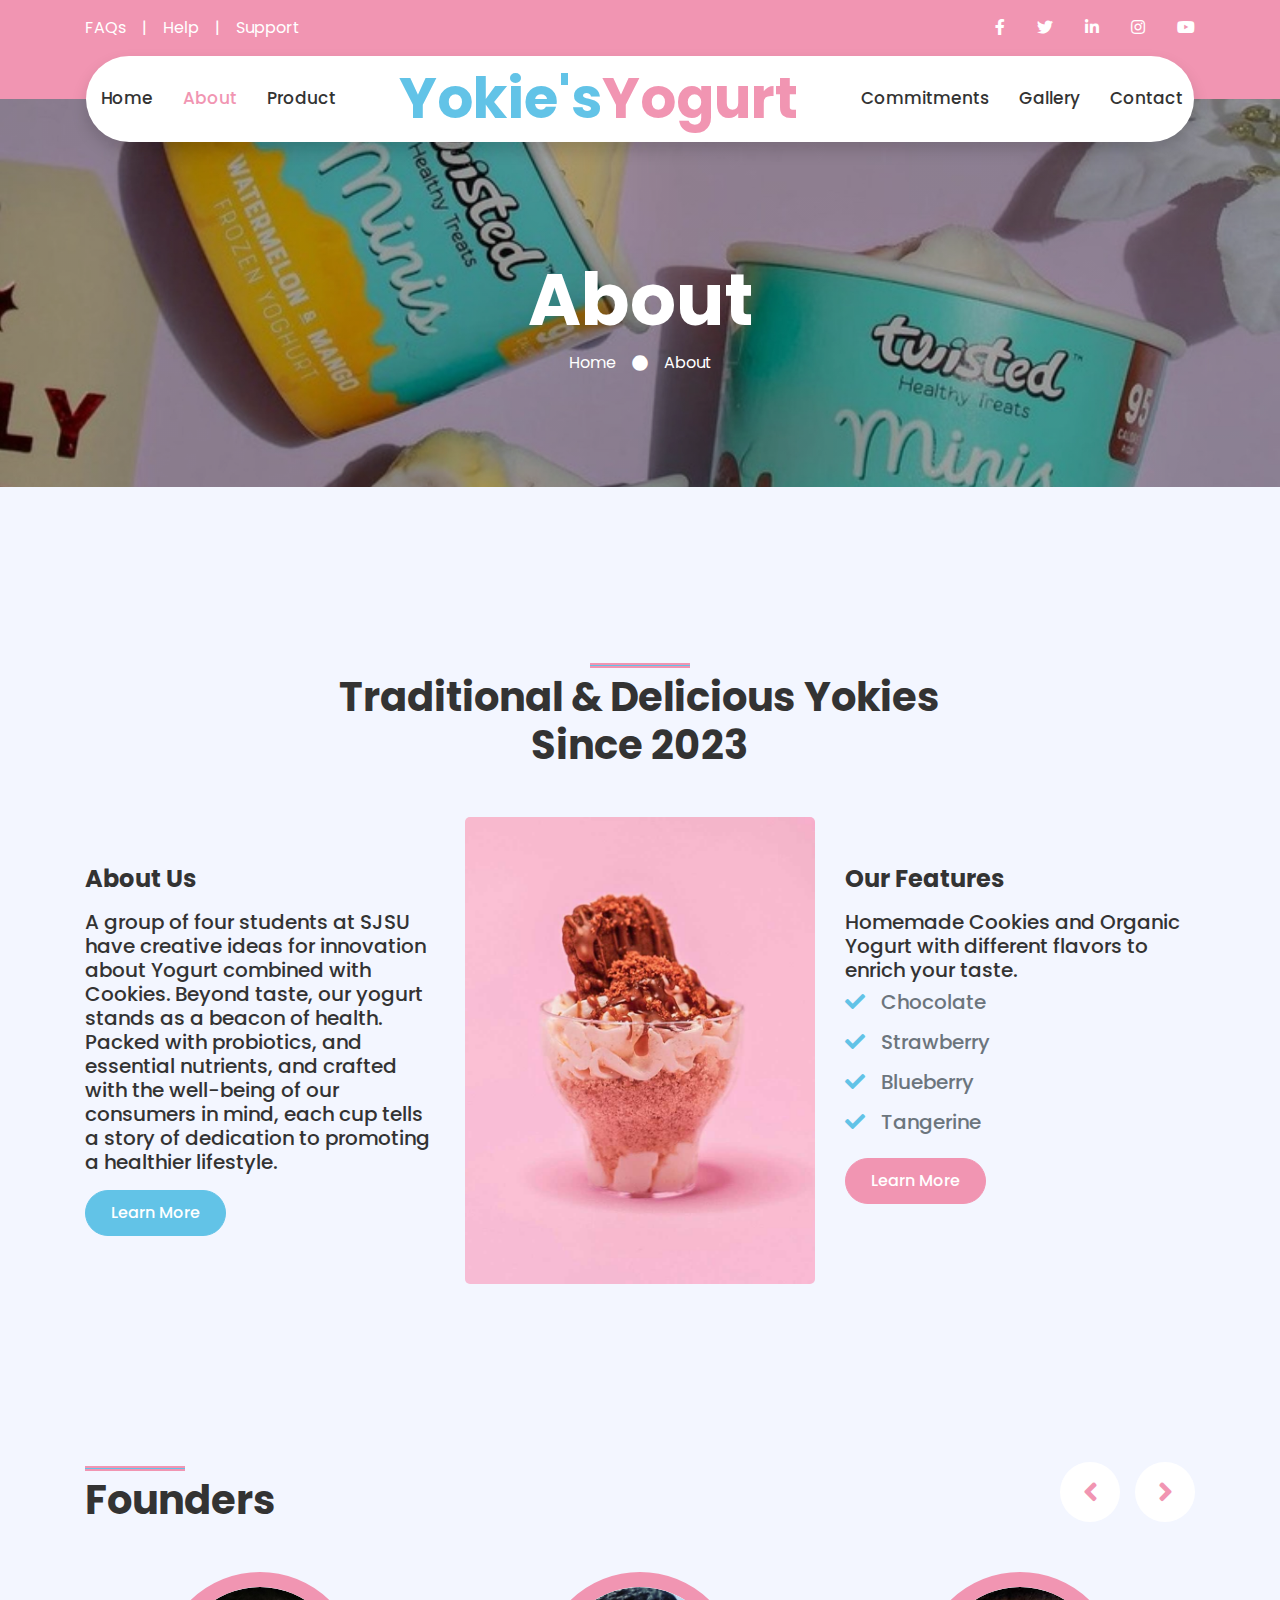
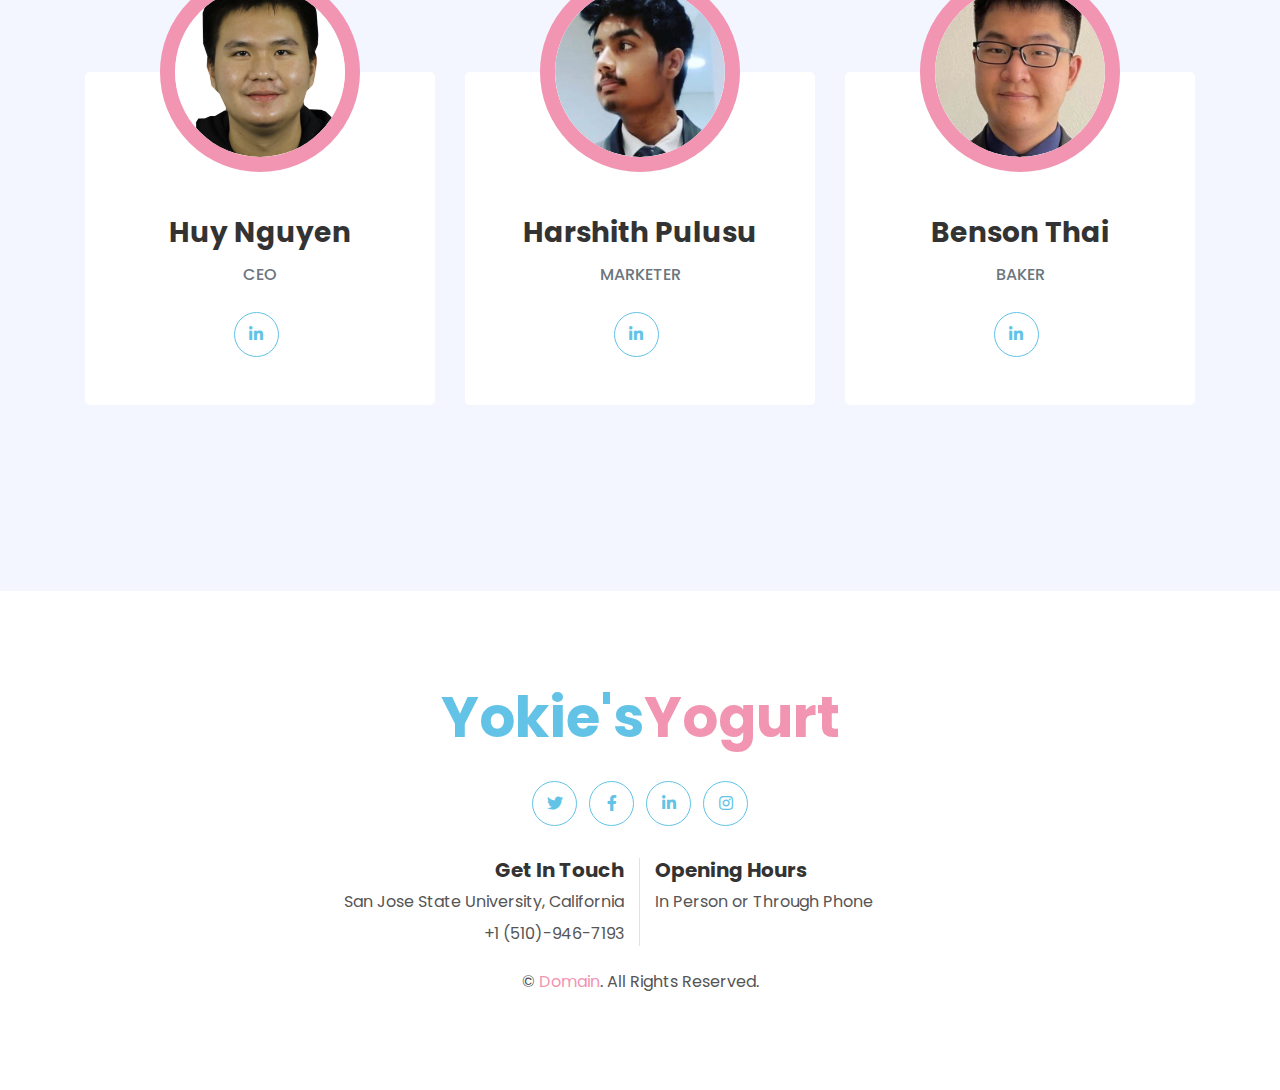
<file: about.html>
<!DOCTYPE html>
<html lang="en">

<head>
    <meta charset="utf-8">
    <title>About Us</title>
    <meta content="width=device-width, initial-scale=1.0" name="viewport">
    <meta content="Free HTML Templates" name="keywords">
    <meta content="Free HTML Templates" name="description">

    <!-- Favicon -->
    <link href="img/favicon.ico" rel="icon">

    <!-- Google Web Fonts -->
    <link rel="preconnect" href="https://fonts.gstatic.com">
    <link href="https://fonts.googleapis.com/css2?family=Poppins:wght@400;500;600;700&display=swap" rel="stylesheet">

    <!-- Font Awesome -->
    <link href="https://cdnjs.cloudflare.com/ajax/libs/font-awesome/5.10.0/css/all.min.css" rel="stylesheet">

    <!-- Libraries Stylesheet -->
    <link href="lib/owlcarousel/assets/owl.carousel.min.css" rel="stylesheet">
    <link href="lib/lightbox/css/lightbox.min.css" rel="stylesheet">

    <!-- Customized Bootstrap Stylesheet -->
    <link href="css/style.css" rel="stylesheet">
</head>

<body>
    <!-- Topbar Start -->
    <div class="container-fluid bg-primary py-3 d-none d-md-block">
        <div class="container">
            <div class="row">
                <div class="col-md-6 text-center text-lg-left mb-2 mb-lg-0">
                    <div class="d-inline-flex align-items-center">
                        <a class="text-white pr-3" href="">FAQs</a>
                        <span class="text-white">|</span>
                        <a class="text-white px-3" href="">Help</a>
                        <span class="text-white">|</span>
                        <a class="text-white pl-3" href="">Support</a>
                    </div>
                </div>
                <div class="col-md-6 text-center text-lg-right">
                    <div class="d-inline-flex align-items-center">
                        <a class="text-white px-3" href="">
                            <i class="fab fa-facebook-f"></i>
                        </a>
                        <a class="text-white px-3" href="">
                            <i class="fab fa-twitter"></i>
                        </a>
                        <a class="text-white px-3" href="">
                            <i class="fab fa-linkedin-in"></i>
                        </a>
                        <a class="text-white px-3" href="">
                            <i class="fab fa-instagram"></i>
                        </a>
                        <a class="text-white pl-3" href="">
                            <i class="fab fa-youtube"></i>
                        </a>
                    </div>
                </div>
            </div>
        </div>
    </div>
    <!-- Topbar End -->


    <!-- Navbar Start -->
    <div class="container-fluid position-relative nav-bar p-0">
        <div class="container-lg position-relative p-0 px-lg-3" style="z-index: 9;">
            <nav class="navbar navbar-expand-lg bg-white navbar-light shadow p-lg-0">
                <a href="index.html" class="navbar-brand d-block d-lg-none">
                    <h1 class="m-0 display-4 text-primary"><span class="text-secondary">Yokie's</span>Yogurt</h1>
                </a>
                <button type="button" class="navbar-toggler" data-toggle="collapse" data-target="#navbarCollapse">
                    <span class="navbar-toggler-icon"></span>
                </button>
                <div class="collapse navbar-collapse justify-content-between" id="navbarCollapse">
                    <div class="navbar-nav ml-auto py-0">
                        <a href="index.html" class="nav-item nav-link">Home</a>
                        <a href="about.html" class="nav-item nav-link active">About</a>
                        <a href="product.html" class="nav-item nav-link">Product</a>
                    </div>
                    <a href="index.html" class="navbar-brand mx-5 d-none d-lg-block">
                        <h1 class="m-0 display-4 text-primary"><span class="text-secondary">Yokie's</span>Yogurt</h1>
                    </a>
                    <div class="navbar-nav mr-auto py-0">
                        <a href="service.html" class="nav-item nav-link">Commitments</a>
                        <a href="gallery.html" class="nav-item nav-link">Gallery</a>
                        <a href="contact.html" class="nav-item nav-link">Contact</a>
                    </div>
                </div>
            </nav>
        </div>
    </div>
    <!-- Navbar End -->


    <!-- Header Start -->
    <div class="jumbotron jumbotron-fluid page-header" style="margin-bottom: 90px;">
        <div class="container text-center py-5">
            <h1 class="text-white display-3 mt-lg-5">About</h1>
            <div class="d-inline-flex align-items-center text-white">
                <p class="m-0"><a class="text-white" href="index.html">Home</a></p>
                <i class="fa fa-circle px-3"></i>
                <p class="m-0">About</p>
            </div>
        </div>
    </div>
    <!-- Header End -->


    <!-- About Start -->
    <div class="container-fluid py-5">
        <div class="container py-5">
            <div class="row justify-content-center">
                <div class="col-lg-7">
                    <h1 class="section-title position-relative text-center mb-5">Traditional & Delicious Yokies Since 2023</h1>
                </div>
            </div>
            <div class="row">
                <div class="col-lg-4 py-5">
                    <h4 class="font-weight-bold mb-3">About Us</h4>
                    <h5>A group of four students at SJSU have creative ideas for innovation about Yogurt combined with Cookies. Beyond taste, our yogurt stands as a beacon of health. Packed with probiotics, and essential nutrients, and crafted with the well-being of our consumers in mind, each cup tells a story of dedication to promoting a healthier lifestyle.</h5>
                    <a href="" class="btn btn-secondary mt-2">Learn More</a>
                </div>
                <div class="col-lg-4" style="min-height: 400px;">
                    <div class="position-relative h-100 rounded overflow-hidden">
                        <img class="position-absolute w-100 h-100" src="img/about.jpg" style="object-fit: cover;">
                    </div>
                </div>
                <div class="col-lg-4 py-5">
                    <h4 class="font-weight-bold mb-3">Our Features</h4>
                    <h5>Homemade Cookies and Organic Yogurt with different flavors to enrich your taste.</h5>
                    <h5 class="text-muted mb-3"><i class="fa fa-check text-secondary mr-3"></i>Chocolate</h5>
                    <h5 class="text-muted mb-3"><i class="fa fa-check text-secondary mr-3"></i>Strawberry</h5>
                    <h5 class="text-muted mb-3"><i class="fa fa-check text-secondary mr-3"></i>Blueberry</h5>
                    <h5 class="text-muted mb-3"><i class="fa fa-check text-secondary mr-3"></i>Tangerine</h5>
                    <a href="" class="btn btn-primary mt-2">Learn More</a>
                </div>
            </div>
        </div>
    </div>
    <!-- About End -->


    <!-- Team Start -->
    <div class="container-fluid py-5">
        <div class="container py-5">
            <div class="row">
                <div class="col-lg-6">
                    <h1 class="section-title position-relative mb-5">Founders</h1>
                </div>
                <div class="col-lg-6 mb-5 mb-lg-0 pb-5 pb-lg-0"></div>
            </div>
            <div class="row">
                <div class="col-12">
                    <div class="owl-carousel team-carousel">
                        <div class="team-item">
                            <div class="team-img mx-auto">
                                <img class="rounded-circle w-100 h-100" src="img/huy.png" style="object-fit: cover;">
                            </div>
                            <div class="position-relative text-center bg-light rounded px-4 py-5" style="margin-top: -100px;">
                                <h3 class="font-weight-bold mt-5 mb-3 pt-5">Huy Nguyen</h3>
                                <h6 class="text-uppercase text-muted mb-4">CEO</h6>
                                <div class="d-flex justify-content-center pt-1">
                                    <a class="btn btn-outline-secondary btn-social mr-2" href="https://www.linkedin.com/in/huynguyen17/"><i class="fab fa-linkedin-in"></i></a>
                                </div>
                            </div>
                        </div>
                        <div class="team-item">
                            <div class="team-img mx-auto">
                                <img class="rounded-circle w-100 h-100" src="img/harsh.png" style="object-fit: cover;">
                            </div>
                            <div class="position-relative text-center bg-light rounded px-4 py-5" style="margin-top: -100px;">
                                <h3 class="font-weight-bold mt-5 mb-3 pt-5">Harshith Pulusu</h3>
                                <h6 class="text-uppercase text-muted mb-4">Marketer</h6>
                                <div class="d-flex justify-content-center pt-1">
                                    <a class="btn btn-outline-secondary btn-social mr-2" href="#"><i class="fab fa-linkedin-in"></i></a>
                                </div>
                            </div>
                        </div>
                        <div class="team-item">
                            <div class="team-img mx-auto">
                                <img class="rounded-circle w-100 h-100" src="img/ben.png" style="object-fit: cover;">
                            </div>
                            <div class="position-relative text-center bg-light rounded px-4 py-5" style="margin-top: -100px;">
                                <h3 class="font-weight-bold mt-5 mb-3 pt-5">Benson Thai</h3>
                                <h6 class="text-uppercase text-muted mb-4">Baker</h6>
                                <div class="d-flex justify-content-center pt-1">
                                    <a class="btn btn-outline-secondary btn-social mr-2" href="https://www.linkedin.com/in/thanh-thai-b280a21a9/"><i class="fab fa-linkedin-in"></i></a>
                                </div>
                            </div>
                        </div>
                        <div class="team-item">
                            <div class="team-img mx-auto">
                                <img class="rounded-circle w-100 h-100" src="img/hung.png" style="object-fit: cover;">
                            </div>
                            <div class="position-relative text-center bg-light rounded px-4 py-5" style="margin-top: -100px;">
                                <h3 class="font-weight-bold mt-5 mb-3 pt-5">Hung Nguyen</h3>
                                <h6 class="text-uppercase text-muted mb-4">Software Engineer</h6>
                                <div class="d-flex justify-content-center pt-1">
                                    <a class="btn btn-outline-secondary btn-social mr-2" href="https://www.linkedin.com/in/hung4tran-nguyen/"><i class="fab fa-linkedin-in"></i></a>
                                </div>
                            </div>
                        </div>
                    </div>
                </div>
            </div>
        </div>
    </div>
    <!-- Team End -->


    <!-- Footer Start -->
    <div class="container-fluid footer bg-light py-5" style="margin-top: 90px;">
        <div class="container text-center py-5">
            <div class="row">
                <div class="col-12 mb-4">
                    <a href="index.html" class="navbar-brand m-0">
                        <h1 class="m-0 mt-n2 display-4 text-primary"><span class="text-secondary">Yokie's</span>Yogurt</h1>
                    </a>
                </div>
                <div class="col-12 mb-4">
                    <a class="btn btn-outline-secondary btn-social mr-2" href="#"><i class="fab fa-twitter"></i></a>
                    <a class="btn btn-outline-secondary btn-social mr-2" href="#"><i class="fab fa-facebook-f"></i></a>
                    <a class="btn btn-outline-secondary btn-social mr-2" href="#"><i class="fab fa-linkedin-in"></i></a>
                    <a class="btn btn-outline-secondary btn-social" href="#"><i class="fab fa-instagram"></i></a>
                </div>
                <div class="col-12 mt-2 mb-4">
                    <div class="row">
                        <div class="col-sm-6 text-center text-sm-right border-right mb-3 mb-sm-0">
                            <h5 class="font-weight-bold mb-2">Get In Touch</h5>
                            <p class="mb-2">San Jose State University, California </p>
                            <p class="mb-0">+1 (510)-946-7193</p>
                        </div>
                        <div class="col-sm-6 text-center text-sm-left">
                            <h5 class="font-weight-bold mb-2">Opening Hours</h5>
                            <p class="mb-2">In Person or Through Phone</p>
                        </div>
                    </div>
                </div>
                <div class="col-12">
                    <p class="m-0">&copy; <a href="#">Domain</a>. All Rights Reserved. 
                    </p>
                </div>
            </div>
        </div>
    </div>
    <!-- Footer End -->


    <!-- Back to Top -->
    <a href="#" class="btn btn-secondary px-2 back-to-top"><i class="fa fa-angle-double-up"></i></a>


    <!-- JavaScript Libraries -->
    <script src="https://code.jquery.com/jquery-3.4.1.min.js"></script>
    <script src="https://stackpath.bootstrapcdn.com/bootstrap/4.4.1/js/bootstrap.bundle.min.js"></script>
    <script src="lib/easing/easing.min.js"></script>
    <script src="lib/waypoints/waypoints.min.js"></script>
    <script src="lib/owlcarousel/owl.carousel.min.js"></script>
    <script src="lib/isotope/isotope.pkgd.min.js"></script>
    <script src="lib/lightbox/js/lightbox.min.js"></script>

    <!-- Contact Javascript File -->
    <script src="mail/jqBootstrapValidation.min.js"></script>
    <script src="mail/contact.js"></script>

    <!-- Template Javascript -->
    <script src="js/main.js"></script>
</body>

</html>
</file>
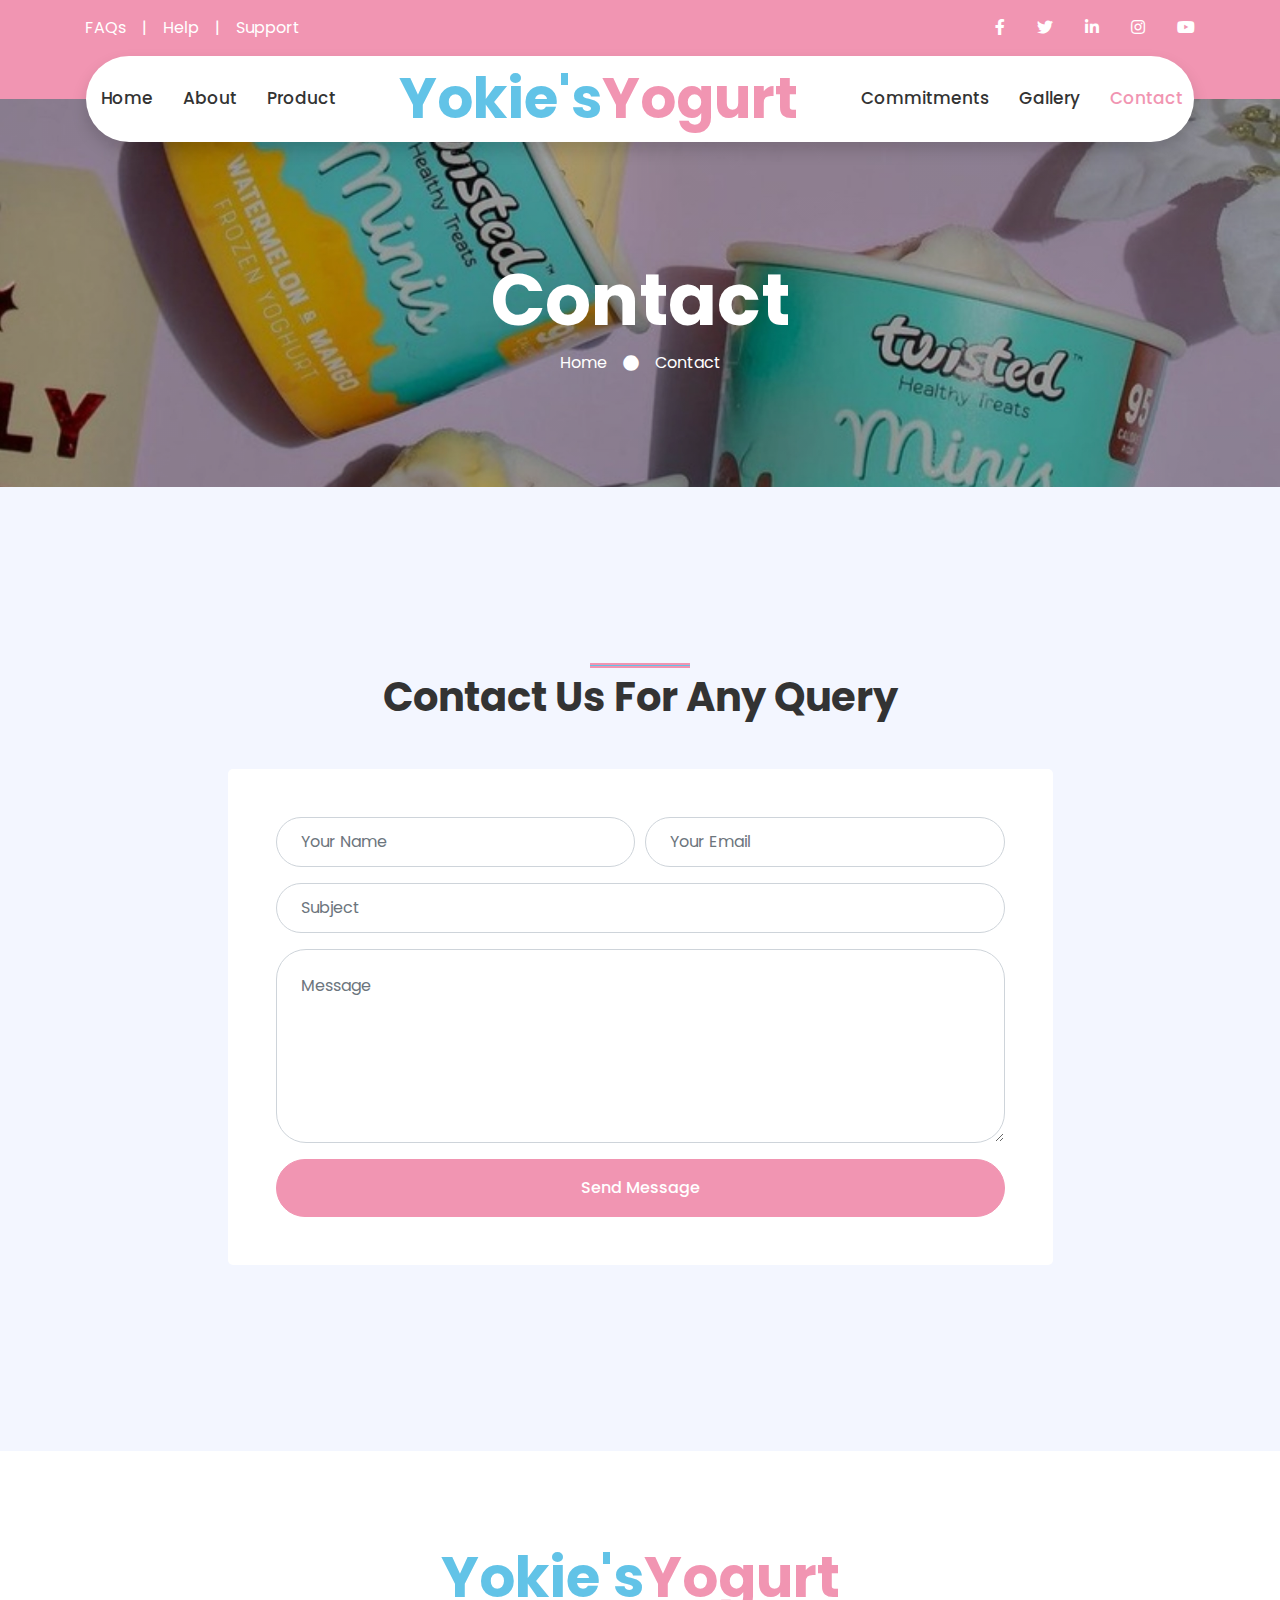
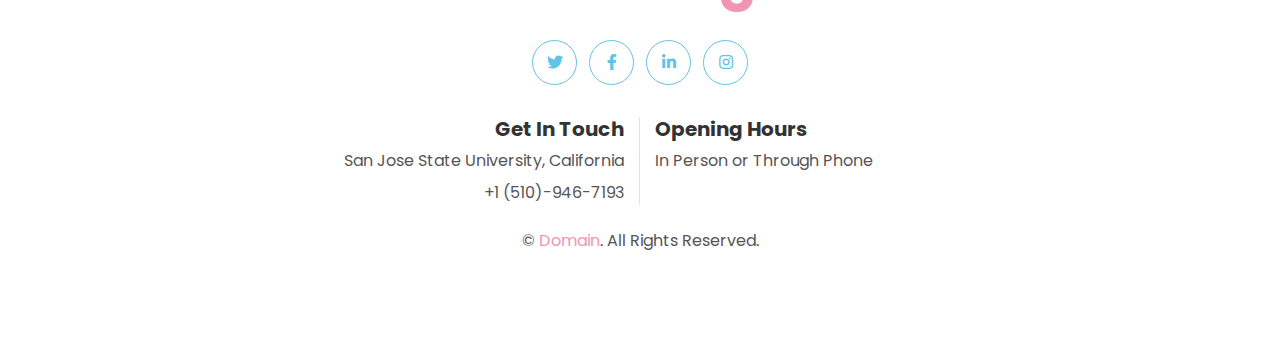
<file: contact.html>
<!DOCTYPE html>
<html lang="en">

<head>
    <meta charset="utf-8">
    <title>Contact Us</title>
    <meta content="width=device-width, initial-scale=1.0" name="viewport">
    <meta content="Free HTML Templates" name="keywords">
    <meta content="Free HTML Templates" name="description">

    <!-- Favicon -->
    <link href="img/favicon.ico" rel="icon">

    <!-- Google Web Fonts -->
    <link rel="preconnect" href="https://fonts.gstatic.com">
    <link href="https://fonts.googleapis.com/css2?family=Poppins:wght@400;500;600;700&display=swap" rel="stylesheet">

    <!-- Font Awesome -->
    <link href="https://cdnjs.cloudflare.com/ajax/libs/font-awesome/5.10.0/css/all.min.css" rel="stylesheet">

    <!-- Libraries Stylesheet -->
    <link href="lib/owlcarousel/assets/owl.carousel.min.css" rel="stylesheet">
    <link href="lib/lightbox/css/lightbox.min.css" rel="stylesheet">

    <!-- Customized Bootstrap Stylesheet -->
    <link href="css/style.css" rel="stylesheet">
</head>

<body>
    <!-- Topbar Start -->
    <div class="container-fluid bg-primary py-3 d-none d-md-block">
        <div class="container">
            <div class="row">
                <div class="col-md-6 text-center text-lg-left mb-2 mb-lg-0">
                    <div class="d-inline-flex align-items-center">
                        <a class="text-white pr-3" href="">FAQs</a>
                        <span class="text-white">|</span>
                        <a class="text-white px-3" href="">Help</a>
                        <span class="text-white">|</span>
                        <a class="text-white pl-3" href="">Support</a>
                    </div>
                </div>
                <div class="col-md-6 text-center text-lg-right">
                    <div class="d-inline-flex align-items-center">
                        <a class="text-white px-3" href="">
                            <i class="fab fa-facebook-f"></i>
                        </a>
                        <a class="text-white px-3" href="">
                            <i class="fab fa-twitter"></i>
                        </a>
                        <a class="text-white px-3" href="">
                            <i class="fab fa-linkedin-in"></i>
                        </a>
                        <a class="text-white px-3" href="">
                            <i class="fab fa-instagram"></i>
                        </a>
                        <a class="text-white pl-3" href="">
                            <i class="fab fa-youtube"></i>
                        </a>
                    </div>
                </div>
            </div>
        </div>
    </div>
    <!-- Topbar End -->


    <!-- Navbar Start -->
    <div class="container-fluid position-relative nav-bar p-0">
        <div class="container-lg position-relative p-0 px-lg-3" style="z-index: 9;">
            <nav class="navbar navbar-expand-lg bg-white navbar-light shadow p-lg-0">
                <a href="index.html" class="navbar-brand d-block d-lg-none">
                    <h1 class="m-0 display-4 text-primary"><span class="text-secondary">Yokie's</span>Yogurt</h1>
                </a>
                <button type="button" class="navbar-toggler" data-toggle="collapse" data-target="#navbarCollapse">
                    <span class="navbar-toggler-icon"></span>
                </button>
                <div class="collapse navbar-collapse justify-content-between" id="navbarCollapse">
                    <div class="navbar-nav ml-auto py-0">
                        <a href="index.html" class="nav-item nav-link">Home</a>
                        <a href="about.html" class="nav-item nav-link">About</a>
                        <a href="product.html" class="nav-item nav-link">Product</a>
                    </div>
                    <a href="index.html" class="navbar-brand mx-5 d-none d-lg-block">
                        <h1 class="m-0 display-4 text-primary"><span class="text-secondary">Yokie's</span>Yogurt</h1>
                    </a>
                    <div class="navbar-nav mr-auto py-0">
                        <a href="service.html" class="nav-item nav-link">Commitments</a>
                        <a href="gallery.html" class="nav-item nav-link">Gallery</a>
                        <a href="contact.html" class="nav-item nav-link active">Contact</a>
                    </div>
                </div>
            </nav>
        </div>
    </div>
    <!-- Navbar End -->


    <!-- Header Start -->
    <div class="jumbotron jumbotron-fluid page-header" style="margin-bottom: 90px;">
        <div class="container text-center py-5">
            <h1 class="text-white display-3 mt-lg-5">Contact</h1>
            <div class="d-inline-flex align-items-center text-white">
                <p class="m-0"><a class="text-white" href="">Home</a></p>
                <i class="fa fa-circle px-3"></i>
                <p class="m-0">Contact</p>
            </div>
        </div>
    </div>
    <!-- Header End -->


    <!-- Contact Start -->
    <div class="container-fluid py-5">
        <div class="container py-5">
            <div class="row justify-content-center">
                <div class="col-lg-6">
                    <h1 class="section-title position-relative text-center mb-5">Contact Us For Any Query</h1>
                </div>
            </div>
            <div class="row justify-content-center">
                <div class="col-lg-9">
                    <div class="contact-form bg-light rounded p-5">
                        <div id="success"></div>
                        <form name="sentMessage" id="contactForm" novalidate="novalidate">
                            <div class="form-row">
                                <div class="col-sm-6 control-group">
                                    <input type="text" class="form-control p-4" id="name" placeholder="Your Name" required="required" data-validation-required-message="Please enter your name" />
                                    <p class="help-block text-danger"></p>
                                </div>
                                <div class="col-sm-6 control-group">
                                    <input type="email" class="form-control p-4" id="email" placeholder="Your Email" required="required" data-validation-required-message="Please enter your email" />
                                    <p class="help-block text-danger"></p>
                                </div>
                            </div>
                            <div class="control-group">
                                <input type="text" class="form-control p-4" id="subject" placeholder="Subject" required="required" data-validation-required-message="Please enter a subject" />
                                <p class="help-block text-danger"></p>
                            </div>
                            <div class="control-group">
                                <textarea class="form-control p-4" rows="6" id="message" placeholder="Message" required="required" data-validation-required-message="Please enter your message"></textarea>
                                <p class="help-block text-danger"></p>
                            </div>
                            <div>
                                <button class="btn btn-primary btn-block py-3 px-5" type="submit" id="sendMessageButton">Send Message</button>
                            </div>
                        </form>
                    </div>
                </div>
            </div>
        </div>
    </div>
    <!-- Contact End -->


    <!-- Footer Start -->
    <div class="container-fluid footer bg-light py-5" style="margin-top: 90px;">
        <div class="container text-center py-5">
            <div class="row">
                <div class="col-12 mb-4">
                    <a href="index.html" class="navbar-brand m-0">
                        <h1 class="m-0 mt-n2 display-4 text-primary"><span class="text-secondary">Yokie's</span>Yogurt</h1>
                    </a>
                </div>
                <div class="col-12 mb-4">
                    <a class="btn btn-outline-secondary btn-social mr-2" href="#"><i class="fab fa-twitter"></i></a>
                    <a class="btn btn-outline-secondary btn-social mr-2" href="#"><i class="fab fa-facebook-f"></i></a>
                    <a class="btn btn-outline-secondary btn-social mr-2" href="#"><i class="fab fa-linkedin-in"></i></a>
                    <a class="btn btn-outline-secondary btn-social" href="#"><i class="fab fa-instagram"></i></a>
                </div>
                <div class="col-12 mt-2 mb-4">
                    <div class="row">
                        <div class="col-sm-6 text-center text-sm-right border-right mb-3 mb-sm-0">
                            <h5 class="font-weight-bold mb-2">Get In Touch</h5>
                            <p class="mb-2">San Jose State University, California </p>
                            <p class="mb-0">+1 (510)-946-7193</p>
                        </div>
                        <div class="col-sm-6 text-center text-sm-left">
                            <h5 class="font-weight-bold mb-2">Opening Hours</h5>
                            <p class="mb-2">In Person or Through Phone</p>
                        </div>
                    </div>
                </div>
                <div class="col-12">
                    <p class="m-0">&copy; <a href="#">Domain</a>. All Rights Reserved. 
                    </p>
                </div>
            </div>
        </div>
    </div>
    <!-- Footer End -->


    <!-- Back to Top -->
    <a href="#" class="btn btn-secondary px-2 back-to-top"><i class="fa fa-angle-double-up"></i></a>


    <!-- JavaScript Libraries -->
    <script src="https://code.jquery.com/jquery-3.4.1.min.js"></script>
    <script src="https://stackpath.bootstrapcdn.com/bootstrap/4.4.1/js/bootstrap.bundle.min.js"></script>
    <script src="lib/easing/easing.min.js"></script>
    <script src="lib/waypoints/waypoints.min.js"></script>
    <script src="lib/owlcarousel/owl.carousel.min.js"></script>
    <script src="lib/isotope/isotope.pkgd.min.js"></script>
    <script src="lib/lightbox/js/lightbox.min.js"></script>

    <!-- Contact Javascript File -->
    <script src="mail/jqBootstrapValidation.min.js"></script>
    <script src="mail/contact.js"></script>

    <!-- Template Javascript -->
    <script src="js/main.js"></script>
</body>

</html>
</file>
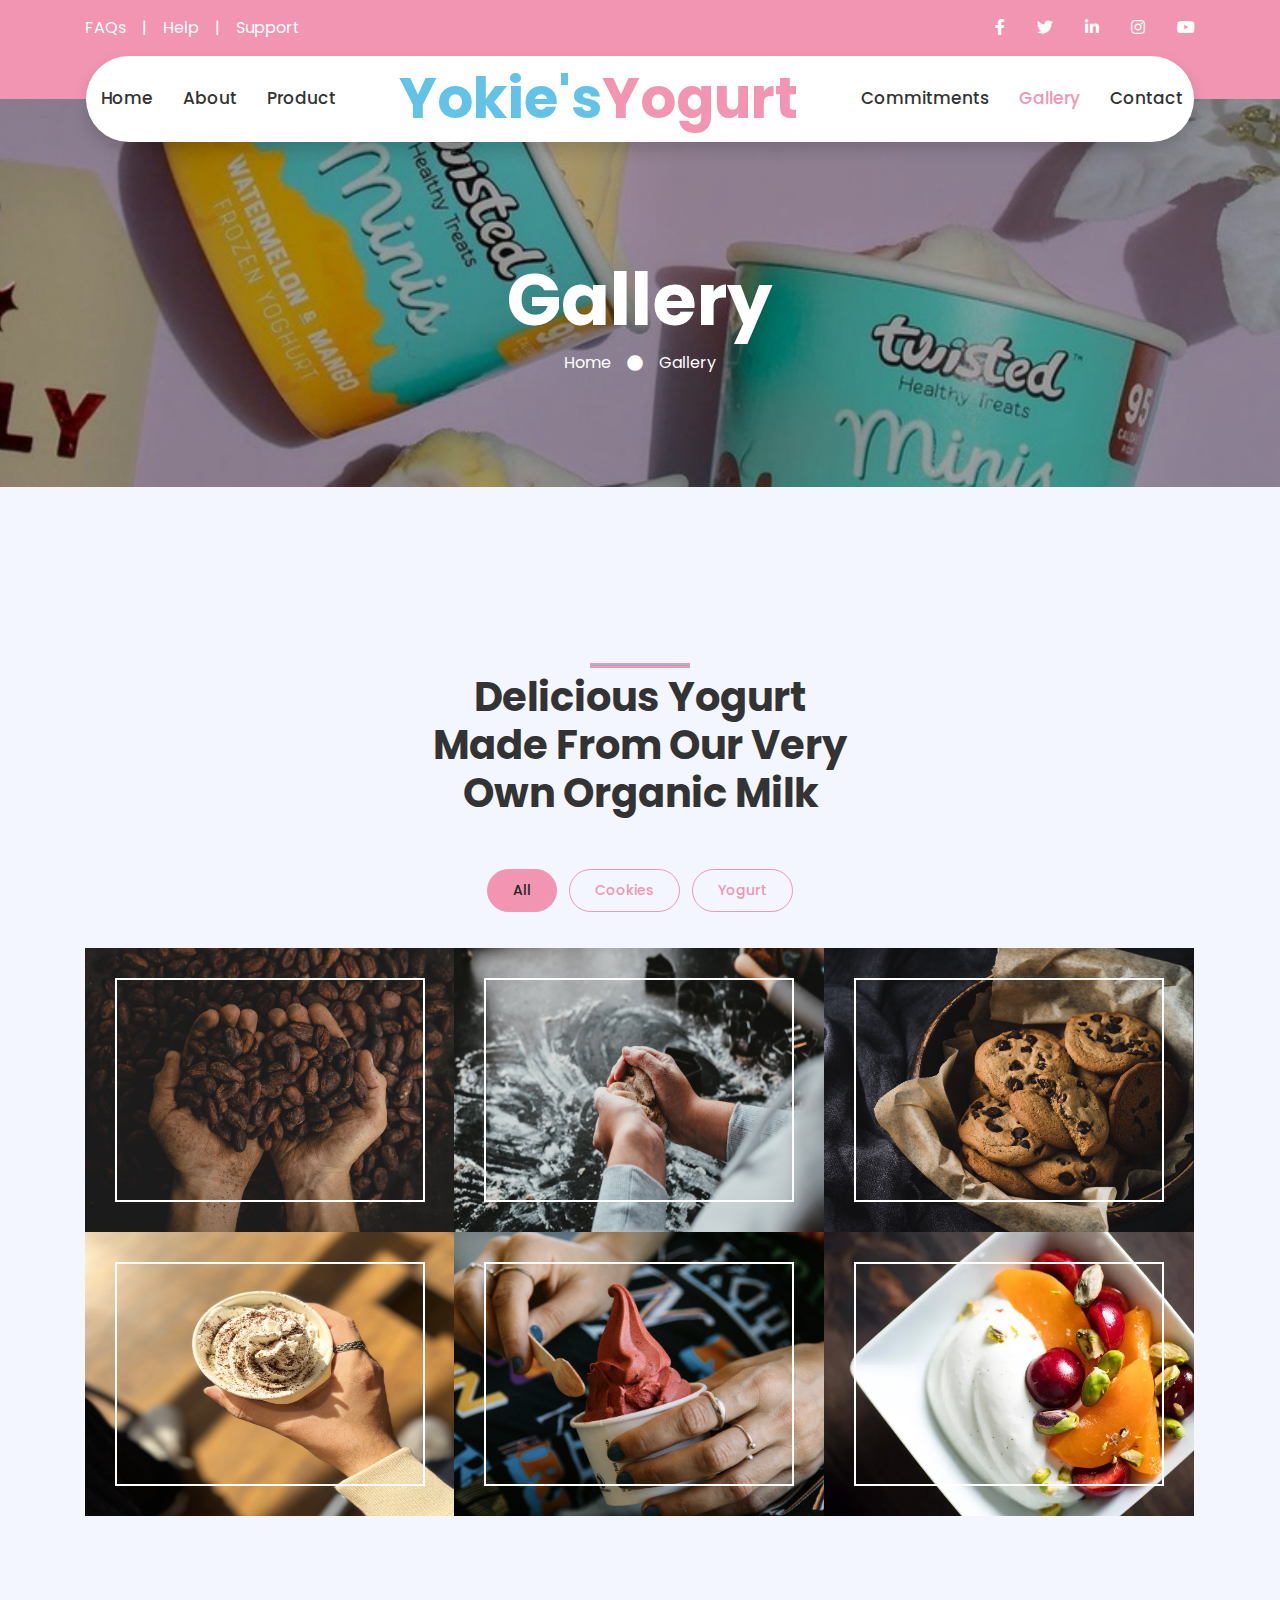
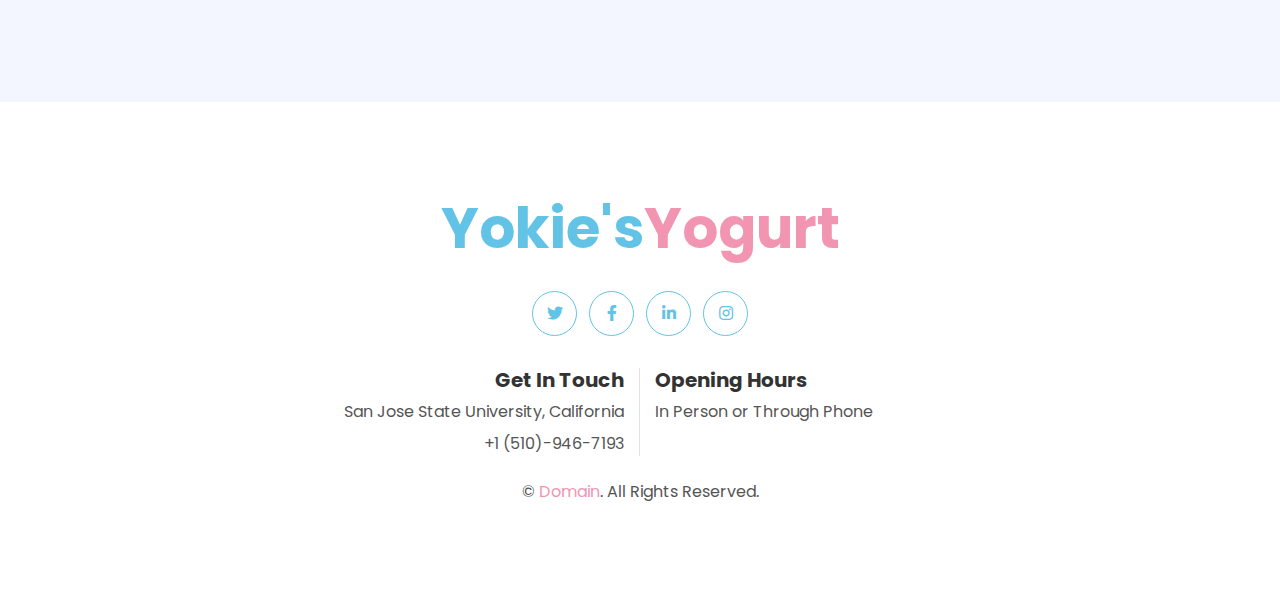
<file: gallery.html>
<!DOCTYPE html>
<html lang="en">

<head>
    <meta charset="utf-8">
    <title>Gallery</title>
    <meta content="width=device-width, initial-scale=1.0" name="viewport">
    <meta content="Free HTML Templates" name="keywords">
    <meta content="Free HTML Templates" name="description">

    <!-- Favicon -->
    <link href="img/favicon.ico" rel="icon">

    <!-- Google Web Fonts -->
    <link rel="preconnect" href="https://fonts.gstatic.com">
    <link href="https://fonts.googleapis.com/css2?family=Poppins:wght@400;500;600;700&display=swap" rel="stylesheet">

    <!-- Font Awesome -->
    <link href="https://cdnjs.cloudflare.com/ajax/libs/font-awesome/5.10.0/css/all.min.css" rel="stylesheet">

    <!-- Libraries Stylesheet -->
    <link href="lib/owlcarousel/assets/owl.carousel.min.css" rel="stylesheet">
    <link href="lib/lightbox/css/lightbox.min.css" rel="stylesheet">

    <!-- Customized Bootstrap Stylesheet -->
    <link href="css/style.css" rel="stylesheet">
</head>

<body>
    <!-- Topbar Start -->
    <div class="container-fluid bg-primary py-3 d-none d-md-block">
        <div class="container">
            <div class="row">
                <div class="col-md-6 text-center text-lg-left mb-2 mb-lg-0">
                    <div class="d-inline-flex align-items-center">
                        <a class="text-white pr-3" href="">FAQs</a>
                        <span class="text-white">|</span>
                        <a class="text-white px-3" href="">Help</a>
                        <span class="text-white">|</span>
                        <a class="text-white pl-3" href="">Support</a>
                    </div>
                </div>
                <div class="col-md-6 text-center text-lg-right">
                    <div class="d-inline-flex align-items-center">
                        <a class="text-white px-3" href="">
                            <i class="fab fa-facebook-f"></i>
                        </a>
                        <a class="text-white px-3" href="">
                            <i class="fab fa-twitter"></i>
                        </a>
                        <a class="text-white px-3" href="">
                            <i class="fab fa-linkedin-in"></i>
                        </a>
                        <a class="text-white px-3" href="">
                            <i class="fab fa-instagram"></i>
                        </a>
                        <a class="text-white pl-3" href="">
                            <i class="fab fa-youtube"></i>
                        </a>
                    </div>
                </div>
            </div>
        </div>
    </div>
    <!-- Topbar End -->


    <!-- Navbar Start -->
    <div class="container-fluid position-relative nav-bar p-0">
        <div class="container-lg position-relative p-0 px-lg-3" style="z-index: 9;">
            <nav class="navbar navbar-expand-lg bg-white navbar-light shadow p-lg-0">
                <a href="index.html" class="navbar-brand d-block d-lg-none">
                    <h1 class="m-0 display-4 text-primary"><span class="text-secondary">Yokie's</span>Yogurt</h1>
                </a>
                <button type="button" class="navbar-toggler" data-toggle="collapse" data-target="#navbarCollapse">
                    <span class="navbar-toggler-icon"></span>
                </button>
                <div class="collapse navbar-collapse justify-content-between" id="navbarCollapse">
                    <div class="navbar-nav ml-auto py-0">
                        <a href="index.html" class="nav-item nav-link">Home</a>
                        <a href="about.html" class="nav-item nav-link">About</a>
                        <a href="product.html" class="nav-item nav-link">Product</a>
                    </div>
                    <a href="index.html" class="navbar-brand mx-5 d-none d-lg-block">
                        <h1 class="m-0 display-4 text-primary"><span class="text-secondary">Yokie's</span>Yogurt</h1>
                    </a>
                    <div class="navbar-nav mr-auto py-0">
                        <a href="service.html" class="nav-item nav-link">Commitments</a>
                        <a href="gallery.html" class="nav-item nav-link active">Gallery</a>
                        <a href="contact.html" class="nav-item nav-link">Contact</a>
                    </div>
                </div>
            </nav>
        </div>
    </div>
    <!-- Navbar End -->


    <!-- Header Start -->
    <div class="jumbotron jumbotron-fluid page-header" style="margin-bottom: 90px;">
        <div class="container text-center py-5">
            <h1 class="text-white display-3 mt-lg-5">Gallery</h1>
            <div class="d-inline-flex align-items-center text-white">
                <p class="m-0"><a class="text-white" href="">Home</a></p>
                <i class="fa fa-circle px-3"></i>
                <p class="m-0">Gallery</p>
            </div>
        </div>
    </div>
    <!-- Header End -->


    <!-- Portfolio Start -->
    <div class="container-fluid py-5 px-0">
        <div class="container py-5">
            <div class="row justify-content-center">
                <div class="col-lg-5">
                    <h1 class="section-title position-relative text-center mb-5">Delicious Yogurt Made From Our Very Own Organic Milk</h1>
                </div>
            </div>
            <div class="row">
                <div class="col-12 text-center">
                    <ul class="list-inline mb-4 pb-2" id="portfolio-flters">
                        <li class="btn btn-sm btn-outline-primary m-1 active"  data-filter="*">All</li>
                        <li class="btn btn-sm btn-outline-primary m-1" data-filter=".first">Cookies</li>
                        <li class="btn btn-sm btn-outline-primary m-1" data-filter=".second">Yogurt</li>
                        <!-- <li class="btn btn-sm btn-outline-primary m-1" data-filter=".third">Chocolate</li> -->
                    </ul>
                </div>
            </div>
            <div class="row m-0 portfolio-container">
                <div class="col-lg-4 col-md-6 p-0 portfolio-item first">
                    <div class="position-relative overflow-hidden">
                        <img class="img-fluid w-100" src="img/coco.png" alt="">
                        <a class="portfolio-btn " href="img/coco.png" data-lightbox="portfolio">
                            <i class="fa fa-plus text-primary" style="font-size: 60px;"></i>
                        </a>
                    </div>
                </div>
                <div class="col-lg-4 col-md-6 p-0 portfolio-item first">
                    <div class="position-relative overflow-hidden">
                        <img class="img-fluid w-100" src="img/vanilla-2.png" alt="" style=" height: 284px;">                        <a class="portfolio-btn" href="img/vanilla-2.png" data-lightbox="portfolio">
                            <i class="fa fa-plus text-primary" style="font-size: 60px;"></i>
                        </a>
                    </div>
                </div>
                <div class="col-lg-4 col-md-6 p-0 portfolio-item first">
                    <div class="position-relative overflow-hidden">
                        <img class="img-fluid w-100 " src="img/cookies-2.png" alt="" style=" height: 284px;">
                        <a class="portfolio-btn" href="img/vanilla-3.png" data-lightbox="portfolio">
                            <i class="fa fa-plus text-primary" style="font-size: 60px;"></i>
                        </a>
                    </div>
                </div>
                <div class="col-lg-4 col-md-6 p-0 portfolio-item second">
                    <div class="position-relative overflow-hidden">
                        <img class="img-fluid w-100" src="img/vanilla-5.png" alt="" style=" height: 284px;">
                        <a class="portfolio-btn" href="img/vanilla-5.png" data-lightbox="portfolio">
                            <i class="fa fa-plus text-primary" style="font-size: 60px;"></i>
                        </a>
                    </div>
                </div>
                <div class="col-lg-4 col-md-6 p-0 portfolio-item second">
                    <div class="position-relative overflow-hidden">
                        <img class="img-fluid w-100" src="img/vanilla-4.png" alt="" style=" height: 284px;">
                        <a class="portfolio-btn" href="img/vanilla-4.png" data-lightbox="portfolio">
                            <i class="fa fa-plus text-primary" style="font-size: 60px;"></i>
                        </a>
                    </div>
                </div>
                <div class="col-lg-4 col-md-6 p-0 portfolio-item second">
                    <div class="position-relative overflow-hidden">
                        <img class="img-fluid w-100 " src="img/vanilla-3.png" alt="" style=" height: 284px;">
                        <a class="portfolio-btn" href="img/vanilla-3.png" data-lightbox="portfolio">
                            <i class="fa fa-plus text-primary" style="font-size: 60px;"></i>
                        </a>
                    </div>
                </div>
            </div>
        </div>
    </div>
    <!-- Portfolio End -->


    <!-- Footer Start -->
    <div class="container-fluid footer bg-light py-5" style="margin-top: 90px;">
        <div class="container text-center py-5">
            <div class="row">
                <div class="col-12 mb-4">
                    <a href="index.html" class="navbar-brand m-0">
                        <h1 class="m-0 mt-n2 display-4 text-primary"><span class="text-secondary">Yokie's</span>Yogurt</h1>
                    </a>
                </div>
                <div class="col-12 mb-4">
                    <a class="btn btn-outline-secondary btn-social mr-2" href="#"><i class="fab fa-twitter"></i></a>
                    <a class="btn btn-outline-secondary btn-social mr-2" href="#"><i class="fab fa-facebook-f"></i></a>
                    <a class="btn btn-outline-secondary btn-social mr-2" href="#"><i class="fab fa-linkedin-in"></i></a>
                    <a class="btn btn-outline-secondary btn-social" href="#"><i class="fab fa-instagram"></i></a>
                </div>
                <div class="col-12 mt-2 mb-4">
                    <div class="row">
                        <div class="col-sm-6 text-center text-sm-right border-right mb-3 mb-sm-0">
                            <h5 class="font-weight-bold mb-2">Get In Touch</h5>
                            <p class="mb-2">San Jose State University, California </p>
                            <p class="mb-0">+1 (510)-946-7193</p>
                        </div>
                        <div class="col-sm-6 text-center text-sm-left">
                            <h5 class="font-weight-bold mb-2">Opening Hours</h5>
                            <p class="mb-2">In Person or Through Phone</p>
                        </div>
                    </div>
                </div>
                <div class="col-12">
                    <p class="m-0">&copy; <a href="#">Domain</a>. All Rights Reserved. 
                    </p>
                </div>
            </div>
        </div>
    </div>
    <!-- Footer End -->


    <!-- Back to Top -->
    <a href="#" class="btn btn-secondary px-2 back-to-top"><i class="fa fa-angle-double-up"></i></a>


    <!-- JavaScript Libraries -->
    <script src="https://code.jquery.com/jquery-3.4.1.min.js"></script>
    <script src="https://stackpath.bootstrapcdn.com/bootstrap/4.4.1/js/bootstrap.bundle.min.js"></script>
    <script src="lib/easing/easing.min.js"></script>
    <script src="lib/waypoints/waypoints.min.js"></script>
    <script src="lib/owlcarousel/owl.carousel.min.js"></script>
    <script src="lib/isotope/isotope.pkgd.min.js"></script>
    <script src="lib/lightbox/js/lightbox.min.js"></script>

    <!-- Contact Javascript File -->
    <script src="mail/jqBootstrapValidation.min.js"></script>
    <script src="mail/contact.js"></script>

    <!-- Template Javascript -->
    <script src="js/main.js"></script>
</body>

</html>
</file>
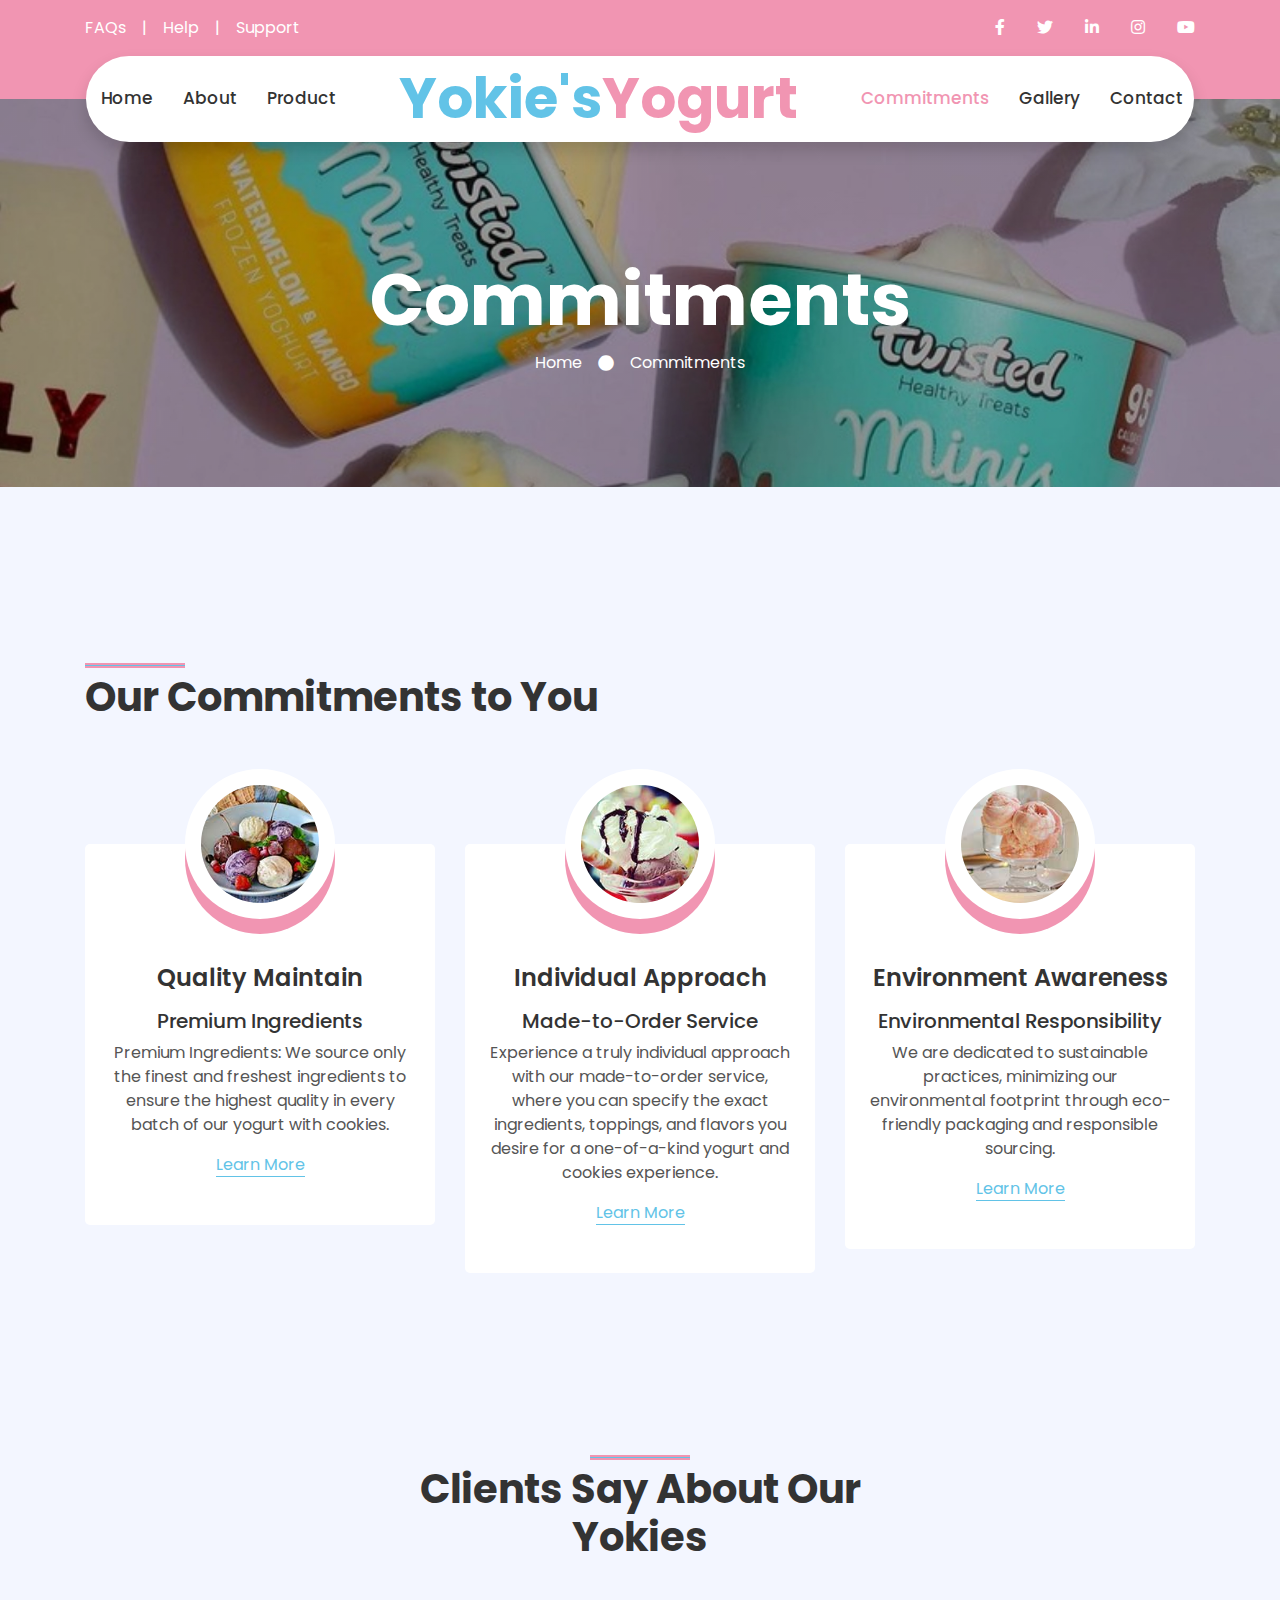
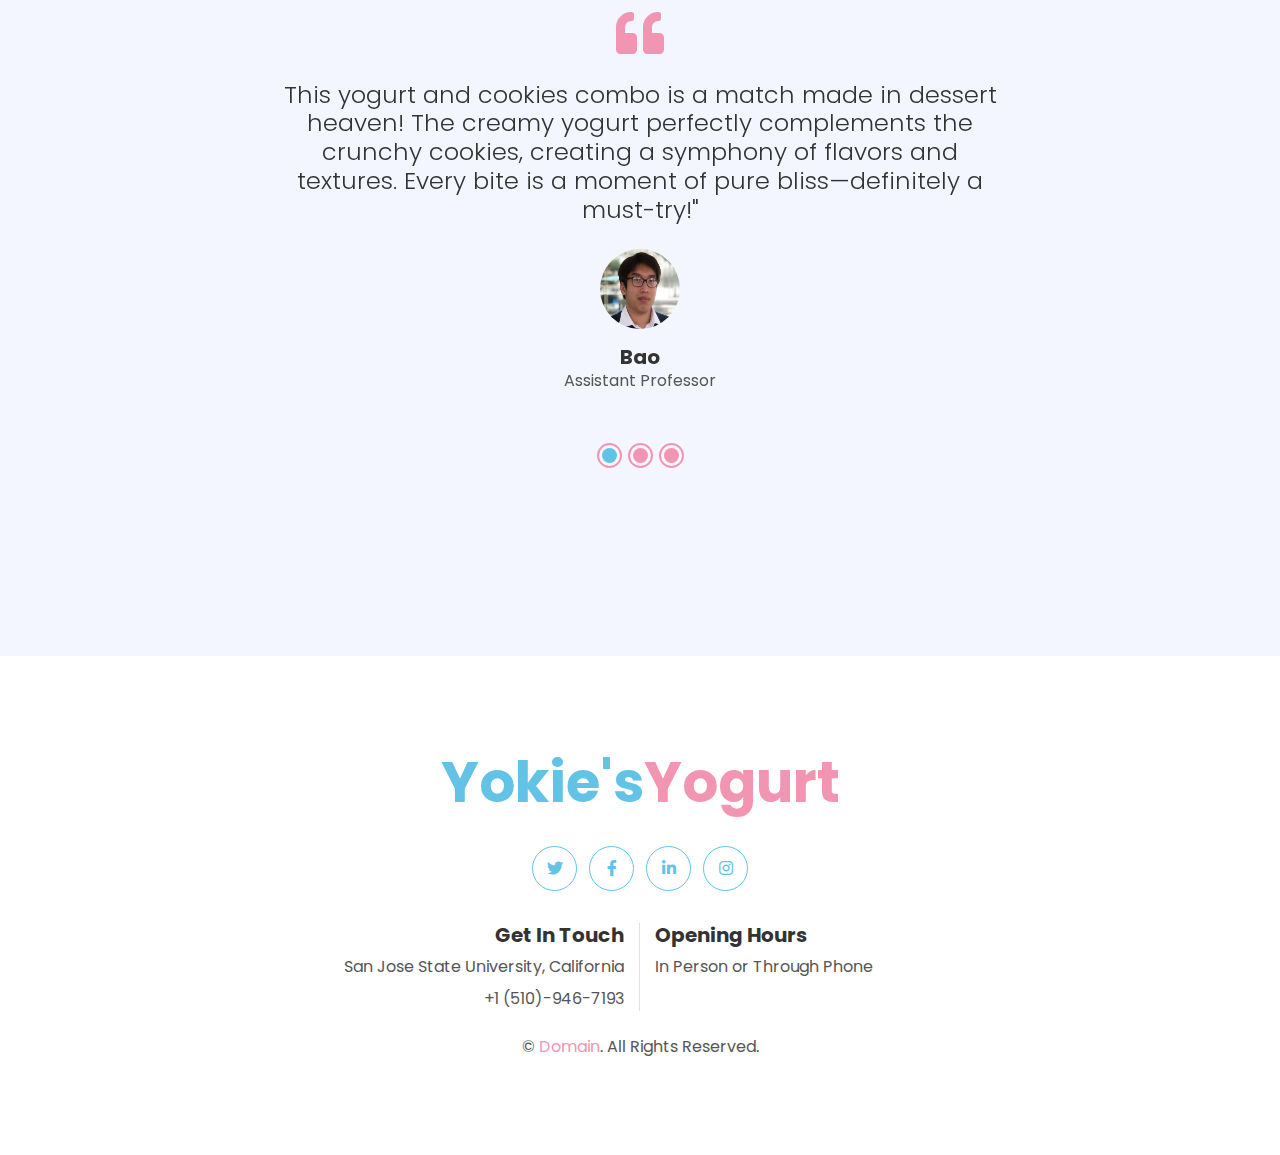
<file: service.html>
<!DOCTYPE html>
<html lang="en">

<head>
    <meta charset="utf-8">
    <title>Commitments</title>
    <meta content="width=device-width, initial-scale=1.0" name="viewport">
    <meta content="Free HTML Templates" name="keywords">
    <meta content="Free HTML Templates" name="description">

    <!-- Favicon -->
    <link href="img/favicon.ico" rel="icon">

    <!-- Google Web Fonts -->
    <link rel="preconnect" href="https://fonts.gstatic.com">
    <link href="https://fonts.googleapis.com/css2?family=Poppins:wght@400;500;600;700&display=swap" rel="stylesheet">

    <!-- Font Awesome -->
    <link href="https://cdnjs.cloudflare.com/ajax/libs/font-awesome/5.10.0/css/all.min.css" rel="stylesheet">

    <!-- Libraries Stylesheet -->
    <link href="lib/owlcarousel/assets/owl.carousel.min.css" rel="stylesheet">
    <link href="lib/lightbox/css/lightbox.min.css" rel="stylesheet">

    <!-- Customized Bootstrap Stylesheet -->
    <link href="css/style.css" rel="stylesheet">
</head>

<body>
    <!-- Topbar Start -->
    <div class="container-fluid bg-primary py-3 d-none d-md-block">
        <div class="container">
            <div class="row">
                <div class="col-md-6 text-center text-lg-left mb-2 mb-lg-0">
                    <div class="d-inline-flex align-items-center">
                        <a class="text-white pr-3" href="">FAQs</a>
                        <span class="text-white">|</span>
                        <a class="text-white px-3" href="">Help</a>
                        <span class="text-white">|</span>
                        <a class="text-white pl-3" href="">Support</a>
                    </div>
                </div>
                <div class="col-md-6 text-center text-lg-right">
                    <div class="d-inline-flex align-items-center">
                        <a class="text-white px-3" href="">
                            <i class="fab fa-facebook-f"></i>
                        </a>
                        <a class="text-white px-3" href="">
                            <i class="fab fa-twitter"></i>
                        </a>
                        <a class="text-white px-3" href="">
                            <i class="fab fa-linkedin-in"></i>
                        </a>
                        <a class="text-white px-3" href="">
                            <i class="fab fa-instagram"></i>
                        </a>
                        <a class="text-white pl-3" href="">
                            <i class="fab fa-youtube"></i>
                        </a>
                    </div>
                </div>
            </div>
        </div>
    </div>
    <!-- Topbar End -->


    <!-- Navbar Start -->
    <div class="container-fluid position-relative nav-bar p-0">
        <div class="container-lg position-relative p-0 px-lg-3" style="z-index: 9;">
            <nav class="navbar navbar-expand-lg bg-white navbar-light shadow p-lg-0">
                <a href="index.html" class="navbar-brand d-block d-lg-none">
                    <h1 class="m-0 display-4 text-primary"><span class="text-secondary">Yokie's</span>Yogurt</h1>
                </a>
                <button type="button" class="navbar-toggler" data-toggle="collapse" data-target="#navbarCollapse">
                    <span class="navbar-toggler-icon"></span>
                </button>
                <div class="collapse navbar-collapse justify-content-between" id="navbarCollapse">
                    <div class="navbar-nav ml-auto py-0">
                        <a href="index.html" class="nav-item nav-link">Home</a>
                        <a href="about.html" class="nav-item nav-link">About</a>
                        <a href="product.html" class="nav-item nav-link">Product</a>
                    </div>
                    <a href="index.html" class="navbar-brand mx-5 d-none d-lg-block">
                        <h1 class="m-0 display-4 text-primary"><span class="text-secondary">Yokie's</span>Yogurt</h1>
                    </a>
                    <div class="navbar-nav mr-auto py-0">
                        <a href="service.html" class="nav-item nav-link active">Commitments</a>
                        <a href="gallery.html" class="nav-item nav-link">Gallery</a>
                        <a href="contact.html" class="nav-item nav-link">Contact</a>
                    </div>
                </div>
            </nav>
        </div>
    </div>
    <!-- Navbar End -->


    <!-- Header Start -->
    <div class="jumbotron jumbotron-fluid page-header" style="margin-bottom: 90px;">
        <div class="container text-center py-5">
            <h1 class="text-white display-3 mt-lg-5">Commitments</h1>
            <div class="d-inline-flex align-items-center text-white">
                <p class="m-0"><a class="text-white" href="">Home</a></p>
                <i class="fa fa-circle px-3"></i>
                <p class="m-0">Commitments</p>
            </div>
        </div>
    </div>
    <!-- Header End -->


    <!-- Services Start -->
    <div class="container-fluid py-5">
        <div class="container py-5">
            <div class="row">
                <div class="col-lg-6">
                    <h1 class="section-title position-relative mb-5">Our Commitments to You</h1>
                </div>
                <div class="col-lg-6 mb-5 mb-lg-0 pb-5 pb-lg-0"></div>
            </div>
            <div class="row">
                <div class="col-12">
                    <div class="owl-carousel service-carousel">
                        <div class="service-item">
                            <div class="service-img mx-auto">
                                <img class="rounded-circle w-100 h-100 bg-light p-3" src="img/service-1.jpg" style="object-fit: cover;">
                            </div>
                            <div class="position-relative text-center bg-light rounded p-4 pb-5" style="margin-top: -75px;">
                                <h4 class="font-weight-semi-bold mt-5 mb-3 pt-5">Quality Maintain</h4>
                                <div>
                                    <h5>Premium Ingredients</h5>
                                    <p>Premium Ingredients: We source only the finest and freshest ingredients to ensure the highest quality in every batch of our yogurt with cookies.</p>

                                </div>
                                
                                <a href="" class="border-bottom border-secondary text-decoration-none text-secondary">Learn More</a>
                            </div>
                        </div>
                        <div class="service-item">
                            <div class="service-img mx-auto">
                                <img class="rounded-circle w-100 h-100 bg-light p-3" src="img/service-2.jpg" style="object-fit: cover;">
                            </div>
                            <div class="position-relative text-center bg-light rounded p-4 pb-5" style="margin-top: -75px;">
                                <h4 class="font-weight-semi-bold mt-5 mb-3 pt-5">Individual Approach</h4>
                                <div>
                                    <h5>Made-to-Order Service</h5>
                                    <p>Experience a truly individual approach with our made-to-order service, where you can specify the exact ingredients, toppings, and flavors you desire for a one-of-a-kind yogurt and cookies experience.</p>

                                </div>                                
                                <a href="" class="border-bottom border-secondary text-decoration-none text-secondary">Learn More</a>
                            </div>
                        </div>
                        <div class="service-item">
                            <div class="service-img mx-auto">
                                <img class="rounded-circle w-100 h-100 bg-light p-3" src="img/service-3.jpg" style="object-fit: cover;">
                            </div>
                            <div class="position-relative text-center bg-light rounded p-4 pb-5" style="margin-top: -75px;">
                                <h4 class="font-weight-semi-bold mt-5 mb-3 pt-5">Environment Awareness</h4>
                                <div>
                                    <h5>Environmental Responsibility</h5>
                                    <p>We are dedicated to sustainable practices, minimizing our environmental footprint through eco-friendly packaging and responsible sourcing.</p>

                                </div>                                 
                                <a href="" class="border-bottom border-secondary text-decoration-none text-secondary">Learn More</a>
                            </div>
                        </div>
                    </div>
                </div>
            </div>
        </div>
    </div>
    <!-- Services End -->


    <!-- Testimonial Start -->
    <div class="container-fluid py-5">
        <div class="container py-5">
            <div class="row justify-content-center">
                <div class="col-lg-6">
                    <h1 class="section-title position-relative text-center mb-5">Clients Say About Our Yokies</h1>
                </div>
            </div>
            <div class="row justify-content-center">
                <div class="col-lg-8">
                    <div class="owl-carousel testimonial-carousel">
                        <div class="text-center">
                            <i class="fa fa-3x fa-quote-left text-primary mb-4"></i>
                            <h4 class="font-weight-light mb-4">This yogurt and cookies combo is a match made in dessert heaven! The creamy yogurt perfectly complements the crunchy cookies, creating a symphony of flavors and textures. Every bite is a moment of pure bliss—definitely a must-try!"</h4>
                            <img class="img-fluid mx-auto mb-3" src="img/bao.png" alt="">
                            <h5 class="font-weight-bold m-0">Bao</h5>
                            <span>Assistant Professor</span>
                        </div>
                        <div class="text-center">
                            <i class="fa fa-3x fa-quote-left text-primary mb-4"></i>
                            <h4 class="font-weight-light mb-4">As a dessert enthusiast, I can confidently say this yogurt and cookies duo is a winner! The yogurt is refreshingly smooth, and the cookies provide a delightful contrast. It's a delightful treat that has become a regular in my snack lineup. Try it—you won't be disappointed!"</h4>
                            <img class="img-fluid mx-auto mb-3" src="img/mustafa.jpg" alt="">
                            <h5 class="font-weight-bold m-0">Mostafa Mortezaie</h5>
                            <span>SJSU Professor</span>
                        </div>
                        <div class="text-center">
                            <i class="fa fa-3x fa-quote-left text-primary mb-4"></i>
                            <h4 class="font-weight-light mb-4">I can't get enough of this yogurt and cookies combo! Seriously, the yogurt is like, the smoothest thing ever, and when you mix it with those amazing cookies—boom! Flavor explosion in your mouth. And the best part? It's guilt-free indulgence all the way. I'm totally recommending this to everyone I know. It's just that good!</h4>
                            <img class="img-fluid mx-auto mb-3" src="img/armin.png" alt="">
                            <h5 class="font-weight-bold m-0">Armin Moghadam</h5>
                            <span>SJSU Advisor</span>
                        </div>
                    </div>
                </div>
            </div>
        </div>
    </div>
    <!-- Testimonial End -->


    <!-- Footer Start -->
    <div class="container-fluid footer bg-light py-5" style="margin-top: 90px;">
        <div class="container text-center py-5">
            <div class="row">
                <div class="col-12 mb-4">
                    <a href="index.html" class="navbar-brand m-0">
                        <h1 class="m-0 mt-n2 display-4 text-primary"><span class="text-secondary">Yokie's</span>Yogurt</h1>
                    </a>
                </div>
                <div class="col-12 mb-4">
                    <a class="btn btn-outline-secondary btn-social mr-2" href="#"><i class="fab fa-twitter"></i></a>
                    <a class="btn btn-outline-secondary btn-social mr-2" href="#"><i class="fab fa-facebook-f"></i></a>
                    <a class="btn btn-outline-secondary btn-social mr-2" href="#"><i class="fab fa-linkedin-in"></i></a>
                    <a class="btn btn-outline-secondary btn-social" href="#"><i class="fab fa-instagram"></i></a>
                </div>
                <div class="col-12 mt-2 mb-4">
                    <div class="row">
                        <div class="col-sm-6 text-center text-sm-right border-right mb-3 mb-sm-0">
                            <h5 class="font-weight-bold mb-2">Get In Touch</h5>
                            <p class="mb-2">San Jose State University, California </p>
                            <p class="mb-0">+1 (510)-946-7193</p>
                        </div>
                        <div class="col-sm-6 text-center text-sm-left">
                            <h5 class="font-weight-bold mb-2">Opening Hours</h5>
                            <p class="mb-2">In Person or Through Phone</p>
                        </div>
                    </div>
                </div>
                <div class="col-12">
                    <p class="m-0">&copy; <a href="#">Domain</a>. All Rights Reserved. 
                    </p>
                </div>
            </div>
        </div>
    </div>
    <!-- Footer End -->


    <!-- Back to Top -->
    <a href="#" class="btn btn-secondary px-2 back-to-top"><i class="fa fa-angle-double-up"></i></a>


    <!-- JavaScript Libraries -->
    <script src="https://code.jquery.com/jquery-3.4.1.min.js"></script>
    <script src="https://stackpath.bootstrapcdn.com/bootstrap/4.4.1/js/bootstrap.bundle.min.js"></script>
    <script src="lib/easing/easing.min.js"></script>
    <script src="lib/waypoints/waypoints.min.js"></script>
    <script src="lib/owlcarousel/owl.carousel.min.js"></script>
    <script src="lib/isotope/isotope.pkgd.min.js"></script>
    <script src="lib/lightbox/js/lightbox.min.js"></script>

    <!-- Contact Javascript File -->
    <script src="mail/jqBootstrapValidation.min.js"></script>
    <script src="mail/contact.js"></script>

    <!-- Template Javascript -->
    <script src="js/main.js"></script>
</body>

</html>
</file>
<file: css/style.css>
/******* Bootstrap Theming ********/
/*!
 * Bootstrap v4.5.3 (https://getbootstrap.com/)
 * Copyright 2011-2020 The Bootstrap Authors
 * Copyright 2011-2020 Twitter, Inc.
 * Licensed under MIT (https://github.com/twbs/bootstrap/blob/main/LICENSE)
 */
:root {
  --blue: #007bff;
  --indigo: #6610f2;
  --purple: #6f42c1;
  --pink: #e83e8c;
  --red: #dc3545;
  --orange: #fd7e14;
  --yellow: #ffc107;
  --green: #28a745;
  --teal: #20c997;
  --cyan: #17a2b8;
  --white: #fff;
  --gray: #6c757d;
  --gray-dark: #343a40;
  --primary: #F195B2;
  --secondary: #62C3E7;
  --success: #28a745;
  --info: #17a2b8;
  --warning: #ffc107;
  --danger: #dc3545;
  --light: #FFFFFF;
  --dark: #333333;
  --breakpoint-xs: 0;
  --breakpoint-sm: 576px;
  --breakpoint-md: 768px;
  --breakpoint-lg: 992px;
  --breakpoint-xl: 1200px;
  --font-family-sans-serif: "Poppins", sans-serif;
  --font-family-monospace: SFMono-Regular, Menlo, Monaco, Consolas, "Liberation Mono", "Courier New", monospace;
}

*,
*::before,
*::after {
  box-sizing: border-box;
}

html {
  font-family: sans-serif;
  line-height: 1.15;
  -webkit-text-size-adjust: 100%;
  -webkit-tap-highlight-color: rgba(0, 0, 0, 0);
}

article, aside, figcaption, figure, footer, header, hgroup, main, nav, section {
  display: block;
}

body {
  margin: 0;
  font-family: "Poppins", sans-serif;
  font-size: 1rem;
  font-weight: 400;
  line-height: 1.5;
  color: #555555;
  text-align: left;
  background-color: #F3F6FF;
}

[tabindex="-1"]:focus:not(:focus-visible) {
  outline: 0 !important;
}

hr {
  box-sizing: content-box;
  height: 0;
  overflow: visible;
}

h1, h2, h3, h4, h5, h6 {
  margin-top: 0;
  margin-bottom: 0.5rem;
}

p {
  margin-top: 0;
  margin-bottom: 1rem;
}

abbr[title],
abbr[data-original-title] {
  text-decoration: underline;
  text-decoration: underline dotted;
  cursor: help;
  border-bottom: 0;
  text-decoration-skip-ink: none;
}

address {
  margin-bottom: 1rem;
  font-style: normal;
  line-height: inherit;
}

ol,
ul,
dl {
  margin-top: 0;
  margin-bottom: 1rem;
}

ol ol,
ul ul,
ol ul,
ul ol {
  margin-bottom: 0;
}

dt {
  font-weight: 700;
}

dd {
  margin-bottom: .5rem;
  margin-left: 0;
}

blockquote {
  margin: 0 0 1rem;
}

b,
strong {
  font-weight: bolder;
}

small {
  font-size: 80%;
}

sub,
sup {
  position: relative;
  font-size: 75%;
  line-height: 0;
  vertical-align: baseline;
}

sub {
  bottom: -.25em;
}

sup {
  top: -.5em;
}

a {
  color: #F195B2;
  text-decoration: none;
  background-color: transparent;
}

a:hover {
  color: #e85181;
  text-decoration: underline;
}

a:not([href]):not([class]) {
  color: inherit;
  text-decoration: none;
}

a:not([href]):not([class]):hover {
  color: inherit;
  text-decoration: none;
}

pre,
code,
kbd,
samp {
  font-family: SFMono-Regular, Menlo, Monaco, Consolas, "Liberation Mono", "Courier New", monospace;
  font-size: 1em;
}

pre {
  margin-top: 0;
  margin-bottom: 1rem;
  overflow: auto;
  -ms-overflow-style: scrollbar;
}

figure {
  margin: 0 0 1rem;
}

img {
  vertical-align: middle;
  border-style: none;
}

svg {
  overflow: hidden;
  vertical-align: middle;
}

table {
  border-collapse: collapse;
}

caption {
  padding-top: 0.75rem;
  padding-bottom: 0.75rem;
  color: #6c757d;
  text-align: left;
  caption-side: bottom;
}

th {
  text-align: inherit;
  text-align: -webkit-match-parent;
}

label {
  display: inline-block;
  margin-bottom: 0.5rem;
}

button {
  border-radius: 0;
}

button:focus {
  outline: 1px dotted;
  outline: 5px auto -webkit-focus-ring-color;
}

input,
button,
select,
optgroup,
textarea {
  margin: 0;
  font-family: inherit;
  font-size: inherit;
  line-height: inherit;
}

button,
input {
  overflow: visible;
}

button,
select {
  text-transform: none;
}

[role="button"] {
  cursor: pointer;
}

select {
  word-wrap: normal;
}

button,
[type="button"],
[type="reset"],
[type="submit"] {
  -webkit-appearance: button;
}

button:not(:disabled),
[type="button"]:not(:disabled),
[type="reset"]:not(:disabled),
[type="submit"]:not(:disabled) {
  cursor: pointer;
}

button::-moz-focus-inner,
[type="button"]::-moz-focus-inner,
[type="reset"]::-moz-focus-inner,
[type="submit"]::-moz-focus-inner {
  padding: 0;
  border-style: none;
}

input[type="radio"],
input[type="checkbox"] {
  box-sizing: border-box;
  padding: 0;
}

textarea {
  overflow: auto;
  resize: vertical;
}

fieldset {
  min-width: 0;
  padding: 0;
  margin: 0;
  border: 0;
}

legend {
  display: block;
  width: 100%;
  max-width: 100%;
  padding: 0;
  margin-bottom: .5rem;
  font-size: 1.5rem;
  line-height: inherit;
  color: inherit;
  white-space: normal;
}

@media (max-width: 1200px) {
  legend {
    font-size: calc(1.275rem + 0.3vw) ;
  }
}

progress {
  vertical-align: baseline;
}

[type="number"]::-webkit-inner-spin-button,
[type="number"]::-webkit-outer-spin-button {
  height: auto;
}

[type="search"] {
  outline-offset: -2px;
  -webkit-appearance: none;
}

[type="search"]::-webkit-search-decoration {
  -webkit-appearance: none;
}

::-webkit-file-upload-button {
  font: inherit;
  -webkit-appearance: button;
}

output {
  display: inline-block;
}

summary {
  display: list-item;
  cursor: pointer;
}

template {
  display: none;
}

[hidden] {
  display: none !important;
}

h1, h2, h3, h4, h5, h6,
.h1, .h2, .h3, .h4, .h5, .h6 {
  margin-bottom: 0.5rem;
  font-weight: 500;
  line-height: 1.2;
  color: #333333;
}

h1, .h1 {
  font-size: 2.5rem;
}

@media (max-width: 1200px) {
  h1, .h1 {
    font-size: calc(1.375rem + 1.5vw) ;
  }
}

h2, .h2 {
  font-size: 2rem;
}

@media (max-width: 1200px) {
  h2, .h2 {
    font-size: calc(1.325rem + 0.9vw) ;
  }
}

h3, .h3 {
  font-size: 1.75rem;
}

@media (max-width: 1200px) {
  h3, .h3 {
    font-size: calc(1.3rem + 0.6vw) ;
  }
}

h4, .h4 {
  font-size: 1.5rem;
}

@media (max-width: 1200px) {
  h4, .h4 {
    font-size: calc(1.275rem + 0.3vw) ;
  }
}

h5, .h5 {
  font-size: 1.25rem;
}

h6, .h6 {
  font-size: 1rem;
}

.lead {
  font-size: 1.25rem;
  font-weight: 300;
}

.display-1 {
  font-size: 6rem;
  font-weight: 300;
  line-height: 1.2;
}

@media (max-width: 1200px) {
  .display-1 {
    font-size: calc(1.725rem + 5.7vw) ;
  }
}

.display-2 {
  font-size: 5.5rem;
  font-weight: 300;
  line-height: 1.2;
}

@media (max-width: 1200px) {
  .display-2 {
    font-size: calc(1.675rem + 5.1vw) ;
  }
}

.display-3 {
  font-size: 4.5rem;
  font-weight: 300;
  line-height: 1.2;
}

@media (max-width: 1200px) {
  .display-3 {
    font-size: calc(1.575rem + 3.9vw) ;
  }
}

.display-4 {
  font-size: 3.5rem;
  font-weight: 300;
  line-height: 1.2;
}

@media (max-width: 1200px) {
  .display-4 {
    font-size: calc(1.475rem + 2.7vw) ;
  }
}

hr {
  margin-top: 1rem;
  margin-bottom: 1rem;
  border: 0;
  border-top: 1px solid rgba(0, 0, 0, 0.1);
}

small,
.small {
  font-size: 80%;
  font-weight: 400;
}

mark,
.mark {
  padding: 0.2em;
  background-color: #fcf8e3;
}

.list-unstyled {
  padding-left: 0;
  list-style: none;
}

.list-inline {
  padding-left: 0;
  list-style: none;
}

.list-inline-item {
  display: inline-block;
}

.list-inline-item:not(:last-child) {
  margin-right: 0.5rem;
}

.initialism {
  font-size: 90%;
  text-transform: uppercase;
}

.blockquote {
  margin-bottom: 1rem;
  font-size: 1.25rem;
}

.blockquote-footer {
  display: block;
  font-size: 80%;
  color: #6c757d;
}

.blockquote-footer::before {
  content: "\2014\00A0";
}

.img-fluid {
  max-width: 100%;
  height: auto;
}

.img-thumbnail {
  padding: 0.25rem;
  background-color: #F3F6FF;
  border: 1px solid #dee2e6;
  border-radius: 5px;
  max-width: 100%;
  height: auto;
}

.figure {
  display: inline-block;
}

.figure-img {
  margin-bottom: 0.5rem;
  line-height: 1;
}

.figure-caption {
  font-size: 90%;
  color: #6c757d;
}

code {
  font-size: 87.5%;
  color: #e83e8c;
  word-wrap: break-word;
}

a > code {
  color: inherit;
}

kbd {
  padding: 0.2rem 0.4rem;
  font-size: 87.5%;
  color: #fff;
  background-color: #212529;
  border-radius: 0.2rem;
}

kbd kbd {
  padding: 0;
  font-size: 100%;
  font-weight: 700;
}

pre {
  display: block;
  font-size: 87.5%;
  color: #212529;
}

pre code {
  font-size: inherit;
  color: inherit;
  word-break: normal;
}

.pre-scrollable {
  max-height: 340px;
  overflow-y: scroll;
}

.container,
.container-fluid,
.container-sm,
.container-md,
.container-lg,
.container-xl {
  width: 100%;
  padding-right: 15px;
  padding-left: 15px;
  margin-right: auto;
  margin-left: auto;
}

@media (min-width: 576px) {
  .container, .container-sm {
    max-width: 540px;
  }
}

@media (min-width: 768px) {
  .container, .container-sm, .container-md {
    max-width: 720px;
  }
}

@media (min-width: 992px) {
  .container, .container-sm, .container-md, .container-lg {
    max-width: 960px;
  }
}

@media (min-width: 1200px) {
  .container, .container-sm, .container-md, .container-lg, .container-xl {
    max-width: 1140px;
  }
}

.row {
  display: flex;
  flex-wrap: wrap;
  margin-right: -15px;
  margin-left: -15px;
}

.no-gutters {
  margin-right: 0;
  margin-left: 0;
}

.no-gutters > .col,
.no-gutters > [class*="col-"] {
  padding-right: 0;
  padding-left: 0;
}

.col-1, .col-2, .col-3, .col-4, .col-5, .col-6, .col-7, .col-8, .col-9, .col-10, .col-11, .col-12, .col,
.col-auto, .col-sm-1, .col-sm-2, .col-sm-3, .col-sm-4, .col-sm-5, .col-sm-6, .col-sm-7, .col-sm-8, .col-sm-9, .col-sm-10, .col-sm-11, .col-sm-12, .col-sm,
.col-sm-auto, .col-md-1, .col-md-2, .col-md-3, .col-md-4, .col-md-5, .col-md-6, .col-md-7, .col-md-8, .col-md-9, .col-md-10, .col-md-11, .col-md-12, .col-md,
.col-md-auto, .col-lg-1, .col-lg-2, .col-lg-3, .col-lg-4, .col-lg-5, .col-lg-6, .col-lg-7, .col-lg-8, .col-lg-9, .col-lg-10, .col-lg-11, .col-lg-12, .col-lg,
.col-lg-auto, .col-xl-1, .col-xl-2, .col-xl-3, .col-xl-4, .col-xl-5, .col-xl-6, .col-xl-7, .col-xl-8, .col-xl-9, .col-xl-10, .col-xl-11, .col-xl-12, .col-xl,
.col-xl-auto {
  position: relative;
  width: 100%;
  padding-right: 15px;
  padding-left: 15px;
}

.col {
  flex-basis: 0;
  flex-grow: 1;
  max-width: 100%;
}

.row-cols-1 > * {
  flex: 0 0 100%;
  max-width: 100%;
}

.row-cols-2 > * {
  flex: 0 0 50%;
  max-width: 50%;
}

.row-cols-3 > * {
  flex: 0 0 33.33333%;
  max-width: 33.33333%;
}

.row-cols-4 > * {
  flex: 0 0 25%;
  max-width: 25%;
}

.row-cols-5 > * {
  flex: 0 0 20%;
  max-width: 20%;
}

.row-cols-6 > * {
  flex: 0 0 16.66667%;
  max-width: 16.66667%;
}

.col-auto {
  flex: 0 0 auto;
  width: auto;
  max-width: 100%;
}

.col-1 {
  flex: 0 0 8.33333%;
  max-width: 8.33333%;
}

.col-2 {
  flex: 0 0 16.66667%;
  max-width: 16.66667%;
}

.col-3 {
  flex: 0 0 25%;
  max-width: 25%;
}

.col-4 {
  flex: 0 0 33.33333%;
  max-width: 33.33333%;
}

.col-5 {
  flex: 0 0 41.66667%;
  max-width: 41.66667%;
}

.col-6 {
  flex: 0 0 50%;
  max-width: 50%;
}

.col-7 {
  flex: 0 0 58.33333%;
  max-width: 58.33333%;
}

.col-8 {
  flex: 0 0 66.66667%;
  max-width: 66.66667%;
}

.col-9 {
  flex: 0 0 75%;
  max-width: 75%;
}

.col-10 {
  flex: 0 0 83.33333%;
  max-width: 83.33333%;
}

.col-11 {
  flex: 0 0 91.66667%;
  max-width: 91.66667%;
}

.col-12 {
  flex: 0 0 100%;
  max-width: 100%;
}

.order-first {
  order: -1;
}

.order-last {
  order: 13;
}

.order-0 {
  order: 0;
}

.order-1 {
  order: 1;
}

.order-2 {
  order: 2;
}

.order-3 {
  order: 3;
}

.order-4 {
  order: 4;
}

.order-5 {
  order: 5;
}

.order-6 {
  order: 6;
}

.order-7 {
  order: 7;
}

.order-8 {
  order: 8;
}

.order-9 {
  order: 9;
}

.order-10 {
  order: 10;
}

.order-11 {
  order: 11;
}

.order-12 {
  order: 12;
}

.offset-1 {
  margin-left: 8.33333%;
}

.offset-2 {
  margin-left: 16.66667%;
}

.offset-3 {
  margin-left: 25%;
}

.offset-4 {
  margin-left: 33.33333%;
}

.offset-5 {
  margin-left: 41.66667%;
}

.offset-6 {
  margin-left: 50%;
}

.offset-7 {
  margin-left: 58.33333%;
}

.offset-8 {
  margin-left: 66.66667%;
}

.offset-9 {
  margin-left: 75%;
}

.offset-10 {
  margin-left: 83.33333%;
}

.offset-11 {
  margin-left: 91.66667%;
}

@media (min-width: 576px) {
  .col-sm {
    flex-basis: 0;
    flex-grow: 1;
    max-width: 100%;
  }
  .row-cols-sm-1 > * {
    flex: 0 0 100%;
    max-width: 100%;
  }
  .row-cols-sm-2 > * {
    flex: 0 0 50%;
    max-width: 50%;
  }
  .row-cols-sm-3 > * {
    flex: 0 0 33.33333%;
    max-width: 33.33333%;
  }
  .row-cols-sm-4 > * {
    flex: 0 0 25%;
    max-width: 25%;
  }
  .row-cols-sm-5 > * {
    flex: 0 0 20%;
    max-width: 20%;
  }
  .row-cols-sm-6 > * {
    flex: 0 0 16.66667%;
    max-width: 16.66667%;
  }
  .col-sm-auto {
    flex: 0 0 auto;
    width: auto;
    max-width: 100%;
  }
  .col-sm-1 {
    flex: 0 0 8.33333%;
    max-width: 8.33333%;
  }
  .col-sm-2 {
    flex: 0 0 16.66667%;
    max-width: 16.66667%;
  }
  .col-sm-3 {
    flex: 0 0 25%;
    max-width: 25%;
  }
  .col-sm-4 {
    flex: 0 0 33.33333%;
    max-width: 33.33333%;
  }
  .col-sm-5 {
    flex: 0 0 41.66667%;
    max-width: 41.66667%;
  }
  .col-sm-6 {
    flex: 0 0 50%;
    max-width: 50%;
  }
  .col-sm-7 {
    flex: 0 0 58.33333%;
    max-width: 58.33333%;
  }
  .col-sm-8 {
    flex: 0 0 66.66667%;
    max-width: 66.66667%;
  }
  .col-sm-9 {
    flex: 0 0 75%;
    max-width: 75%;
  }
  .col-sm-10 {
    flex: 0 0 83.33333%;
    max-width: 83.33333%;
  }
  .col-sm-11 {
    flex: 0 0 91.66667%;
    max-width: 91.66667%;
  }
  .col-sm-12 {
    flex: 0 0 100%;
    max-width: 100%;
  }
  .order-sm-first {
    order: -1;
  }
  .order-sm-last {
    order: 13;
  }
  .order-sm-0 {
    order: 0;
  }
  .order-sm-1 {
    order: 1;
  }
  .order-sm-2 {
    order: 2;
  }
  .order-sm-3 {
    order: 3;
  }
  .order-sm-4 {
    order: 4;
  }
  .order-sm-5 {
    order: 5;
  }
  .order-sm-6 {
    order: 6;
  }
  .order-sm-7 {
    order: 7;
  }
  .order-sm-8 {
    order: 8;
  }
  .order-sm-9 {
    order: 9;
  }
  .order-sm-10 {
    order: 10;
  }
  .order-sm-11 {
    order: 11;
  }
  .order-sm-12 {
    order: 12;
  }
  .offset-sm-0 {
    margin-left: 0;
  }
  .offset-sm-1 {
    margin-left: 8.33333%;
  }
  .offset-sm-2 {
    margin-left: 16.66667%;
  }
  .offset-sm-3 {
    margin-left: 25%;
  }
  .offset-sm-4 {
    margin-left: 33.33333%;
  }
  .offset-sm-5 {
    margin-left: 41.66667%;
  }
  .offset-sm-6 {
    margin-left: 50%;
  }
  .offset-sm-7 {
    margin-left: 58.33333%;
  }
  .offset-sm-8 {
    margin-left: 66.66667%;
  }
  .offset-sm-9 {
    margin-left: 75%;
  }
  .offset-sm-10 {
    margin-left: 83.33333%;
  }
  .offset-sm-11 {
    margin-left: 91.66667%;
  }
}

@media (min-width: 768px) {
  .col-md {
    flex-basis: 0;
    flex-grow: 1;
    max-width: 100%;
  }
  .row-cols-md-1 > * {
    flex: 0 0 100%;
    max-width: 100%;
  }
  .row-cols-md-2 > * {
    flex: 0 0 50%;
    max-width: 50%;
  }
  .row-cols-md-3 > * {
    flex: 0 0 33.33333%;
    max-width: 33.33333%;
  }
  .row-cols-md-4 > * {
    flex: 0 0 25%;
    max-width: 25%;
  }
  .row-cols-md-5 > * {
    flex: 0 0 20%;
    max-width: 20%;
  }
  .row-cols-md-6 > * {
    flex: 0 0 16.66667%;
    max-width: 16.66667%;
  }
  .col-md-auto {
    flex: 0 0 auto;
    width: auto;
    max-width: 100%;
  }
  .col-md-1 {
    flex: 0 0 8.33333%;
    max-width: 8.33333%;
  }
  .col-md-2 {
    flex: 0 0 16.66667%;
    max-width: 16.66667%;
  }
  .col-md-3 {
    flex: 0 0 25%;
    max-width: 25%;
  }
  .col-md-4 {
    flex: 0 0 33.33333%;
    max-width: 33.33333%;
  }
  .col-md-5 {
    flex: 0 0 41.66667%;
    max-width: 41.66667%;
  }
  .col-md-6 {
    flex: 0 0 50%;
    max-width: 50%;
  }
  .col-md-7 {
    flex: 0 0 58.33333%;
    max-width: 58.33333%;
  }
  .col-md-8 {
    flex: 0 0 66.66667%;
    max-width: 66.66667%;
  }
  .col-md-9 {
    flex: 0 0 75%;
    max-width: 75%;
  }
  .col-md-10 {
    flex: 0 0 83.33333%;
    max-width: 83.33333%;
  }
  .col-md-11 {
    flex: 0 0 91.66667%;
    max-width: 91.66667%;
  }
  .col-md-12 {
    flex: 0 0 100%;
    max-width: 100%;
  }
  .order-md-first {
    order: -1;
  }
  .order-md-last {
    order: 13;
  }
  .order-md-0 {
    order: 0;
  }
  .order-md-1 {
    order: 1;
  }
  .order-md-2 {
    order: 2;
  }
  .order-md-3 {
    order: 3;
  }
  .order-md-4 {
    order: 4;
  }
  .order-md-5 {
    order: 5;
  }
  .order-md-6 {
    order: 6;
  }
  .order-md-7 {
    order: 7;
  }
  .order-md-8 {
    order: 8;
  }
  .order-md-9 {
    order: 9;
  }
  .order-md-10 {
    order: 10;
  }
  .order-md-11 {
    order: 11;
  }
  .order-md-12 {
    order: 12;
  }
  .offset-md-0 {
    margin-left: 0;
  }
  .offset-md-1 {
    margin-left: 8.33333%;
  }
  .offset-md-2 {
    margin-left: 16.66667%;
  }
  .offset-md-3 {
    margin-left: 25%;
  }
  .offset-md-4 {
    margin-left: 33.33333%;
  }
  .offset-md-5 {
    margin-left: 41.66667%;
  }
  .offset-md-6 {
    margin-left: 50%;
  }
  .offset-md-7 {
    margin-left: 58.33333%;
  }
  .offset-md-8 {
    margin-left: 66.66667%;
  }
  .offset-md-9 {
    margin-left: 75%;
  }
  .offset-md-10 {
    margin-left: 83.33333%;
  }
  .offset-md-11 {
    margin-left: 91.66667%;
  }
}

@media (min-width: 992px) {
  .col-lg {
    flex-basis: 0;
    flex-grow: 1;
    max-width: 100%;
  }
  .row-cols-lg-1 > * {
    flex: 0 0 100%;
    max-width: 100%;
  }
  .row-cols-lg-2 > * {
    flex: 0 0 50%;
    max-width: 50%;
  }
  .row-cols-lg-3 > * {
    flex: 0 0 33.33333%;
    max-width: 33.33333%;
  }
  .row-cols-lg-4 > * {
    flex: 0 0 25%;
    max-width: 25%;
  }
  .row-cols-lg-5 > * {
    flex: 0 0 20%;
    max-width: 20%;
  }
  .row-cols-lg-6 > * {
    flex: 0 0 16.66667%;
    max-width: 16.66667%;
  }
  .col-lg-auto {
    flex: 0 0 auto;
    width: auto;
    max-width: 100%;
  }
  .col-lg-1 {
    flex: 0 0 8.33333%;
    max-width: 8.33333%;
  }
  .col-lg-2 {
    flex: 0 0 16.66667%;
    max-width: 16.66667%;
  }
  .col-lg-3 {
    flex: 0 0 25%;
    max-width: 25%;
  }
  .col-lg-4 {
    flex: 0 0 33.33333%;
    max-width: 33.33333%;
  }
  .col-lg-5 {
    flex: 0 0 41.66667%;
    max-width: 41.66667%;
  }
  .col-lg-6 {
    flex: 0 0 50%;
    max-width: 50%;
  }
  .col-lg-7 {
    flex: 0 0 58.33333%;
    max-width: 58.33333%;
  }
  .col-lg-8 {
    flex: 0 0 66.66667%;
    max-width: 66.66667%;
  }
  .col-lg-9 {
    flex: 0 0 75%;
    max-width: 75%;
  }
  .col-lg-10 {
    flex: 0 0 83.33333%;
    max-width: 83.33333%;
  }
  .col-lg-11 {
    flex: 0 0 91.66667%;
    max-width: 91.66667%;
  }
  .col-lg-12 {
    flex: 0 0 100%;
    max-width: 100%;
  }
  .order-lg-first {
    order: -1;
  }
  .order-lg-last {
    order: 13;
  }
  .order-lg-0 {
    order: 0;
  }
  .order-lg-1 {
    order: 1;
  }
  .order-lg-2 {
    order: 2;
  }
  .order-lg-3 {
    order: 3;
  }
  .order-lg-4 {
    order: 4;
  }
  .order-lg-5 {
    order: 5;
  }
  .order-lg-6 {
    order: 6;
  }
  .order-lg-7 {
    order: 7;
  }
  .order-lg-8 {
    order: 8;
  }
  .order-lg-9 {
    order: 9;
  }
  .order-lg-10 {
    order: 10;
  }
  .order-lg-11 {
    order: 11;
  }
  .order-lg-12 {
    order: 12;
  }
  .offset-lg-0 {
    margin-left: 0;
  }
  .offset-lg-1 {
    margin-left: 8.33333%;
  }
  .offset-lg-2 {
    margin-left: 16.66667%;
  }
  .offset-lg-3 {
    margin-left: 25%;
  }
  .offset-lg-4 {
    margin-left: 33.33333%;
  }
  .offset-lg-5 {
    margin-left: 41.66667%;
  }
  .offset-lg-6 {
    margin-left: 50%;
  }
  .offset-lg-7 {
    margin-left: 58.33333%;
  }
  .offset-lg-8 {
    margin-left: 66.66667%;
  }
  .offset-lg-9 {
    margin-left: 75%;
  }
  .offset-lg-10 {
    margin-left: 83.33333%;
  }
  .offset-lg-11 {
    margin-left: 91.66667%;
  }
}

@media (min-width: 1200px) {
  .col-xl {
    flex-basis: 0;
    flex-grow: 1;
    max-width: 100%;
  }
  .row-cols-xl-1 > * {
    flex: 0 0 100%;
    max-width: 100%;
  }
  .row-cols-xl-2 > * {
    flex: 0 0 50%;
    max-width: 50%;
  }
  .row-cols-xl-3 > * {
    flex: 0 0 33.33333%;
    max-width: 33.33333%;
  }
  .row-cols-xl-4 > * {
    flex: 0 0 25%;
    max-width: 25%;
  }
  .row-cols-xl-5 > * {
    flex: 0 0 20%;
    max-width: 20%;
  }
  .row-cols-xl-6 > * {
    flex: 0 0 16.66667%;
    max-width: 16.66667%;
  }
  .col-xl-auto {
    flex: 0 0 auto;
    width: auto;
    max-width: 100%;
  }
  .col-xl-1 {
    flex: 0 0 8.33333%;
    max-width: 8.33333%;
  }
  .col-xl-2 {
    flex: 0 0 16.66667%;
    max-width: 16.66667%;
  }
  .col-xl-3 {
    flex: 0 0 25%;
    max-width: 25%;
  }
  .col-xl-4 {
    flex: 0 0 33.33333%;
    max-width: 33.33333%;
  }
  .col-xl-5 {
    flex: 0 0 41.66667%;
    max-width: 41.66667%;
  }
  .col-xl-6 {
    flex: 0 0 50%;
    max-width: 50%;
  }
  .col-xl-7 {
    flex: 0 0 58.33333%;
    max-width: 58.33333%;
  }
  .col-xl-8 {
    flex: 0 0 66.66667%;
    max-width: 66.66667%;
  }
  .col-xl-9 {
    flex: 0 0 75%;
    max-width: 75%;
  }
  .col-xl-10 {
    flex: 0 0 83.33333%;
    max-width: 83.33333%;
  }
  .col-xl-11 {
    flex: 0 0 91.66667%;
    max-width: 91.66667%;
  }
  .col-xl-12 {
    flex: 0 0 100%;
    max-width: 100%;
  }
  .order-xl-first {
    order: -1;
  }
  .order-xl-last {
    order: 13;
  }
  .order-xl-0 {
    order: 0;
  }
  .order-xl-1 {
    order: 1;
  }
  .order-xl-2 {
    order: 2;
  }
  .order-xl-3 {
    order: 3;
  }
  .order-xl-4 {
    order: 4;
  }
  .order-xl-5 {
    order: 5;
  }
  .order-xl-6 {
    order: 6;
  }
  .order-xl-7 {
    order: 7;
  }
  .order-xl-8 {
    order: 8;
  }
  .order-xl-9 {
    order: 9;
  }
  .order-xl-10 {
    order: 10;
  }
  .order-xl-11 {
    order: 11;
  }
  .order-xl-12 {
    order: 12;
  }
  .offset-xl-0 {
    margin-left: 0;
  }
  .offset-xl-1 {
    margin-left: 8.33333%;
  }
  .offset-xl-2 {
    margin-left: 16.66667%;
  }
  .offset-xl-3 {
    margin-left: 25%;
  }
  .offset-xl-4 {
    margin-left: 33.33333%;
  }
  .offset-xl-5 {
    margin-left: 41.66667%;
  }
  .offset-xl-6 {
    margin-left: 50%;
  }
  .offset-xl-7 {
    margin-left: 58.33333%;
  }
  .offset-xl-8 {
    margin-left: 66.66667%;
  }
  .offset-xl-9 {
    margin-left: 75%;
  }
  .offset-xl-10 {
    margin-left: 83.33333%;
  }
  .offset-xl-11 {
    margin-left: 91.66667%;
  }
}

.table {
  width: 100%;
  margin-bottom: 1rem;
  color: #555555;
}

.table th,
.table td {
  padding: 0.75rem;
  vertical-align: top;
  border-top: 1px solid #dee2e6;
}

.table thead th {
  vertical-align: bottom;
  border-bottom: 2px solid #dee2e6;
}

.table tbody + tbody {
  border-top: 2px solid #dee2e6;
}

.table-sm th,
.table-sm td {
  padding: 0.3rem;
}

.table-bordered {
  border: 1px solid #dee2e6;
}

.table-bordered th,
.table-bordered td {
  border: 1px solid #dee2e6;
}

.table-bordered thead th,
.table-bordered thead td {
  border-bottom-width: 2px;
}

.table-borderless th,
.table-borderless td,
.table-borderless thead th,
.table-borderless tbody + tbody {
  border: 0;
}

.table-striped tbody tr:nth-of-type(odd) {
  background-color: rgba(0, 0, 0, 0.05);
}

.table-hover tbody tr:hover {
  color: #555555;
  background-color: rgba(0, 0, 0, 0.075);
}

.table-primary,
.table-primary > th,
.table-primary > td {
  background-color: #fbe1e9;
}

.table-primary th,
.table-primary td,
.table-primary thead th,
.table-primary tbody + tbody {
  border-color: #f8c8d7;
}

.table-hover .table-primary:hover {
  background-color: #f8cbd9;
}

.table-hover .table-primary:hover > td,
.table-hover .table-primary:hover > th {
  background-color: #f8cbd9;
}

.table-secondary,
.table-secondary > th,
.table-secondary > td {
  background-color: #d3eef8;
}

.table-secondary th,
.table-secondary td,
.table-secondary thead th,
.table-secondary tbody + tbody {
  border-color: #ade0f3;
}

.table-hover .table-secondary:hover {
  background-color: #bde6f5;
}

.table-hover .table-secondary:hover > td,
.table-hover .table-secondary:hover > th {
  background-color: #bde6f5;
}

.table-success,
.table-success > th,
.table-success > td {
  background-color: #c3e6cb;
}

.table-success th,
.table-success td,
.table-success thead th,
.table-success tbody + tbody {
  border-color: #8fd19e;
}

.table-hover .table-success:hover {
  background-color: #b1dfbb;
}

.table-hover .table-success:hover > td,
.table-hover .table-success:hover > th {
  background-color: #b1dfbb;
}

.table-info,
.table-info > th,
.table-info > td {
  background-color: #bee5eb;
}

.table-info th,
.table-info td,
.table-info thead th,
.table-info tbody + tbody {
  border-color: #86cfda;
}

.table-hover .table-info:hover {
  background-color: #abdde5;
}

.table-hover .table-info:hover > td,
.table-hover .table-info:hover > th {
  background-color: #abdde5;
}

.table-warning,
.table-warning > th,
.table-warning > td {
  background-color: #ffeeba;
}

.table-warning th,
.table-warning td,
.table-warning thead th,
.table-warning tbody + tbody {
  border-color: #ffdf7e;
}

.table-hover .table-warning:hover {
  background-color: #ffe8a1;
}

.table-hover .table-warning:hover > td,
.table-hover .table-warning:hover > th {
  background-color: #ffe8a1;
}

.table-danger,
.table-danger > th,
.table-danger > td {
  background-color: #f5c6cb;
}

.table-danger th,
.table-danger td,
.table-danger thead th,
.table-danger tbody + tbody {
  border-color: #ed969e;
}

.table-hover .table-danger:hover {
  background-color: #f1b0b7;
}

.table-hover .table-danger:hover > td,
.table-hover .table-danger:hover > th {
  background-color: #f1b0b7;
}

.table-light,
.table-light > th,
.table-light > td {
  background-color: white;
}

.table-light th,
.table-light td,
.table-light thead th,
.table-light tbody + tbody {
  border-color: white;
}

.table-hover .table-light:hover {
  background-color: #f2f2f2;
}

.table-hover .table-light:hover > td,
.table-hover .table-light:hover > th {
  background-color: #f2f2f2;
}

.table-dark,
.table-dark > th,
.table-dark > td {
  background-color: #c6c6c6;
}

.table-dark th,
.table-dark td,
.table-dark thead th,
.table-dark tbody + tbody {
  border-color: #959595;
}

.table-hover .table-dark:hover {
  background-color: #b9b9b9;
}

.table-hover .table-dark:hover > td,
.table-hover .table-dark:hover > th {
  background-color: #b9b9b9;
}

.table-active,
.table-active > th,
.table-active > td {
  background-color: rgba(0, 0, 0, 0.075);
}

.table-hover .table-active:hover {
  background-color: rgba(0, 0, 0, 0.075);
}

.table-hover .table-active:hover > td,
.table-hover .table-active:hover > th {
  background-color: rgba(0, 0, 0, 0.075);
}

.table .thead-dark th {
  color: #fff;
  background-color: #343a40;
  border-color: #454d55;
}

.table .thead-light th {
  color: #495057;
  background-color: #e9ecef;
  border-color: #dee2e6;
}

.table-dark {
  color: #fff;
  background-color: #343a40;
}

.table-dark th,
.table-dark td,
.table-dark thead th {
  border-color: #454d55;
}

.table-dark.table-bordered {
  border: 0;
}

.table-dark.table-striped tbody tr:nth-of-type(odd) {
  background-color: rgba(255, 255, 255, 0.05);
}

.table-dark.table-hover tbody tr:hover {
  color: #fff;
  background-color: rgba(255, 255, 255, 0.075);
}

@media (max-width: 575.98px) {
  .table-responsive-sm {
    display: block;
    width: 100%;
    overflow-x: auto;
    -webkit-overflow-scrolling: touch;
  }
  .table-responsive-sm > .table-bordered {
    border: 0;
  }
}

@media (max-width: 767.98px) {
  .table-responsive-md {
    display: block;
    width: 100%;
    overflow-x: auto;
    -webkit-overflow-scrolling: touch;
  }
  .table-responsive-md > .table-bordered {
    border: 0;
  }
}

@media (max-width: 991.98px) {
  .table-responsive-lg {
    display: block;
    width: 100%;
    overflow-x: auto;
    -webkit-overflow-scrolling: touch;
  }
  .table-responsive-lg > .table-bordered {
    border: 0;
  }
}

@media (max-width: 1199.98px) {
  .table-responsive-xl {
    display: block;
    width: 100%;
    overflow-x: auto;
    -webkit-overflow-scrolling: touch;
  }
  .table-responsive-xl > .table-bordered {
    border: 0;
  }
}

.table-responsive {
  display: block;
  width: 100%;
  overflow-x: auto;
  -webkit-overflow-scrolling: touch;
}

.table-responsive > .table-bordered {
  border: 0;
}

.form-control {
  display: block;
  width: 100%;
  height: calc(1.5em + 0.75rem + 2px);
  padding: 0.375rem 0.75rem;
  font-size: 1rem;
  font-weight: 400;
  line-height: 1.5;
  color: #495057;
  background-color: #fff;
  background-clip: padding-box;
  border: 1px solid #ced4da;
  border-radius: 5px;
  transition: border-color 0.15s ease-in-out, box-shadow 0.15s ease-in-out;
}

@media (prefers-reduced-motion: reduce) {
  .form-control {
    transition: none;
  }
}

.form-control::-ms-expand {
  background-color: transparent;
  border: 0;
}

.form-control:-moz-focusring {
  color: transparent;
  text-shadow: 0 0 0 #495057;
}

.form-control:focus {
  color: #495057;
  background-color: #fff;
  border-color: white;
  outline: 0;
  box-shadow: 0 0 0 0.2rem rgba(241, 149, 178, 0.25);
}

.form-control::placeholder {
  color: #6c757d;
  opacity: 1;
}

.form-control:disabled, .form-control[readonly] {
  background-color: #e9ecef;
  opacity: 1;
}

input[type="date"].form-control,
input[type="time"].form-control,
input[type="datetime-local"].form-control,
input[type="month"].form-control {
  appearance: none;
}

select.form-control:focus::-ms-value {
  color: #495057;
  background-color: #fff;
}

.form-control-file,
.form-control-range {
  display: block;
  width: 100%;
}

.col-form-label {
  padding-top: calc(0.375rem + 1px);
  padding-bottom: calc(0.375rem + 1px);
  margin-bottom: 0;
  font-size: inherit;
  line-height: 1.5;
}

.col-form-label-lg {
  padding-top: calc(0.5rem + 1px);
  padding-bottom: calc(0.5rem + 1px);
  font-size: 1.25rem;
  line-height: 1.5;
}

.col-form-label-sm {
  padding-top: calc(0.25rem + 1px);
  padding-bottom: calc(0.25rem + 1px);
  font-size: 0.875rem;
  line-height: 1.5;
}

.form-control-plaintext {
  display: block;
  width: 100%;
  padding: 0.375rem 0;
  margin-bottom: 0;
  font-size: 1rem;
  line-height: 1.5;
  color: #555555;
  background-color: transparent;
  border: solid transparent;
  border-width: 1px 0;
}

.form-control-plaintext.form-control-sm, .form-control-plaintext.form-control-lg {
  padding-right: 0;
  padding-left: 0;
}

.form-control-sm {
  height: calc(1.5em + 0.5rem + 2px);
  padding: 0.25rem 0.5rem;
  font-size: 0.875rem;
  line-height: 1.5;
  border-radius: 0.2rem;
}

.form-control-lg {
  height: calc(1.5em + 1rem + 2px);
  padding: 0.5rem 1rem;
  font-size: 1.25rem;
  line-height: 1.5;
  border-radius: 0.3rem;
}

select.form-control[size], select.form-control[multiple] {
  height: auto;
}

textarea.form-control {
  height: auto;
}

.form-group {
  margin-bottom: 1rem;
}

.form-text {
  display: block;
  margin-top: 0.25rem;
}

.form-row {
  display: flex;
  flex-wrap: wrap;
  margin-right: -5px;
  margin-left: -5px;
}

.form-row > .col,
.form-row > [class*="col-"] {
  padding-right: 5px;
  padding-left: 5px;
}

.form-check {
  position: relative;
  display: block;
  padding-left: 1.25rem;
}

.form-check-input {
  position: absolute;
  margin-top: 0.3rem;
  margin-left: -1.25rem;
}

.form-check-input[disabled] ~ .form-check-label,
.form-check-input:disabled ~ .form-check-label {
  color: #6c757d;
}

.form-check-label {
  margin-bottom: 0;
}

.form-check-inline {
  display: inline-flex;
  align-items: center;
  padding-left: 0;
  margin-right: 0.75rem;
}

.form-check-inline .form-check-input {
  position: static;
  margin-top: 0;
  margin-right: 0.3125rem;
  margin-left: 0;
}

.valid-feedback {
  display: none;
  width: 100%;
  margin-top: 0.25rem;
  font-size: 80%;
  color: #28a745;
}

.valid-tooltip {
  position: absolute;
  top: 100%;
  left: 0;
  z-index: 5;
  display: none;
  max-width: 100%;
  padding: 0.25rem 0.5rem;
  margin-top: .1rem;
  font-size: 0.875rem;
  line-height: 1.5;
  color: #fff;
  background-color: rgba(40, 167, 69, 0.9);
  border-radius: 5px;
}

.was-validated :valid ~ .valid-feedback,
.was-validated :valid ~ .valid-tooltip,
.is-valid ~ .valid-feedback,
.is-valid ~ .valid-tooltip {
  display: block;
}

.was-validated .form-control:valid, .form-control.is-valid {
  border-color: #28a745;
  padding-right: calc(1.5em + 0.75rem);
  background-image: url("data:image/svg+xml,%3csvg xmlns='http://www.w3.org/2000/svg' width='8' height='8' viewBox='0 0 8 8'%3e%3cpath fill='%2328a745' d='M2.3 6.73L.6 4.53c-.4-1.04.46-1.4 1.1-.8l1.1 1.4 3.4-3.8c.6-.63 1.6-.27 1.2.7l-4 4.6c-.43.5-.8.4-1.1.1z'/%3e%3c/svg%3e");
  background-repeat: no-repeat;
  background-position: right calc(0.375em + 0.1875rem) center;
  background-size: calc(0.75em + 0.375rem) calc(0.75em + 0.375rem);
}

.was-validated .form-control:valid:focus, .form-control.is-valid:focus {
  border-color: #28a745;
  box-shadow: 0 0 0 0.2rem rgba(40, 167, 69, 0.25);
}

.was-validated textarea.form-control:valid, textarea.form-control.is-valid {
  padding-right: calc(1.5em + 0.75rem);
  background-position: top calc(0.375em + 0.1875rem) right calc(0.375em + 0.1875rem);
}

.was-validated .custom-select:valid, .custom-select.is-valid {
  border-color: #28a745;
  padding-right: calc(0.75em + 2.3125rem);
  background: url("data:image/svg+xml,%3csvg xmlns='http://www.w3.org/2000/svg' width='4' height='5' viewBox='0 0 4 5'%3e%3cpath fill='%23343a40' d='M2 0L0 2h4zm0 5L0 3h4z'/%3e%3c/svg%3e") no-repeat right 0.75rem center/8px 10px, url("data:image/svg+xml,%3csvg xmlns='http://www.w3.org/2000/svg' width='8' height='8' viewBox='0 0 8 8'%3e%3cpath fill='%2328a745' d='M2.3 6.73L.6 4.53c-.4-1.04.46-1.4 1.1-.8l1.1 1.4 3.4-3.8c.6-.63 1.6-.27 1.2.7l-4 4.6c-.43.5-.8.4-1.1.1z'/%3e%3c/svg%3e") #fff no-repeat center right 1.75rem/calc(0.75em + 0.375rem) calc(0.75em + 0.375rem);
}

.was-validated .custom-select:valid:focus, .custom-select.is-valid:focus {
  border-color: #28a745;
  box-shadow: 0 0 0 0.2rem rgba(40, 167, 69, 0.25);
}

.was-validated .form-check-input:valid ~ .form-check-label, .form-check-input.is-valid ~ .form-check-label {
  color: #28a745;
}

.was-validated .form-check-input:valid ~ .valid-feedback,
.was-validated .form-check-input:valid ~ .valid-tooltip, .form-check-input.is-valid ~ .valid-feedback,
.form-check-input.is-valid ~ .valid-tooltip {
  display: block;
}

.was-validated .custom-control-input:valid ~ .custom-control-label, .custom-control-input.is-valid ~ .custom-control-label {
  color: #28a745;
}

.was-validated .custom-control-input:valid ~ .custom-control-label::before, .custom-control-input.is-valid ~ .custom-control-label::before {
  border-color: #28a745;
}

.was-validated .custom-control-input:valid:checked ~ .custom-control-label::before, .custom-control-input.is-valid:checked ~ .custom-control-label::before {
  border-color: #34ce57;
  background-color: #34ce57;
}

.was-validated .custom-control-input:valid:focus ~ .custom-control-label::before, .custom-control-input.is-valid:focus ~ .custom-control-label::before {
  box-shadow: 0 0 0 0.2rem rgba(40, 167, 69, 0.25);
}

.was-validated .custom-control-input:valid:focus:not(:checked) ~ .custom-control-label::before, .custom-control-input.is-valid:focus:not(:checked) ~ .custom-control-label::before {
  border-color: #28a745;
}

.was-validated .custom-file-input:valid ~ .custom-file-label, .custom-file-input.is-valid ~ .custom-file-label {
  border-color: #28a745;
}

.was-validated .custom-file-input:valid:focus ~ .custom-file-label, .custom-file-input.is-valid:focus ~ .custom-file-label {
  border-color: #28a745;
  box-shadow: 0 0 0 0.2rem rgba(40, 167, 69, 0.25);
}

.invalid-feedback {
  display: none;
  width: 100%;
  margin-top: 0.25rem;
  font-size: 80%;
  color: #dc3545;
}

.invalid-tooltip {
  position: absolute;
  top: 100%;
  left: 0;
  z-index: 5;
  display: none;
  max-width: 100%;
  padding: 0.25rem 0.5rem;
  margin-top: .1rem;
  font-size: 0.875rem;
  line-height: 1.5;
  color: #fff;
  background-color: rgba(220, 53, 69, 0.9);
  border-radius: 5px;
}

.was-validated :invalid ~ .invalid-feedback,
.was-validated :invalid ~ .invalid-tooltip,
.is-invalid ~ .invalid-feedback,
.is-invalid ~ .invalid-tooltip {
  display: block;
}

.was-validated .form-control:invalid, .form-control.is-invalid {
  border-color: #dc3545;
  padding-right: calc(1.5em + 0.75rem);
  background-image: url("data:image/svg+xml,%3csvg xmlns='http://www.w3.org/2000/svg' width='12' height='12' fill='none' stroke='%23dc3545' viewBox='0 0 12 12'%3e%3ccircle cx='6' cy='6' r='4.5'/%3e%3cpath stroke-linejoin='round' d='M5.8 3.6h.4L6 6.5z'/%3e%3ccircle cx='6' cy='8.2' r='.6' fill='%23dc3545' stroke='none'/%3e%3c/svg%3e");
  background-repeat: no-repeat;
  background-position: right calc(0.375em + 0.1875rem) center;
  background-size: calc(0.75em + 0.375rem) calc(0.75em + 0.375rem);
}

.was-validated .form-control:invalid:focus, .form-control.is-invalid:focus {
  border-color: #dc3545;
  box-shadow: 0 0 0 0.2rem rgba(220, 53, 69, 0.25);
}

.was-validated textarea.form-control:invalid, textarea.form-control.is-invalid {
  padding-right: calc(1.5em + 0.75rem);
  background-position: top calc(0.375em + 0.1875rem) right calc(0.375em + 0.1875rem);
}

.was-validated .custom-select:invalid, .custom-select.is-invalid {
  border-color: #dc3545;
  padding-right: calc(0.75em + 2.3125rem);
  background: url("data:image/svg+xml,%3csvg xmlns='http://www.w3.org/2000/svg' width='4' height='5' viewBox='0 0 4 5'%3e%3cpath fill='%23343a40' d='M2 0L0 2h4zm0 5L0 3h4z'/%3e%3c/svg%3e") no-repeat right 0.75rem center/8px 10px, url("data:image/svg+xml,%3csvg xmlns='http://www.w3.org/2000/svg' width='12' height='12' fill='none' stroke='%23dc3545' viewBox='0 0 12 12'%3e%3ccircle cx='6' cy='6' r='4.5'/%3e%3cpath stroke-linejoin='round' d='M5.8 3.6h.4L6 6.5z'/%3e%3ccircle cx='6' cy='8.2' r='.6' fill='%23dc3545' stroke='none'/%3e%3c/svg%3e") #fff no-repeat center right 1.75rem/calc(0.75em + 0.375rem) calc(0.75em + 0.375rem);
}

.was-validated .custom-select:invalid:focus, .custom-select.is-invalid:focus {
  border-color: #dc3545;
  box-shadow: 0 0 0 0.2rem rgba(220, 53, 69, 0.25);
}

.was-validated .form-check-input:invalid ~ .form-check-label, .form-check-input.is-invalid ~ .form-check-label {
  color: #dc3545;
}

.was-validated .form-check-input:invalid ~ .invalid-feedback,
.was-validated .form-check-input:invalid ~ .invalid-tooltip, .form-check-input.is-invalid ~ .invalid-feedback,
.form-check-input.is-invalid ~ .invalid-tooltip {
  display: block;
}

.was-validated .custom-control-input:invalid ~ .custom-control-label, .custom-control-input.is-invalid ~ .custom-control-label {
  color: #dc3545;
}

.was-validated .custom-control-input:invalid ~ .custom-control-label::before, .custom-control-input.is-invalid ~ .custom-control-label::before {
  border-color: #dc3545;
}

.was-validated .custom-control-input:invalid:checked ~ .custom-control-label::before, .custom-control-input.is-invalid:checked ~ .custom-control-label::before {
  border-color: #e4606d;
  background-color: #e4606d;
}

.was-validated .custom-control-input:invalid:focus ~ .custom-control-label::before, .custom-control-input.is-invalid:focus ~ .custom-control-label::before {
  box-shadow: 0 0 0 0.2rem rgba(220, 53, 69, 0.25);
}

.was-validated .custom-control-input:invalid:focus:not(:checked) ~ .custom-control-label::before, .custom-control-input.is-invalid:focus:not(:checked) ~ .custom-control-label::before {
  border-color: #dc3545;
}

.was-validated .custom-file-input:invalid ~ .custom-file-label, .custom-file-input.is-invalid ~ .custom-file-label {
  border-color: #dc3545;
}

.was-validated .custom-file-input:invalid:focus ~ .custom-file-label, .custom-file-input.is-invalid:focus ~ .custom-file-label {
  border-color: #dc3545;
  box-shadow: 0 0 0 0.2rem rgba(220, 53, 69, 0.25);
}

.form-inline {
  display: flex;
  flex-flow: row wrap;
  align-items: center;
}

.form-inline .form-check {
  width: 100%;
}

@media (min-width: 576px) {
  .form-inline label {
    display: flex;
    align-items: center;
    justify-content: center;
    margin-bottom: 0;
  }
  .form-inline .form-group {
    display: flex;
    flex: 0 0 auto;
    flex-flow: row wrap;
    align-items: center;
    margin-bottom: 0;
  }
  .form-inline .form-control {
    display: inline-block;
    width: auto;
    vertical-align: middle;
  }
  .form-inline .form-control-plaintext {
    display: inline-block;
  }
  .form-inline .input-group,
  .form-inline .custom-select {
    width: auto;
  }
  .form-inline .form-check {
    display: flex;
    align-items: center;
    justify-content: center;
    width: auto;
    padding-left: 0;
  }
  .form-inline .form-check-input {
    position: relative;
    flex-shrink: 0;
    margin-top: 0;
    margin-right: 0.25rem;
    margin-left: 0;
  }
  .form-inline .custom-control {
    align-items: center;
    justify-content: center;
  }
  .form-inline .custom-control-label {
    margin-bottom: 0;
  }
}

.btn {
  display: inline-block;
  font-weight: 400;
  color: #555555;
  text-align: center;
  vertical-align: middle;
  user-select: none;
  background-color: transparent;
  border: 1px solid transparent;
  padding: 0.375rem 0.75rem;
  font-size: 1rem;
  line-height: 1.5;
  border-radius: 5px;
  transition: color 0.15s ease-in-out, background-color 0.15s ease-in-out, border-color 0.15s ease-in-out, box-shadow 0.15s ease-in-out;
}

@media (prefers-reduced-motion: reduce) {
  .btn {
    transition: none;
  }
}

.btn:hover {
  color: #555555;
  text-decoration: none;
}

.btn:focus, .btn.focus {
  outline: 0;
  box-shadow: 0 0 0 0.2rem rgba(241, 149, 178, 0.25);
}

.btn.disabled, .btn:disabled {
  opacity: 0.65;
}

.btn:not(:disabled):not(.disabled) {
  cursor: pointer;
}

a.btn.disabled,
fieldset:disabled a.btn {
  pointer-events: none;
}

.btn-primary {
  color: #212529;
  background-color: #F195B2;
  border-color: #F195B2;
}

.btn-primary:hover {
  color: #212529;
  background-color: #ed7399;
  border-color: #eb6891;
}

.btn-primary:focus, .btn-primary.focus {
  color: #212529;
  background-color: #ed7399;
  border-color: #eb6891;
  box-shadow: 0 0 0 0.2rem rgba(210, 132, 157, 0.5);
}

.btn-primary.disabled, .btn-primary:disabled {
  color: #212529;
  background-color: #F195B2;
  border-color: #F195B2;
}

.btn-primary:not(:disabled):not(.disabled):active, .btn-primary:not(:disabled):not(.disabled).active,
.show > .btn-primary.dropdown-toggle {
  color: #fff;
  background-color: #eb6891;
  border-color: #ea5d89;
}

.btn-primary:not(:disabled):not(.disabled):active:focus, .btn-primary:not(:disabled):not(.disabled).active:focus,
.show > .btn-primary.dropdown-toggle:focus {
  box-shadow: 0 0 0 0.2rem rgba(210, 132, 157, 0.5);
}

.btn-secondary {
  color: #212529;
  background-color: #62C3E7;
  border-color: #62C3E7;
}

.btn-secondary:hover {
  color: #212529;
  background-color: #41b6e2;
  border-color: #36b2e0;
}

.btn-secondary:focus, .btn-secondary.focus {
  color: #212529;
  background-color: #41b6e2;
  border-color: #36b2e0;
  box-shadow: 0 0 0 0.2rem rgba(88, 171, 203, 0.5);
}

.btn-secondary.disabled, .btn-secondary:disabled {
  color: #212529;
  background-color: #62C3E7;
  border-color: #62C3E7;
}

.btn-secondary:not(:disabled):not(.disabled):active, .btn-secondary:not(:disabled):not(.disabled).active,
.show > .btn-secondary.dropdown-toggle {
  color: #fff;
  background-color: #36b2e0;
  border-color: #2baedf;
}

.btn-secondary:not(:disabled):not(.disabled):active:focus, .btn-secondary:not(:disabled):not(.disabled).active:focus,
.show > .btn-secondary.dropdown-toggle:focus {
  box-shadow: 0 0 0 0.2rem rgba(88, 171, 203, 0.5);
}

.btn-success {
  color: #fff;
  background-color: #28a745;
  border-color: #28a745;
}

.btn-success:hover {
  color: #fff;
  background-color: #218838;
  border-color: #1e7e34;
}

.btn-success:focus, .btn-success.focus {
  color: #fff;
  background-color: #218838;
  border-color: #1e7e34;
  box-shadow: 0 0 0 0.2rem rgba(72, 180, 97, 0.5);
}

.btn-success.disabled, .btn-success:disabled {
  color: #fff;
  background-color: #28a745;
  border-color: #28a745;
}

.btn-success:not(:disabled):not(.disabled):active, .btn-success:not(:disabled):not(.disabled).active,
.show > .btn-success.dropdown-toggle {
  color: #fff;
  background-color: #1e7e34;
  border-color: #1c7430;
}

.btn-success:not(:disabled):not(.disabled):active:focus, .btn-success:not(:disabled):not(.disabled).active:focus,
.show > .btn-success.dropdown-toggle:focus {
  box-shadow: 0 0 0 0.2rem rgba(72, 180, 97, 0.5);
}

.btn-info {
  color: #fff;
  background-color: #17a2b8;
  border-color: #17a2b8;
}

.btn-info:hover {
  color: #fff;
  background-color: #138496;
  border-color: #117a8b;
}

.btn-info:focus, .btn-info.focus {
  color: #fff;
  background-color: #138496;
  border-color: #117a8b;
  box-shadow: 0 0 0 0.2rem rgba(58, 176, 195, 0.5);
}

.btn-info.disabled, .btn-info:disabled {
  color: #fff;
  background-color: #17a2b8;
  border-color: #17a2b8;
}

.btn-info:not(:disabled):not(.disabled):active, .btn-info:not(:disabled):not(.disabled).active,
.show > .btn-info.dropdown-toggle {
  color: #fff;
  background-color: #117a8b;
  border-color: #10707f;
}

.btn-info:not(:disabled):not(.disabled):active:focus, .btn-info:not(:disabled):not(.disabled).active:focus,
.show > .btn-info.dropdown-toggle:focus {
  box-shadow: 0 0 0 0.2rem rgba(58, 176, 195, 0.5);
}

.btn-warning {
  color: #212529;
  background-color: #ffc107;
  border-color: #ffc107;
}

.btn-warning:hover {
  color: #212529;
  background-color: #e0a800;
  border-color: #d39e00;
}

.btn-warning:focus, .btn-warning.focus {
  color: #212529;
  background-color: #e0a800;
  border-color: #d39e00;
  box-shadow: 0 0 0 0.2rem rgba(222, 170, 12, 0.5);
}

.btn-warning.disabled, .btn-warning:disabled {
  color: #212529;
  background-color: #ffc107;
  border-color: #ffc107;
}

.btn-warning:not(:disabled):not(.disabled):active, .btn-warning:not(:disabled):not(.disabled).active,
.show > .btn-warning.dropdown-toggle {
  color: #212529;
  background-color: #d39e00;
  border-color: #c69500;
}

.btn-warning:not(:disabled):not(.disabled):active:focus, .btn-warning:not(:disabled):not(.disabled).active:focus,
.show > .btn-warning.dropdown-toggle:focus {
  box-shadow: 0 0 0 0.2rem rgba(222, 170, 12, 0.5);
}

.btn-danger {
  color: #fff;
  background-color: #dc3545;
  border-color: #dc3545;
}

.btn-danger:hover {
  color: #fff;
  background-color: #c82333;
  border-color: #bd2130;
}

.btn-danger:focus, .btn-danger.focus {
  color: #fff;
  background-color: #c82333;
  border-color: #bd2130;
  box-shadow: 0 0 0 0.2rem rgba(225, 83, 97, 0.5);
}

.btn-danger.disabled, .btn-danger:disabled {
  color: #fff;
  background-color: #dc3545;
  border-color: #dc3545;
}

.btn-danger:not(:disabled):not(.disabled):active, .btn-danger:not(:disabled):not(.disabled).active,
.show > .btn-danger.dropdown-toggle {
  color: #fff;
  background-color: #bd2130;
  border-color: #b21f2d;
}

.btn-danger:not(:disabled):not(.disabled):active:focus, .btn-danger:not(:disabled):not(.disabled).active:focus,
.show > .btn-danger.dropdown-toggle:focus {
  box-shadow: 0 0 0 0.2rem rgba(225, 83, 97, 0.5);
}

.btn-light {
  color: #212529;
  background-color: #FFFFFF;
  border-color: #FFFFFF;
}

.btn-light:hover {
  color: #212529;
  background-color: #ececec;
  border-color: #e6e6e6;
}

.btn-light:focus, .btn-light.focus {
  color: #212529;
  background-color: #ececec;
  border-color: #e6e6e6;
  box-shadow: 0 0 0 0.2rem rgba(222, 222, 223, 0.5);
}

.btn-light.disabled, .btn-light:disabled {
  color: #212529;
  background-color: #FFFFFF;
  border-color: #FFFFFF;
}

.btn-light:not(:disabled):not(.disabled):active, .btn-light:not(:disabled):not(.disabled).active,
.show > .btn-light.dropdown-toggle {
  color: #212529;
  background-color: #e6e6e6;
  border-color: #dfdfdf;
}

.btn-light:not(:disabled):not(.disabled):active:focus, .btn-light:not(:disabled):not(.disabled).active:focus,
.show > .btn-light.dropdown-toggle:focus {
  box-shadow: 0 0 0 0.2rem rgba(222, 222, 223, 0.5);
}

.btn-dark {
  color: #fff;
  background-color: #333333;
  border-color: #333333;
}

.btn-dark:hover {
  color: #fff;
  background-color: #202020;
  border-color: #1a1a1a;
}

.btn-dark:focus, .btn-dark.focus {
  color: #fff;
  background-color: #202020;
  border-color: #1a1a1a;
  box-shadow: 0 0 0 0.2rem rgba(82, 82, 82, 0.5);
}

.btn-dark.disabled, .btn-dark:disabled {
  color: #fff;
  background-color: #333333;
  border-color: #333333;
}

.btn-dark:not(:disabled):not(.disabled):active, .btn-dark:not(:disabled):not(.disabled).active,
.show > .btn-dark.dropdown-toggle {
  color: #fff;
  background-color: #1a1a1a;
  border-color: #131313;
}

.btn-dark:not(:disabled):not(.disabled):active:focus, .btn-dark:not(:disabled):not(.disabled).active:focus,
.show > .btn-dark.dropdown-toggle:focus {
  box-shadow: 0 0 0 0.2rem rgba(82, 82, 82, 0.5);
}

.btn-outline-primary {
  color: #F195B2;
  border-color: #F195B2;
}

.btn-outline-primary:hover {
  color: #212529;
  background-color: #F195B2;
  border-color: #F195B2;
}

.btn-outline-primary:focus, .btn-outline-primary.focus {
  box-shadow: 0 0 0 0.2rem rgba(241, 149, 178, 0.5);
}

.btn-outline-primary.disabled, .btn-outline-primary:disabled {
  color: #F195B2;
  background-color: transparent;
}

.btn-outline-primary:not(:disabled):not(.disabled):active, .btn-outline-primary:not(:disabled):not(.disabled).active,
.show > .btn-outline-primary.dropdown-toggle {
  color: #212529;
  background-color: #F195B2;
  border-color: #F195B2;
}

.btn-outline-primary:not(:disabled):not(.disabled):active:focus, .btn-outline-primary:not(:disabled):not(.disabled).active:focus,
.show > .btn-outline-primary.dropdown-toggle:focus {
  box-shadow: 0 0 0 0.2rem rgba(241, 149, 178, 0.5);
}

.btn-outline-secondary {
  color: #62C3E7;
  border-color: #62C3E7;
}

.btn-outline-secondary:hover {
  color: #212529;
  background-color: #62C3E7;
  border-color: #62C3E7;
}

.btn-outline-secondary:focus, .btn-outline-secondary.focus {
  box-shadow: 0 0 0 0.2rem rgba(98, 195, 231, 0.5);
}

.btn-outline-secondary.disabled, .btn-outline-secondary:disabled {
  color: #62C3E7;
  background-color: transparent;
}

.btn-outline-secondary:not(:disabled):not(.disabled):active, .btn-outline-secondary:not(:disabled):not(.disabled).active,
.show > .btn-outline-secondary.dropdown-toggle {
  color: #212529;
  background-color: #62C3E7;
  border-color: #62C3E7;
}

.btn-outline-secondary:not(:disabled):not(.disabled):active:focus, .btn-outline-secondary:not(:disabled):not(.disabled).active:focus,
.show > .btn-outline-secondary.dropdown-toggle:focus {
  box-shadow: 0 0 0 0.2rem rgba(98, 195, 231, 0.5);
}

.btn-outline-success {
  color: #28a745;
  border-color: #28a745;
}

.btn-outline-success:hover {
  color: #fff;
  background-color: #28a745;
  border-color: #28a745;
}

.btn-outline-success:focus, .btn-outline-success.focus {
  box-shadow: 0 0 0 0.2rem rgba(40, 167, 69, 0.5);
}

.btn-outline-success.disabled, .btn-outline-success:disabled {
  color: #28a745;
  background-color: transparent;
}

.btn-outline-success:not(:disabled):not(.disabled):active, .btn-outline-success:not(:disabled):not(.disabled).active,
.show > .btn-outline-success.dropdown-toggle {
  color: #fff;
  background-color: #28a745;
  border-color: #28a745;
}

.btn-outline-success:not(:disabled):not(.disabled):active:focus, .btn-outline-success:not(:disabled):not(.disabled).active:focus,
.show > .btn-outline-success.dropdown-toggle:focus {
  box-shadow: 0 0 0 0.2rem rgba(40, 167, 69, 0.5);
}

.btn-outline-info {
  color: #17a2b8;
  border-color: #17a2b8;
}

.btn-outline-info:hover {
  color: #fff;
  background-color: #17a2b8;
  border-color: #17a2b8;
}

.btn-outline-info:focus, .btn-outline-info.focus {
  box-shadow: 0 0 0 0.2rem rgba(23, 162, 184, 0.5);
}

.btn-outline-info.disabled, .btn-outline-info:disabled {
  color: #17a2b8;
  background-color: transparent;
}

.btn-outline-info:not(:disabled):not(.disabled):active, .btn-outline-info:not(:disabled):not(.disabled).active,
.show > .btn-outline-info.dropdown-toggle {
  color: #fff;
  background-color: #17a2b8;
  border-color: #17a2b8;
}

.btn-outline-info:not(:disabled):not(.disabled):active:focus, .btn-outline-info:not(:disabled):not(.disabled).active:focus,
.show > .btn-outline-info.dropdown-toggle:focus {
  box-shadow: 0 0 0 0.2rem rgba(23, 162, 184, 0.5);
}

.btn-outline-warning {
  color: #ffc107;
  border-color: #ffc107;
}

.btn-outline-warning:hover {
  color: #212529;
  background-color: #ffc107;
  border-color: #ffc107;
}

.btn-outline-warning:focus, .btn-outline-warning.focus {
  box-shadow: 0 0 0 0.2rem rgba(255, 193, 7, 0.5);
}

.btn-outline-warning.disabled, .btn-outline-warning:disabled {
  color: #ffc107;
  background-color: transparent;
}

.btn-outline-warning:not(:disabled):not(.disabled):active, .btn-outline-warning:not(:disabled):not(.disabled).active,
.show > .btn-outline-warning.dropdown-toggle {
  color: #212529;
  background-color: #ffc107;
  border-color: #ffc107;
}

.btn-outline-warning:not(:disabled):not(.disabled):active:focus, .btn-outline-warning:not(:disabled):not(.disabled).active:focus,
.show > .btn-outline-warning.dropdown-toggle:focus {
  box-shadow: 0 0 0 0.2rem rgba(255, 193, 7, 0.5);
}

.btn-outline-danger {
  color: #dc3545;
  border-color: #dc3545;
}

.btn-outline-danger:hover {
  color: #fff;
  background-color: #dc3545;
  border-color: #dc3545;
}

.btn-outline-danger:focus, .btn-outline-danger.focus {
  box-shadow: 0 0 0 0.2rem rgba(220, 53, 69, 0.5);
}

.btn-outline-danger.disabled, .btn-outline-danger:disabled {
  color: #dc3545;
  background-color: transparent;
}

.btn-outline-danger:not(:disabled):not(.disabled):active, .btn-outline-danger:not(:disabled):not(.disabled).active,
.show > .btn-outline-danger.dropdown-toggle {
  color: #fff;
  background-color: #dc3545;
  border-color: #dc3545;
}

.btn-outline-danger:not(:disabled):not(.disabled):active:focus, .btn-outline-danger:not(:disabled):not(.disabled).active:focus,
.show > .btn-outline-danger.dropdown-toggle:focus {
  box-shadow: 0 0 0 0.2rem rgba(220, 53, 69, 0.5);
}

.btn-outline-light {
  color: #FFFFFF;
  border-color: #FFFFFF;
}

.btn-outline-light:hover {
  color: #212529;
  background-color: #FFFFFF;
  border-color: #FFFFFF;
}

.btn-outline-light:focus, .btn-outline-light.focus {
  box-shadow: 0 0 0 0.2rem rgba(255, 255, 255, 0.5);
}

.btn-outline-light.disabled, .btn-outline-light:disabled {
  color: #FFFFFF;
  background-color: transparent;
}

.btn-outline-light:not(:disabled):not(.disabled):active, .btn-outline-light:not(:disabled):not(.disabled).active,
.show > .btn-outline-light.dropdown-toggle {
  color: #212529;
  background-color: #FFFFFF;
  border-color: #FFFFFF;
}

.btn-outline-light:not(:disabled):not(.disabled):active:focus, .btn-outline-light:not(:disabled):not(.disabled).active:focus,
.show > .btn-outline-light.dropdown-toggle:focus {
  box-shadow: 0 0 0 0.2rem rgba(255, 255, 255, 0.5);
}

.btn-outline-dark {
  color: #333333;
  border-color: #333333;
}

.btn-outline-dark:hover {
  color: #fff;
  background-color: #333333;
  border-color: #333333;
}

.btn-outline-dark:focus, .btn-outline-dark.focus {
  box-shadow: 0 0 0 0.2rem rgba(51, 51, 51, 0.5);
}

.btn-outline-dark.disabled, .btn-outline-dark:disabled {
  color: #333333;
  background-color: transparent;
}

.btn-outline-dark:not(:disabled):not(.disabled):active, .btn-outline-dark:not(:disabled):not(.disabled).active,
.show > .btn-outline-dark.dropdown-toggle {
  color: #fff;
  background-color: #333333;
  border-color: #333333;
}

.btn-outline-dark:not(:disabled):not(.disabled):active:focus, .btn-outline-dark:not(:disabled):not(.disabled).active:focus,
.show > .btn-outline-dark.dropdown-toggle:focus {
  box-shadow: 0 0 0 0.2rem rgba(51, 51, 51, 0.5);
}

.btn-link {
  font-weight: 400;
  color: #F195B2;
  text-decoration: none;
}

.btn-link:hover {
  color: #e85181;
  text-decoration: underline;
}

.btn-link:focus, .btn-link.focus {
  text-decoration: underline;
}

.btn-link:disabled, .btn-link.disabled {
  color: #6c757d;
  pointer-events: none;
}

.btn-lg, .btn-group-lg > .btn {
  padding: 0.5rem 1rem;
  font-size: 1.25rem;
  line-height: 1.5;
  border-radius: 0.3rem;
}

.btn-sm, .btn-group-sm > .btn {
  padding: 0.25rem 0.5rem;
  font-size: 0.875rem;
  line-height: 1.5;
  border-radius: 0.2rem;
}

.btn-block {
  display: block;
  width: 100%;
}

.btn-block + .btn-block {
  margin-top: 0.5rem;
}

input[type="submit"].btn-block,
input[type="reset"].btn-block,
input[type="button"].btn-block {
  width: 100%;
}

.fade {
  transition: opacity 0.15s linear;
}

@media (prefers-reduced-motion: reduce) {
  .fade {
    transition: none;
  }
}

.fade:not(.show) {
  opacity: 0;
}

.collapse:not(.show) {
  display: none;
}

.collapsing {
  position: relative;
  height: 0;
  overflow: hidden;
  transition: height 0.35s ease;
}

@media (prefers-reduced-motion: reduce) {
  .collapsing {
    transition: none;
  }
}

.dropup,
.dropright,
.dropdown,
.dropleft {
  position: relative;
}

.dropdown-toggle {
  white-space: nowrap;
}

.dropdown-toggle::after {
  display: inline-block;
  margin-left: 0.255em;
  vertical-align: 0.255em;
  content: "";
  border-top: 0.3em solid;
  border-right: 0.3em solid transparent;
  border-bottom: 0;
  border-left: 0.3em solid transparent;
}

.dropdown-toggle:empty::after {
  margin-left: 0;
}

.dropdown-menu {
  position: absolute;
  top: 100%;
  left: 0;
  z-index: 1000;
  display: none;
  float: left;
  min-width: 10rem;
  padding: 0.5rem 0;
  margin: 0.125rem 0 0;
  font-size: 1rem;
  color: #555555;
  text-align: left;
  list-style: none;
  background-color: #fff;
  background-clip: padding-box;
  border: 1px solid rgba(0, 0, 0, 0.15);
  border-radius: 5px;
}

.dropdown-menu-left {
  right: auto;
  left: 0;
}

.dropdown-menu-right {
  right: 0;
  left: auto;
}

@media (min-width: 576px) {
  .dropdown-menu-sm-left {
    right: auto;
    left: 0;
  }
  .dropdown-menu-sm-right {
    right: 0;
    left: auto;
  }
}

@media (min-width: 768px) {
  .dropdown-menu-md-left {
    right: auto;
    left: 0;
  }
  .dropdown-menu-md-right {
    right: 0;
    left: auto;
  }
}

@media (min-width: 992px) {
  .dropdown-menu-lg-left {
    right: auto;
    left: 0;
  }
  .dropdown-menu-lg-right {
    right: 0;
    left: auto;
  }
}

@media (min-width: 1200px) {
  .dropdown-menu-xl-left {
    right: auto;
    left: 0;
  }
  .dropdown-menu-xl-right {
    right: 0;
    left: auto;
  }
}

.dropup .dropdown-menu {
  top: auto;
  bottom: 100%;
  margin-top: 0;
  margin-bottom: 0.125rem;
}

.dropup .dropdown-toggle::after {
  display: inline-block;
  margin-left: 0.255em;
  vertical-align: 0.255em;
  content: "";
  border-top: 0;
  border-right: 0.3em solid transparent;
  border-bottom: 0.3em solid;
  border-left: 0.3em solid transparent;
}

.dropup .dropdown-toggle:empty::after {
  margin-left: 0;
}

.dropright .dropdown-menu {
  top: 0;
  right: auto;
  left: 100%;
  margin-top: 0;
  margin-left: 0.125rem;
}

.dropright .dropdown-toggle::after {
  display: inline-block;
  margin-left: 0.255em;
  vertical-align: 0.255em;
  content: "";
  border-top: 0.3em solid transparent;
  border-right: 0;
  border-bottom: 0.3em solid transparent;
  border-left: 0.3em solid;
}

.dropright .dropdown-toggle:empty::after {
  margin-left: 0;
}

.dropright .dropdown-toggle::after {
  vertical-align: 0;
}

.dropleft .dropdown-menu {
  top: 0;
  right: 100%;
  left: auto;
  margin-top: 0;
  margin-right: 0.125rem;
}

.dropleft .dropdown-toggle::after {
  display: inline-block;
  margin-left: 0.255em;
  vertical-align: 0.255em;
  content: "";
}

.dropleft .dropdown-toggle::after {
  display: none;
}

.dropleft .dropdown-toggle::before {
  display: inline-block;
  margin-right: 0.255em;
  vertical-align: 0.255em;
  content: "";
  border-top: 0.3em solid transparent;
  border-right: 0.3em solid;
  border-bottom: 0.3em solid transparent;
}

.dropleft .dropdown-toggle:empty::after {
  margin-left: 0;
}

.dropleft .dropdown-toggle::before {
  vertical-align: 0;
}

.dropdown-menu[x-placement^="top"], .dropdown-menu[x-placement^="right"], .dropdown-menu[x-placement^="bottom"], .dropdown-menu[x-placement^="left"] {
  right: auto;
  bottom: auto;
}

.dropdown-divider {
  height: 0;
  margin: 0.5rem 0;
  overflow: hidden;
  border-top: 1px solid #e9ecef;
}

.dropdown-item {
  display: block;
  width: 100%;
  padding: 0.25rem 1.5rem;
  clear: both;
  font-weight: 400;
  color: #212529;
  text-align: inherit;
  white-space: nowrap;
  background-color: transparent;
  border: 0;
}

.dropdown-item:hover, .dropdown-item:focus {
  color: #16181b;
  text-decoration: none;
  background-color: #f8f9fa;
}

.dropdown-item.active, .dropdown-item:active {
  color: #fff;
  text-decoration: none;
  background-color: #F195B2;
}

.dropdown-item.disabled, .dropdown-item:disabled {
  color: #6c757d;
  pointer-events: none;
  background-color: transparent;
}

.dropdown-menu.show {
  display: block;
}

.dropdown-header {
  display: block;
  padding: 0.5rem 1.5rem;
  margin-bottom: 0;
  font-size: 0.875rem;
  color: #6c757d;
  white-space: nowrap;
}

.dropdown-item-text {
  display: block;
  padding: 0.25rem 1.5rem;
  color: #212529;
}

.btn-group,
.btn-group-vertical {
  position: relative;
  display: inline-flex;
  vertical-align: middle;
}

.btn-group > .btn,
.btn-group-vertical > .btn {
  position: relative;
  flex: 1 1 auto;
}

.btn-group > .btn:hover,
.btn-group-vertical > .btn:hover {
  z-index: 1;
}

.btn-group > .btn:focus, .btn-group > .btn:active, .btn-group > .btn.active,
.btn-group-vertical > .btn:focus,
.btn-group-vertical > .btn:active,
.btn-group-vertical > .btn.active {
  z-index: 1;
}

.btn-toolbar {
  display: flex;
  flex-wrap: wrap;
  justify-content: flex-start;
}

.btn-toolbar .input-group {
  width: auto;
}

.btn-group > .btn:not(:first-child),
.btn-group > .btn-group:not(:first-child) {
  margin-left: -1px;
}

.btn-group > .btn:not(:last-child):not(.dropdown-toggle),
.btn-group > .btn-group:not(:last-child) > .btn {
  border-top-right-radius: 0;
  border-bottom-right-radius: 0;
}

.btn-group > .btn:not(:first-child),
.btn-group > .btn-group:not(:first-child) > .btn {
  border-top-left-radius: 0;
  border-bottom-left-radius: 0;
}

.dropdown-toggle-split {
  padding-right: 0.5625rem;
  padding-left: 0.5625rem;
}

.dropdown-toggle-split::after,
.dropup .dropdown-toggle-split::after,
.dropright .dropdown-toggle-split::after {
  margin-left: 0;
}

.dropleft .dropdown-toggle-split::before {
  margin-right: 0;
}

.btn-sm + .dropdown-toggle-split, .btn-group-sm > .btn + .dropdown-toggle-split {
  padding-right: 0.375rem;
  padding-left: 0.375rem;
}

.btn-lg + .dropdown-toggle-split, .btn-group-lg > .btn + .dropdown-toggle-split {
  padding-right: 0.75rem;
  padding-left: 0.75rem;
}

.btn-group-vertical {
  flex-direction: column;
  align-items: flex-start;
  justify-content: center;
}

.btn-group-vertical > .btn,
.btn-group-vertical > .btn-group {
  width: 100%;
}

.btn-group-vertical > .btn:not(:first-child),
.btn-group-vertical > .btn-group:not(:first-child) {
  margin-top: -1px;
}

.btn-group-vertical > .btn:not(:last-child):not(.dropdown-toggle),
.btn-group-vertical > .btn-group:not(:last-child) > .btn {
  border-bottom-right-radius: 0;
  border-bottom-left-radius: 0;
}

.btn-group-vertical > .btn:not(:first-child),
.btn-group-vertical > .btn-group:not(:first-child) > .btn {
  border-top-left-radius: 0;
  border-top-right-radius: 0;
}

.btn-group-toggle > .btn,
.btn-group-toggle > .btn-group > .btn {
  margin-bottom: 0;
}

.btn-group-toggle > .btn input[type="radio"],
.btn-group-toggle > .btn input[type="checkbox"],
.btn-group-toggle > .btn-group > .btn input[type="radio"],
.btn-group-toggle > .btn-group > .btn input[type="checkbox"] {
  position: absolute;
  clip: rect(0, 0, 0, 0);
  pointer-events: none;
}

.input-group {
  position: relative;
  display: flex;
  flex-wrap: wrap;
  align-items: stretch;
  width: 100%;
}

.input-group > .form-control,
.input-group > .form-control-plaintext,
.input-group > .custom-select,
.input-group > .custom-file {
  position: relative;
  flex: 1 1 auto;
  width: 1%;
  min-width: 0;
  margin-bottom: 0;
}

.input-group > .form-control + .form-control,
.input-group > .form-control + .custom-select,
.input-group > .form-control + .custom-file,
.input-group > .form-control-plaintext + .form-control,
.input-group > .form-control-plaintext + .custom-select,
.input-group > .form-control-plaintext + .custom-file,
.input-group > .custom-select + .form-control,
.input-group > .custom-select + .custom-select,
.input-group > .custom-select + .custom-file,
.input-group > .custom-file + .form-control,
.input-group > .custom-file + .custom-select,
.input-group > .custom-file + .custom-file {
  margin-left: -1px;
}

.input-group > .form-control:focus,
.input-group > .custom-select:focus,
.input-group > .custom-file .custom-file-input:focus ~ .custom-file-label {
  z-index: 3;
}

.input-group > .custom-file .custom-file-input:focus {
  z-index: 4;
}

.input-group > .form-control:not(:last-child),
.input-group > .custom-select:not(:last-child) {
  border-top-right-radius: 0;
  border-bottom-right-radius: 0;
}

.input-group > .form-control:not(:first-child),
.input-group > .custom-select:not(:first-child) {
  border-top-left-radius: 0;
  border-bottom-left-radius: 0;
}

.input-group > .custom-file {
  display: flex;
  align-items: center;
}

.input-group > .custom-file:not(:last-child) .custom-file-label,
.input-group > .custom-file:not(:last-child) .custom-file-label::after {
  border-top-right-radius: 0;
  border-bottom-right-radius: 0;
}

.input-group > .custom-file:not(:first-child) .custom-file-label {
  border-top-left-radius: 0;
  border-bottom-left-radius: 0;
}

.input-group-prepend,
.input-group-append {
  display: flex;
}

.input-group-prepend .btn,
.input-group-append .btn {
  position: relative;
  z-index: 2;
}

.input-group-prepend .btn:focus,
.input-group-append .btn:focus {
  z-index: 3;
}

.input-group-prepend .btn + .btn,
.input-group-prepend .btn + .input-group-text,
.input-group-prepend .input-group-text + .input-group-text,
.input-group-prepend .input-group-text + .btn,
.input-group-append .btn + .btn,
.input-group-append .btn + .input-group-text,
.input-group-append .input-group-text + .input-group-text,
.input-group-append .input-group-text + .btn {
  margin-left: -1px;
}

.input-group-prepend {
  margin-right: -1px;
}

.input-group-append {
  margin-left: -1px;
}

.input-group-text {
  display: flex;
  align-items: center;
  padding: 0.375rem 0.75rem;
  margin-bottom: 0;
  font-size: 1rem;
  font-weight: 400;
  line-height: 1.5;
  color: #495057;
  text-align: center;
  white-space: nowrap;
  background-color: #e9ecef;
  border: 1px solid #ced4da;
  border-radius: 5px;
}

.input-group-text input[type="radio"],
.input-group-text input[type="checkbox"] {
  margin-top: 0;
}

.input-group-lg > .form-control:not(textarea),
.input-group-lg > .custom-select {
  height: calc(1.5em + 1rem + 2px);
}

.input-group-lg > .form-control,
.input-group-lg > .custom-select,
.input-group-lg > .input-group-prepend > .input-group-text,
.input-group-lg > .input-group-append > .input-group-text,
.input-group-lg > .input-group-prepend > .btn,
.input-group-lg > .input-group-append > .btn {
  padding: 0.5rem 1rem;
  font-size: 1.25rem;
  line-height: 1.5;
  border-radius: 0.3rem;
}

.input-group-sm > .form-control:not(textarea),
.input-group-sm > .custom-select {
  height: calc(1.5em + 0.5rem + 2px);
}

.input-group-sm > .form-control,
.input-group-sm > .custom-select,
.input-group-sm > .input-group-prepend > .input-group-text,
.input-group-sm > .input-group-append > .input-group-text,
.input-group-sm > .input-group-prepend > .btn,
.input-group-sm > .input-group-append > .btn {
  padding: 0.25rem 0.5rem;
  font-size: 0.875rem;
  line-height: 1.5;
  border-radius: 0.2rem;
}

.input-group-lg > .custom-select,
.input-group-sm > .custom-select {
  padding-right: 1.75rem;
}

.input-group > .input-group-prepend > .btn,
.input-group > .input-group-prepend > .input-group-text,
.input-group > .input-group-append:not(:last-child) > .btn,
.input-group > .input-group-append:not(:last-child) > .input-group-text,
.input-group > .input-group-append:last-child > .btn:not(:last-child):not(.dropdown-toggle),
.input-group > .input-group-append:last-child > .input-group-text:not(:last-child) {
  border-top-right-radius: 0;
  border-bottom-right-radius: 0;
}

.input-group > .input-group-append > .btn,
.input-group > .input-group-append > .input-group-text,
.input-group > .input-group-prepend:not(:first-child) > .btn,
.input-group > .input-group-prepend:not(:first-child) > .input-group-text,
.input-group > .input-group-prepend:first-child > .btn:not(:first-child),
.input-group > .input-group-prepend:first-child > .input-group-text:not(:first-child) {
  border-top-left-radius: 0;
  border-bottom-left-radius: 0;
}

.custom-control {
  position: relative;
  z-index: 1;
  display: block;
  min-height: 1.5rem;
  padding-left: 1.5rem;
  color-adjust: exact;
}

.custom-control-inline {
  display: inline-flex;
  margin-right: 1rem;
}

.custom-control-input {
  position: absolute;
  left: 0;
  z-index: -1;
  width: 1rem;
  height: 1.25rem;
  opacity: 0;
}

.custom-control-input:checked ~ .custom-control-label::before {
  color: #fff;
  border-color: #F195B2;
  background-color: #F195B2;
}

.custom-control-input:focus ~ .custom-control-label::before {
  box-shadow: 0 0 0 0.2rem rgba(241, 149, 178, 0.25);
}

.custom-control-input:focus:not(:checked) ~ .custom-control-label::before {
  border-color: white;
}

.custom-control-input:not(:disabled):active ~ .custom-control-label::before {
  color: #fff;
  background-color: white;
  border-color: white;
}

.custom-control-input[disabled] ~ .custom-control-label, .custom-control-input:disabled ~ .custom-control-label {
  color: #6c757d;
}

.custom-control-input[disabled] ~ .custom-control-label::before, .custom-control-input:disabled ~ .custom-control-label::before {
  background-color: #e9ecef;
}

.custom-control-label {
  position: relative;
  margin-bottom: 0;
  vertical-align: top;
}

.custom-control-label::before {
  position: absolute;
  top: 0.25rem;
  left: -1.5rem;
  display: block;
  width: 1rem;
  height: 1rem;
  pointer-events: none;
  content: "";
  background-color: #fff;
  border: #adb5bd solid 1px;
}

.custom-control-label::after {
  position: absolute;
  top: 0.25rem;
  left: -1.5rem;
  display: block;
  width: 1rem;
  height: 1rem;
  content: "";
  background: no-repeat 50% / 50% 50%;
}

.custom-checkbox .custom-control-label::before {
  border-radius: 5px;
}

.custom-checkbox .custom-control-input:checked ~ .custom-control-label::after {
  background-image: url("data:image/svg+xml,%3csvg xmlns='http://www.w3.org/2000/svg' width='8' height='8' viewBox='0 0 8 8'%3e%3cpath fill='%23fff' d='M6.564.75l-3.59 3.612-1.538-1.55L0 4.26l2.974 2.99L8 2.193z'/%3e%3c/svg%3e");
}

.custom-checkbox .custom-control-input:indeterminate ~ .custom-control-label::before {
  border-color: #F195B2;
  background-color: #F195B2;
}

.custom-checkbox .custom-control-input:indeterminate ~ .custom-control-label::after {
  background-image: url("data:image/svg+xml,%3csvg xmlns='http://www.w3.org/2000/svg' width='4' height='4' viewBox='0 0 4 4'%3e%3cpath stroke='%23fff' d='M0 2h4'/%3e%3c/svg%3e");
}

.custom-checkbox .custom-control-input:disabled:checked ~ .custom-control-label::before {
  background-color: rgba(241, 149, 178, 0.5);
}

.custom-checkbox .custom-control-input:disabled:indeterminate ~ .custom-control-label::before {
  background-color: rgba(241, 149, 178, 0.5);
}

.custom-radio .custom-control-label::before {
  border-radius: 50%;
}

.custom-radio .custom-control-input:checked ~ .custom-control-label::after {
  background-image: url("data:image/svg+xml,%3csvg xmlns='http://www.w3.org/2000/svg' width='12' height='12' viewBox='-4 -4 8 8'%3e%3ccircle r='3' fill='%23fff'/%3e%3c/svg%3e");
}

.custom-radio .custom-control-input:disabled:checked ~ .custom-control-label::before {
  background-color: rgba(241, 149, 178, 0.5);
}

.custom-switch {
  padding-left: 2.25rem;
}

.custom-switch .custom-control-label::before {
  left: -2.25rem;
  width: 1.75rem;
  pointer-events: all;
  border-radius: 0.5rem;
}

.custom-switch .custom-control-label::after {
  top: calc(0.25rem + 2px);
  left: calc(-2.25rem + 2px);
  width: calc(1rem - 4px);
  height: calc(1rem - 4px);
  background-color: #adb5bd;
  border-radius: 0.5rem;
  transition: transform 0.15s ease-in-out, background-color 0.15s ease-in-out, border-color 0.15s ease-in-out, box-shadow 0.15s ease-in-out;
}

@media (prefers-reduced-motion: reduce) {
  .custom-switch .custom-control-label::after {
    transition: none;
  }
}

.custom-switch .custom-control-input:checked ~ .custom-control-label::after {
  background-color: #fff;
  transform: translateX(0.75rem);
}

.custom-switch .custom-control-input:disabled:checked ~ .custom-control-label::before {
  background-color: rgba(241, 149, 178, 0.5);
}

.custom-select {
  display: inline-block;
  width: 100%;
  height: calc(1.5em + 0.75rem + 2px);
  padding: 0.375rem 1.75rem 0.375rem 0.75rem;
  font-size: 1rem;
  font-weight: 400;
  line-height: 1.5;
  color: #495057;
  vertical-align: middle;
  background: #fff url("data:image/svg+xml,%3csvg xmlns='http://www.w3.org/2000/svg' width='4' height='5' viewBox='0 0 4 5'%3e%3cpath fill='%23343a40' d='M2 0L0 2h4zm0 5L0 3h4z'/%3e%3c/svg%3e") no-repeat right 0.75rem center/8px 10px;
  border: 1px solid #ced4da;
  border-radius: 5px;
  appearance: none;
}

.custom-select:focus {
  border-color: white;
  outline: 0;
  box-shadow: 0 0 0 0.2rem rgba(241, 149, 178, 0.25);
}

.custom-select:focus::-ms-value {
  color: #495057;
  background-color: #fff;
}

.custom-select[multiple], .custom-select[size]:not([size="1"]) {
  height: auto;
  padding-right: 0.75rem;
  background-image: none;
}

.custom-select:disabled {
  color: #6c757d;
  background-color: #e9ecef;
}

.custom-select::-ms-expand {
  display: none;
}

.custom-select:-moz-focusring {
  color: transparent;
  text-shadow: 0 0 0 #495057;
}

.custom-select-sm {
  height: calc(1.5em + 0.5rem + 2px);
  padding-top: 0.25rem;
  padding-bottom: 0.25rem;
  padding-left: 0.5rem;
  font-size: 0.875rem;
}

.custom-select-lg {
  height: calc(1.5em + 1rem + 2px);
  padding-top: 0.5rem;
  padding-bottom: 0.5rem;
  padding-left: 1rem;
  font-size: 1.25rem;
}

.custom-file {
  position: relative;
  display: inline-block;
  width: 100%;
  height: calc(1.5em + 0.75rem + 2px);
  margin-bottom: 0;
}

.custom-file-input {
  position: relative;
  z-index: 2;
  width: 100%;
  height: calc(1.5em + 0.75rem + 2px);
  margin: 0;
  opacity: 0;
}

.custom-file-input:focus ~ .custom-file-label {
  border-color: white;
  box-shadow: 0 0 0 0.2rem rgba(241, 149, 178, 0.25);
}

.custom-file-input[disabled] ~ .custom-file-label,
.custom-file-input:disabled ~ .custom-file-label {
  background-color: #e9ecef;
}

.custom-file-input:lang(en) ~ .custom-file-label::after {
  content: "Browse";
}

.custom-file-input ~ .custom-file-label[data-browse]::after {
  content: attr(data-browse);
}

.custom-file-label {
  position: absolute;
  top: 0;
  right: 0;
  left: 0;
  z-index: 1;
  height: calc(1.5em + 0.75rem + 2px);
  padding: 0.375rem 0.75rem;
  font-weight: 400;
  line-height: 1.5;
  color: #495057;
  background-color: #fff;
  border: 1px solid #ced4da;
  border-radius: 5px;
}

.custom-file-label::after {
  position: absolute;
  top: 0;
  right: 0;
  bottom: 0;
  z-index: 3;
  display: block;
  height: calc(1.5em + 0.75rem);
  padding: 0.375rem 0.75rem;
  line-height: 1.5;
  color: #495057;
  content: "Browse";
  background-color: #e9ecef;
  border-left: inherit;
  border-radius: 0 5px 5px 0;
}

.custom-range {
  width: 100%;
  height: 1.4rem;
  padding: 0;
  background-color: transparent;
  appearance: none;
}

.custom-range:focus {
  outline: none;
}

.custom-range:focus::-webkit-slider-thumb {
  box-shadow: 0 0 0 1px #F3F6FF, 0 0 0 0.2rem rgba(241, 149, 178, 0.25);
}

.custom-range:focus::-moz-range-thumb {
  box-shadow: 0 0 0 1px #F3F6FF, 0 0 0 0.2rem rgba(241, 149, 178, 0.25);
}

.custom-range:focus::-ms-thumb {
  box-shadow: 0 0 0 1px #F3F6FF, 0 0 0 0.2rem rgba(241, 149, 178, 0.25);
}

.custom-range::-moz-focus-outer {
  border: 0;
}

.custom-range::-webkit-slider-thumb {
  width: 1rem;
  height: 1rem;
  margin-top: -0.25rem;
  background-color: #F195B2;
  border: 0;
  border-radius: 1rem;
  transition: background-color 0.15s ease-in-out, border-color 0.15s ease-in-out, box-shadow 0.15s ease-in-out;
  appearance: none;
}

@media (prefers-reduced-motion: reduce) {
  .custom-range::-webkit-slider-thumb {
    transition: none;
  }
}

.custom-range::-webkit-slider-thumb:active {
  background-color: white;
}

.custom-range::-webkit-slider-runnable-track {
  width: 100%;
  height: 0.5rem;
  color: transparent;
  cursor: pointer;
  background-color: #dee2e6;
  border-color: transparent;
  border-radius: 1rem;
}

.custom-range::-moz-range-thumb {
  width: 1rem;
  height: 1rem;
  background-color: #F195B2;
  border: 0;
  border-radius: 1rem;
  transition: background-color 0.15s ease-in-out, border-color 0.15s ease-in-out, box-shadow 0.15s ease-in-out;
  appearance: none;
}

@media (prefers-reduced-motion: reduce) {
  .custom-range::-moz-range-thumb {
    transition: none;
  }
}

.custom-range::-moz-range-thumb:active {
  background-color: white;
}

.custom-range::-moz-range-track {
  width: 100%;
  height: 0.5rem;
  color: transparent;
  cursor: pointer;
  background-color: #dee2e6;
  border-color: transparent;
  border-radius: 1rem;
}

.custom-range::-ms-thumb {
  width: 1rem;
  height: 1rem;
  margin-top: 0;
  margin-right: 0.2rem;
  margin-left: 0.2rem;
  background-color: #F195B2;
  border: 0;
  border-radius: 1rem;
  transition: background-color 0.15s ease-in-out, border-color 0.15s ease-in-out, box-shadow 0.15s ease-in-out;
  appearance: none;
}

@media (prefers-reduced-motion: reduce) {
  .custom-range::-ms-thumb {
    transition: none;
  }
}

.custom-range::-ms-thumb:active {
  background-color: white;
}

.custom-range::-ms-track {
  width: 100%;
  height: 0.5rem;
  color: transparent;
  cursor: pointer;
  background-color: transparent;
  border-color: transparent;
  border-width: 0.5rem;
}

.custom-range::-ms-fill-lower {
  background-color: #dee2e6;
  border-radius: 1rem;
}

.custom-range::-ms-fill-upper {
  margin-right: 15px;
  background-color: #dee2e6;
  border-radius: 1rem;
}

.custom-range:disabled::-webkit-slider-thumb {
  background-color: #adb5bd;
}

.custom-range:disabled::-webkit-slider-runnable-track {
  cursor: default;
}

.custom-range:disabled::-moz-range-thumb {
  background-color: #adb5bd;
}

.custom-range:disabled::-moz-range-track {
  cursor: default;
}

.custom-range:disabled::-ms-thumb {
  background-color: #adb5bd;
}

.custom-control-label::before,
.custom-file-label,
.custom-select {
  transition: background-color 0.15s ease-in-out, border-color 0.15s ease-in-out, box-shadow 0.15s ease-in-out;
}

@media (prefers-reduced-motion: reduce) {
  .custom-control-label::before,
  .custom-file-label,
  .custom-select {
    transition: none;
  }
}

.nav {
  display: flex;
  flex-wrap: wrap;
  padding-left: 0;
  margin-bottom: 0;
  list-style: none;
}

.nav-link {
  display: block;
  padding: 0.5rem 1rem;
}

.nav-link:hover, .nav-link:focus {
  text-decoration: none;
}

.nav-link.disabled {
  color: #6c757d;
  pointer-events: none;
  cursor: default;
}

.nav-tabs {
  border-bottom: 1px solid #dee2e6;
}

.nav-tabs .nav-item {
  margin-bottom: -1px;
}

.nav-tabs .nav-link {
  border: 1px solid transparent;
  border-top-left-radius: 5px;
  border-top-right-radius: 5px;
}

.nav-tabs .nav-link:hover, .nav-tabs .nav-link:focus {
  border-color: #e9ecef #e9ecef #dee2e6;
}

.nav-tabs .nav-link.disabled {
  color: #6c757d;
  background-color: transparent;
  border-color: transparent;
}

.nav-tabs .nav-link.active,
.nav-tabs .nav-item.show .nav-link {
  color: #495057;
  background-color: #F3F6FF;
  border-color: #dee2e6 #dee2e6 #F3F6FF;
}

.nav-tabs .dropdown-menu {
  margin-top: -1px;
  border-top-left-radius: 0;
  border-top-right-radius: 0;
}

.nav-pills .nav-link {
  border-radius: 5px;
}

.nav-pills .nav-link.active,
.nav-pills .show > .nav-link {
  color: #fff;
  background-color: #F195B2;
}

.nav-fill > .nav-link,
.nav-fill .nav-item {
  flex: 1 1 auto;
  text-align: center;
}

.nav-justified > .nav-link,
.nav-justified .nav-item {
  flex-basis: 0;
  flex-grow: 1;
  text-align: center;
}

.tab-content > .tab-pane {
  display: none;
}

.tab-content > .active {
  display: block;
}

.navbar {
  position: relative;
  display: flex;
  flex-wrap: wrap;
  align-items: center;
  justify-content: space-between;
  padding: 0.5rem 1rem;
}

.navbar .container,
.navbar .container-fluid, .navbar .container-sm, .navbar .container-md, .navbar .container-lg, .navbar .container-xl {
  display: flex;
  flex-wrap: wrap;
  align-items: center;
  justify-content: space-between;
}

.navbar-brand {
  display: inline-block;
  padding-top: 0.3125rem;
  padding-bottom: 0.3125rem;
  margin-right: 1rem;
  font-size: 1.25rem;
  line-height: inherit;
  white-space: nowrap;
}

.navbar-brand:hover, .navbar-brand:focus {
  text-decoration: none;
}

.navbar-nav {
  display: flex;
  flex-direction: column;
  padding-left: 0;
  margin-bottom: 0;
  list-style: none;
}

.navbar-nav .nav-link {
  padding-right: 0;
  padding-left: 0;
}

.navbar-nav .dropdown-menu {
  position: static;
  float: none;
}

.navbar-text {
  display: inline-block;
  padding-top: 0.5rem;
  padding-bottom: 0.5rem;
}

.navbar-collapse {
  flex-basis: 100%;
  flex-grow: 1;
  align-items: center;
}

.navbar-toggler {
  padding: 0.25rem 0.75rem;
  font-size: 1.25rem;
  line-height: 1;
  background-color: transparent;
  border: 1px solid transparent;
  border-radius: 5px;
}

.navbar-toggler:hover, .navbar-toggler:focus {
  text-decoration: none;
}

.navbar-toggler-icon {
  display: inline-block;
  width: 1.5em;
  height: 1.5em;
  vertical-align: middle;
  content: "";
  background: no-repeat center center;
  background-size: 100% 100%;
}

@media (max-width: 575.98px) {
  .navbar-expand-sm > .container,
  .navbar-expand-sm > .container-fluid, .navbar-expand-sm > .container-sm, .navbar-expand-sm > .container-md, .navbar-expand-sm > .container-lg, .navbar-expand-sm > .container-xl {
    padding-right: 0;
    padding-left: 0;
  }
}

@media (min-width: 576px) {
  .navbar-expand-sm {
    flex-flow: row nowrap;
    justify-content: flex-start;
  }
  .navbar-expand-sm .navbar-nav {
    flex-direction: row;
  }
  .navbar-expand-sm .navbar-nav .dropdown-menu {
    position: absolute;
  }
  .navbar-expand-sm .navbar-nav .nav-link {
    padding-right: 0.5rem;
    padding-left: 0.5rem;
  }
  .navbar-expand-sm > .container,
  .navbar-expand-sm > .container-fluid, .navbar-expand-sm > .container-sm, .navbar-expand-sm > .container-md, .navbar-expand-sm > .container-lg, .navbar-expand-sm > .container-xl {
    flex-wrap: nowrap;
  }
  .navbar-expand-sm .navbar-collapse {
    display: flex !important;
    flex-basis: auto;
  }
  .navbar-expand-sm .navbar-toggler {
    display: none;
  }
}

@media (max-width: 767.98px) {
  .navbar-expand-md > .container,
  .navbar-expand-md > .container-fluid, .navbar-expand-md > .container-sm, .navbar-expand-md > .container-md, .navbar-expand-md > .container-lg, .navbar-expand-md > .container-xl {
    padding-right: 0;
    padding-left: 0;
  }
}

@media (min-width: 768px) {
  .navbar-expand-md {
    flex-flow: row nowrap;
    justify-content: flex-start;
  }
  .navbar-expand-md .navbar-nav {
    flex-direction: row;
  }
  .navbar-expand-md .navbar-nav .dropdown-menu {
    position: absolute;
  }
  .navbar-expand-md .navbar-nav .nav-link {
    padding-right: 0.5rem;
    padding-left: 0.5rem;
  }
  .navbar-expand-md > .container,
  .navbar-expand-md > .container-fluid, .navbar-expand-md > .container-sm, .navbar-expand-md > .container-md, .navbar-expand-md > .container-lg, .navbar-expand-md > .container-xl {
    flex-wrap: nowrap;
  }
  .navbar-expand-md .navbar-collapse {
    display: flex !important;
    flex-basis: auto;
  }
  .navbar-expand-md .navbar-toggler {
    display: none;
  }
}

@media (max-width: 991.98px) {
  .navbar-expand-lg > .container,
  .navbar-expand-lg > .container-fluid, .navbar-expand-lg > .container-sm, .navbar-expand-lg > .container-md, .navbar-expand-lg > .container-lg, .navbar-expand-lg > .container-xl {
    padding-right: 0;
    padding-left: 0;
  }
}

@media (min-width: 992px) {
  .navbar-expand-lg {
    flex-flow: row nowrap;
    justify-content: flex-start;
  }
  .navbar-expand-lg .navbar-nav {
    flex-direction: row;
  }
  .navbar-expand-lg .navbar-nav .dropdown-menu {
    position: absolute;
  }
  .navbar-expand-lg .navbar-nav .nav-link {
    padding-right: 0.5rem;
    padding-left: 0.5rem;
  }
  .navbar-expand-lg > .container,
  .navbar-expand-lg > .container-fluid, .navbar-expand-lg > .container-sm, .navbar-expand-lg > .container-md, .navbar-expand-lg > .container-lg, .navbar-expand-lg > .container-xl {
    flex-wrap: nowrap;
  }
  .navbar-expand-lg .navbar-collapse {
    display: flex !important;
    flex-basis: auto;
  }
  .navbar-expand-lg .navbar-toggler {
    display: none;
  }
}

@media (max-width: 1199.98px) {
  .navbar-expand-xl > .container,
  .navbar-expand-xl > .container-fluid, .navbar-expand-xl > .container-sm, .navbar-expand-xl > .container-md, .navbar-expand-xl > .container-lg, .navbar-expand-xl > .container-xl {
    padding-right: 0;
    padding-left: 0;
  }
}

@media (min-width: 1200px) {
  .navbar-expand-xl {
    flex-flow: row nowrap;
    justify-content: flex-start;
  }
  .navbar-expand-xl .navbar-nav {
    flex-direction: row;
  }
  .navbar-expand-xl .navbar-nav .dropdown-menu {
    position: absolute;
  }
  .navbar-expand-xl .navbar-nav .nav-link {
    padding-right: 0.5rem;
    padding-left: 0.5rem;
  }
  .navbar-expand-xl > .container,
  .navbar-expand-xl > .container-fluid, .navbar-expand-xl > .container-sm, .navbar-expand-xl > .container-md, .navbar-expand-xl > .container-lg, .navbar-expand-xl > .container-xl {
    flex-wrap: nowrap;
  }
  .navbar-expand-xl .navbar-collapse {
    display: flex !important;
    flex-basis: auto;
  }
  .navbar-expand-xl .navbar-toggler {
    display: none;
  }
}

.navbar-expand {
  flex-flow: row nowrap;
  justify-content: flex-start;
}

.navbar-expand > .container,
.navbar-expand > .container-fluid, .navbar-expand > .container-sm, .navbar-expand > .container-md, .navbar-expand > .container-lg, .navbar-expand > .container-xl {
  padding-right: 0;
  padding-left: 0;
}

.navbar-expand .navbar-nav {
  flex-direction: row;
}

.navbar-expand .navbar-nav .dropdown-menu {
  position: absolute;
}

.navbar-expand .navbar-nav .nav-link {
  padding-right: 0.5rem;
  padding-left: 0.5rem;
}

.navbar-expand > .container,
.navbar-expand > .container-fluid, .navbar-expand > .container-sm, .navbar-expand > .container-md, .navbar-expand > .container-lg, .navbar-expand > .container-xl {
  flex-wrap: nowrap;
}

.navbar-expand .navbar-collapse {
  display: flex !important;
  flex-basis: auto;
}

.navbar-expand .navbar-toggler {
  display: none;
}

.navbar-light .navbar-brand {
  color: rgba(0, 0, 0, 0.9);
}

.navbar-light .navbar-brand:hover, .navbar-light .navbar-brand:focus {
  color: rgba(0, 0, 0, 0.9);
}

.navbar-light .navbar-nav .nav-link {
  color: rgba(0, 0, 0, 0.5);
}

.navbar-light .navbar-nav .nav-link:hover, .navbar-light .navbar-nav .nav-link:focus {
  color: rgba(0, 0, 0, 0.7);
}

.navbar-light .navbar-nav .nav-link.disabled {
  color: rgba(0, 0, 0, 0.3);
}

.navbar-light .navbar-nav .show > .nav-link,
.navbar-light .navbar-nav .active > .nav-link,
.navbar-light .navbar-nav .nav-link.show,
.navbar-light .navbar-nav .nav-link.active {
  color: rgba(0, 0, 0, 0.9);
}

.navbar-light .navbar-toggler {
  color: rgba(0, 0, 0, 0.5);
  border-color: rgba(0, 0, 0, 0.1);
}

.navbar-light .navbar-toggler-icon {
  background-image: url("data:image/svg+xml,%3csvg xmlns='http://www.w3.org/2000/svg' width='30' height='30' viewBox='0 0 30 30'%3e%3cpath stroke='rgba%280, 0, 0, 0.5%29' stroke-linecap='round' stroke-miterlimit='10' stroke-width='2' d='M4 7h22M4 15h22M4 23h22'/%3e%3c/svg%3e");
}

.navbar-light .navbar-text {
  color: rgba(0, 0, 0, 0.5);
}

.navbar-light .navbar-text a {
  color: rgba(0, 0, 0, 0.9);
}

.navbar-light .navbar-text a:hover, .navbar-light .navbar-text a:focus {
  color: rgba(0, 0, 0, 0.9);
}

.navbar-dark .navbar-brand {
  color: #fff;
}

.navbar-dark .navbar-brand:hover, .navbar-dark .navbar-brand:focus {
  color: #fff;
}

.navbar-dark .navbar-nav .nav-link {
  color: rgba(255, 255, 255, 0.5);
}

.navbar-dark .navbar-nav .nav-link:hover, .navbar-dark .navbar-nav .nav-link:focus {
  color: rgba(255, 255, 255, 0.75);
}

.navbar-dark .navbar-nav .nav-link.disabled {
  color: rgba(255, 255, 255, 0.25);
}

.navbar-dark .navbar-nav .show > .nav-link,
.navbar-dark .navbar-nav .active > .nav-link,
.navbar-dark .navbar-nav .nav-link.show,
.navbar-dark .navbar-nav .nav-link.active {
  color: #fff;
}

.navbar-dark .navbar-toggler {
  color: rgba(255, 255, 255, 0.5);
  border-color: rgba(255, 255, 255, 0.1);
}

.navbar-dark .navbar-toggler-icon {
  background-image: url("data:image/svg+xml,%3csvg xmlns='http://www.w3.org/2000/svg' width='30' height='30' viewBox='0 0 30 30'%3e%3cpath stroke='rgba%28255, 255, 255, 0.5%29' stroke-linecap='round' stroke-miterlimit='10' stroke-width='2' d='M4 7h22M4 15h22M4 23h22'/%3e%3c/svg%3e");
}

.navbar-dark .navbar-text {
  color: rgba(255, 255, 255, 0.5);
}

.navbar-dark .navbar-text a {
  color: #fff;
}

.navbar-dark .navbar-text a:hover, .navbar-dark .navbar-text a:focus {
  color: #fff;
}

.card {
  position: relative;
  display: flex;
  flex-direction: column;
  min-width: 0;
  word-wrap: break-word;
  background-color: #fff;
  background-clip: border-box;
  border: 1px solid rgba(0, 0, 0, 0.125);
  border-radius: 5px;
}

.card > hr {
  margin-right: 0;
  margin-left: 0;
}

.card > .list-group {
  border-top: inherit;
  border-bottom: inherit;
}

.card > .list-group:first-child {
  border-top-width: 0;
  border-top-left-radius: 4px;
  border-top-right-radius: 4px;
}

.card > .list-group:last-child {
  border-bottom-width: 0;
  border-bottom-right-radius: 4px;
  border-bottom-left-radius: 4px;
}

.card > .card-header + .list-group,
.card > .list-group + .card-footer {
  border-top: 0;
}

.card-body {
  flex: 1 1 auto;
  min-height: 1px;
  padding: 1.25rem;
}

.card-title {
  margin-bottom: 0.75rem;
}

.card-subtitle {
  margin-top: -0.375rem;
  margin-bottom: 0;
}

.card-text:last-child {
  margin-bottom: 0;
}

.card-link:hover {
  text-decoration: none;
}

.card-link + .card-link {
  margin-left: 1.25rem;
}

.card-header {
  padding: 0.75rem 1.25rem;
  margin-bottom: 0;
  background-color: rgba(0, 0, 0, 0.03);
  border-bottom: 1px solid rgba(0, 0, 0, 0.125);
}

.card-header:first-child {
  border-radius: 4px 4px 0 0;
}

.card-footer {
  padding: 0.75rem 1.25rem;
  background-color: rgba(0, 0, 0, 0.03);
  border-top: 1px solid rgba(0, 0, 0, 0.125);
}

.card-footer:last-child {
  border-radius: 0 0 4px 4px;
}

.card-header-tabs {
  margin-right: -0.625rem;
  margin-bottom: -0.75rem;
  margin-left: -0.625rem;
  border-bottom: 0;
}

.card-header-pills {
  margin-right: -0.625rem;
  margin-left: -0.625rem;
}

.card-img-overlay {
  position: absolute;
  top: 0;
  right: 0;
  bottom: 0;
  left: 0;
  padding: 1.25rem;
  border-radius: 4px;
}

.card-img,
.card-img-top,
.card-img-bottom {
  flex-shrink: 0;
  width: 100%;
}

.card-img,
.card-img-top {
  border-top-left-radius: 4px;
  border-top-right-radius: 4px;
}

.card-img,
.card-img-bottom {
  border-bottom-right-radius: 4px;
  border-bottom-left-radius: 4px;
}

.card-deck .card {
  margin-bottom: 15px;
}

@media (min-width: 576px) {
  .card-deck {
    display: flex;
    flex-flow: row wrap;
    margin-right: -15px;
    margin-left: -15px;
  }
  .card-deck .card {
    flex: 1 0 0%;
    margin-right: 15px;
    margin-bottom: 0;
    margin-left: 15px;
  }
}

.card-group > .card {
  margin-bottom: 15px;
}

@media (min-width: 576px) {
  .card-group {
    display: flex;
    flex-flow: row wrap;
  }
  .card-group > .card {
    flex: 1 0 0%;
    margin-bottom: 0;
  }
  .card-group > .card + .card {
    margin-left: 0;
    border-left: 0;
  }
  .card-group > .card:not(:last-child) {
    border-top-right-radius: 0;
    border-bottom-right-radius: 0;
  }
  .card-group > .card:not(:last-child) .card-img-top,
  .card-group > .card:not(:last-child) .card-header {
    border-top-right-radius: 0;
  }
  .card-group > .card:not(:last-child) .card-img-bottom,
  .card-group > .card:not(:last-child) .card-footer {
    border-bottom-right-radius: 0;
  }
  .card-group > .card:not(:first-child) {
    border-top-left-radius: 0;
    border-bottom-left-radius: 0;
  }
  .card-group > .card:not(:first-child) .card-img-top,
  .card-group > .card:not(:first-child) .card-header {
    border-top-left-radius: 0;
  }
  .card-group > .card:not(:first-child) .card-img-bottom,
  .card-group > .card:not(:first-child) .card-footer {
    border-bottom-left-radius: 0;
  }
}

.card-columns .card {
  margin-bottom: 0.75rem;
}

@media (min-width: 576px) {
  .card-columns {
    column-count: 3;
    column-gap: 1.25rem;
    orphans: 1;
    widows: 1;
  }
  .card-columns .card {
    display: inline-block;
    width: 100%;
  }
}

.accordion {
  overflow-anchor: none;
}

.accordion > .card {
  overflow: hidden;
}

.accordion > .card:not(:last-of-type) {
  border-bottom: 0;
  border-bottom-right-radius: 0;
  border-bottom-left-radius: 0;
}

.accordion > .card:not(:first-of-type) {
  border-top-left-radius: 0;
  border-top-right-radius: 0;
}

.accordion > .card > .card-header {
  border-radius: 0;
  margin-bottom: -1px;
}

.breadcrumb {
  display: flex;
  flex-wrap: wrap;
  padding: 0.75rem 1rem;
  margin-bottom: 1rem;
  list-style: none;
  background-color: #e9ecef;
  border-radius: 5px;
}

.breadcrumb-item {
  display: flex;
}

.breadcrumb-item + .breadcrumb-item {
  padding-left: 0.5rem;
}

.breadcrumb-item + .breadcrumb-item::before {
  display: inline-block;
  padding-right: 0.5rem;
  color: #6c757d;
  content: "/";
}

.breadcrumb-item + .breadcrumb-item:hover::before {
  text-decoration: underline;
}

.breadcrumb-item + .breadcrumb-item:hover::before {
  text-decoration: none;
}

.breadcrumb-item.active {
  color: #6c757d;
}

.pagination {
  display: flex;
  padding-left: 0;
  list-style: none;
  border-radius: 5px;
}

.page-link {
  position: relative;
  display: block;
  padding: 0.5rem 0.75rem;
  margin-left: -1px;
  line-height: 1.25;
  color: #F195B2;
  background-color: #fff;
  border: 1px solid #dee2e6;
}

.page-link:hover {
  z-index: 2;
  color: #e85181;
  text-decoration: none;
  background-color: #e9ecef;
  border-color: #dee2e6;
}

.page-link:focus {
  z-index: 3;
  outline: 0;
  box-shadow: 0 0 0 0.2rem rgba(241, 149, 178, 0.25);
}

.page-item:first-child .page-link {
  margin-left: 0;
  border-top-left-radius: 5px;
  border-bottom-left-radius: 5px;
}

.page-item:last-child .page-link {
  border-top-right-radius: 5px;
  border-bottom-right-radius: 5px;
}

.page-item.active .page-link {
  z-index: 3;
  color: #fff;
  background-color: #F195B2;
  border-color: #F195B2;
}

.page-item.disabled .page-link {
  color: #6c757d;
  pointer-events: none;
  cursor: auto;
  background-color: #fff;
  border-color: #dee2e6;
}

.pagination-lg .page-link {
  padding: 0.75rem 1.5rem;
  font-size: 1.25rem;
  line-height: 1.5;
}

.pagination-lg .page-item:first-child .page-link {
  border-top-left-radius: 0.3rem;
  border-bottom-left-radius: 0.3rem;
}

.pagination-lg .page-item:last-child .page-link {
  border-top-right-radius: 0.3rem;
  border-bottom-right-radius: 0.3rem;
}

.pagination-sm .page-link {
  padding: 0.25rem 0.5rem;
  font-size: 0.875rem;
  line-height: 1.5;
}

.pagination-sm .page-item:first-child .page-link {
  border-top-left-radius: 0.2rem;
  border-bottom-left-radius: 0.2rem;
}

.pagination-sm .page-item:last-child .page-link {
  border-top-right-radius: 0.2rem;
  border-bottom-right-radius: 0.2rem;
}

.badge {
  display: inline-block;
  padding: 0.25em 0.4em;
  font-size: 75%;
  font-weight: 700;
  line-height: 1;
  text-align: center;
  white-space: nowrap;
  vertical-align: baseline;
  border-radius: 5px;
  transition: color 0.15s ease-in-out, background-color 0.15s ease-in-out, border-color 0.15s ease-in-out, box-shadow 0.15s ease-in-out;
}

@media (prefers-reduced-motion: reduce) {
  .badge {
    transition: none;
  }
}

a.badge:hover, a.badge:focus {
  text-decoration: none;
}

.badge:empty {
  display: none;
}

.btn .badge {
  position: relative;
  top: -1px;
}

.badge-pill {
  padding-right: 0.6em;
  padding-left: 0.6em;
  border-radius: 10rem;
}

.badge-primary {
  color: #212529;
  background-color: #F195B2;
}

a.badge-primary:hover, a.badge-primary:focus {
  color: #212529;
  background-color: #eb6891;
}

a.badge-primary:focus, a.badge-primary.focus {
  outline: 0;
  box-shadow: 0 0 0 0.2rem rgba(241, 149, 178, 0.5);
}

.badge-secondary {
  color: #212529;
  background-color: #62C3E7;
}

a.badge-secondary:hover, a.badge-secondary:focus {
  color: #212529;
  background-color: #36b2e0;
}

a.badge-secondary:focus, a.badge-secondary.focus {
  outline: 0;
  box-shadow: 0 0 0 0.2rem rgba(98, 195, 231, 0.5);
}

.badge-success {
  color: #fff;
  background-color: #28a745;
}

a.badge-success:hover, a.badge-success:focus {
  color: #fff;
  background-color: #1e7e34;
}

a.badge-success:focus, a.badge-success.focus {
  outline: 0;
  box-shadow: 0 0 0 0.2rem rgba(40, 167, 69, 0.5);
}

.badge-info {
  color: #fff;
  background-color: #17a2b8;
}

a.badge-info:hover, a.badge-info:focus {
  color: #fff;
  background-color: #117a8b;
}

a.badge-info:focus, a.badge-info.focus {
  outline: 0;
  box-shadow: 0 0 0 0.2rem rgba(23, 162, 184, 0.5);
}

.badge-warning {
  color: #212529;
  background-color: #ffc107;
}

a.badge-warning:hover, a.badge-warning:focus {
  color: #212529;
  background-color: #d39e00;
}

a.badge-warning:focus, a.badge-warning.focus {
  outline: 0;
  box-shadow: 0 0 0 0.2rem rgba(255, 193, 7, 0.5);
}

.badge-danger {
  color: #fff;
  background-color: #dc3545;
}

a.badge-danger:hover, a.badge-danger:focus {
  color: #fff;
  background-color: #bd2130;
}

a.badge-danger:focus, a.badge-danger.focus {
  outline: 0;
  box-shadow: 0 0 0 0.2rem rgba(220, 53, 69, 0.5);
}

.badge-light {
  color: #212529;
  background-color: #FFFFFF;
}

a.badge-light:hover, a.badge-light:focus {
  color: #212529;
  background-color: #e6e6e6;
}

a.badge-light:focus, a.badge-light.focus {
  outline: 0;
  box-shadow: 0 0 0 0.2rem rgba(255, 255, 255, 0.5);
}

.badge-dark {
  color: #fff;
  background-color: #333333;
}

a.badge-dark:hover, a.badge-dark:focus {
  color: #fff;
  background-color: #1a1a1a;
}

a.badge-dark:focus, a.badge-dark.focus {
  outline: 0;
  box-shadow: 0 0 0 0.2rem rgba(51, 51, 51, 0.5);
}

.jumbotron {
  padding: 2rem 1rem;
  margin-bottom: 2rem;
  background-color: #e9ecef;
  border-radius: 0.3rem;
}

@media (min-width: 576px) {
  .jumbotron {
    padding: 4rem 2rem;
  }
}

.jumbotron-fluid {
  padding-right: 0;
  padding-left: 0;
  border-radius: 0;
}

.alert {
  position: relative;
  padding: 0.75rem 1.25rem;
  margin-bottom: 1rem;
  border: 1px solid transparent;
  border-radius: 5px;
}

.alert-heading {
  color: inherit;
}

.alert-link {
  font-weight: 700;
}

.alert-dismissible {
  padding-right: 4rem;
}

.alert-dismissible .close {
  position: absolute;
  top: 0;
  right: 0;
  z-index: 2;
  padding: 0.75rem 1.25rem;
  color: inherit;
}

.alert-primary {
  color: #7d4d5d;
  background-color: #fceaf0;
  border-color: #fbe1e9;
}

.alert-primary hr {
  border-top-color: #f8cbd9;
}

.alert-primary .alert-link {
  color: #5d3a46;
}

.alert-secondary {
  color: #336578;
  background-color: #e0f3fa;
  border-color: #d3eef8;
}

.alert-secondary hr {
  border-top-color: #bde6f5;
}

.alert-secondary .alert-link {
  color: #244754;
}

.alert-success {
  color: #155724;
  background-color: #d4edda;
  border-color: #c3e6cb;
}

.alert-success hr {
  border-top-color: #b1dfbb;
}

.alert-success .alert-link {
  color: #0b2e13;
}

.alert-info {
  color: #0c5460;
  background-color: #d1ecf1;
  border-color: #bee5eb;
}

.alert-info hr {
  border-top-color: #abdde5;
}

.alert-info .alert-link {
  color: #062c33;
}

.alert-warning {
  color: #856404;
  background-color: #fff3cd;
  border-color: #ffeeba;
}

.alert-warning hr {
  border-top-color: #ffe8a1;
}

.alert-warning .alert-link {
  color: #533f03;
}

.alert-danger {
  color: #721c24;
  background-color: #f8d7da;
  border-color: #f5c6cb;
}

.alert-danger hr {
  border-top-color: #f1b0b7;
}

.alert-danger .alert-link {
  color: #491217;
}

.alert-light {
  color: #858585;
  background-color: white;
  border-color: white;
}

.alert-light hr {
  border-top-color: #f2f2f2;
}

.alert-light .alert-link {
  color: #6c6c6c;
}

.alert-dark {
  color: #1b1b1b;
  background-color: #d6d6d6;
  border-color: #c6c6c6;
}

.alert-dark hr {
  border-top-color: #b9b9b9;
}

.alert-dark .alert-link {
  color: #020202;
}

@keyframes progress-bar-stripes {
  from {
    background-position: 1rem 0;
  }
  to {
    background-position: 0 0;
  }
}

.progress {
  display: flex;
  height: 1rem;
  overflow: hidden;
  line-height: 0;
  font-size: 0.75rem;
  background-color: #e9ecef;
  border-radius: 5px;
}

.progress-bar {
  display: flex;
  flex-direction: column;
  justify-content: center;
  overflow: hidden;
  color: #fff;
  text-align: center;
  white-space: nowrap;
  background-color: #F195B2;
  transition: width 0.6s ease;
}

@media (prefers-reduced-motion: reduce) {
  .progress-bar {
    transition: none;
  }
}

.progress-bar-striped {
  background-image: linear-gradient(45deg, rgba(255, 255, 255, 0.15) 25%, transparent 25%, transparent 50%, rgba(255, 255, 255, 0.15) 50%, rgba(255, 255, 255, 0.15) 75%, transparent 75%, transparent);
  background-size: 1rem 1rem;
}

.progress-bar-animated {
  animation: progress-bar-stripes 1s linear infinite;
}

@media (prefers-reduced-motion: reduce) {
  .progress-bar-animated {
    animation: none;
  }
}

.media {
  display: flex;
  align-items: flex-start;
}

.media-body {
  flex: 1;
}

.list-group {
  display: flex;
  flex-direction: column;
  padding-left: 0;
  margin-bottom: 0;
  border-radius: 5px;
}

.list-group-item-action {
  width: 100%;
  color: #495057;
  text-align: inherit;
}

.list-group-item-action:hover, .list-group-item-action:focus {
  z-index: 1;
  color: #495057;
  text-decoration: none;
  background-color: #f8f9fa;
}

.list-group-item-action:active {
  color: #555555;
  background-color: #e9ecef;
}

.list-group-item {
  position: relative;
  display: block;
  padding: 0.75rem 1.25rem;
  background-color: #fff;
  border: 1px solid rgba(0, 0, 0, 0.125);
}

.list-group-item:first-child {
  border-top-left-radius: inherit;
  border-top-right-radius: inherit;
}

.list-group-item:last-child {
  border-bottom-right-radius: inherit;
  border-bottom-left-radius: inherit;
}

.list-group-item.disabled, .list-group-item:disabled {
  color: #6c757d;
  pointer-events: none;
  background-color: #fff;
}

.list-group-item.active {
  z-index: 2;
  color: #fff;
  background-color: #F195B2;
  border-color: #F195B2;
}

.list-group-item + .list-group-item {
  border-top-width: 0;
}

.list-group-item + .list-group-item.active {
  margin-top: -1px;
  border-top-width: 1px;
}

.list-group-horizontal {
  flex-direction: row;
}

.list-group-horizontal > .list-group-item:first-child {
  border-bottom-left-radius: 5px;
  border-top-right-radius: 0;
}

.list-group-horizontal > .list-group-item:last-child {
  border-top-right-radius: 5px;
  border-bottom-left-radius: 0;
}

.list-group-horizontal > .list-group-item.active {
  margin-top: 0;
}

.list-group-horizontal > .list-group-item + .list-group-item {
  border-top-width: 1px;
  border-left-width: 0;
}

.list-group-horizontal > .list-group-item + .list-group-item.active {
  margin-left: -1px;
  border-left-width: 1px;
}

@media (min-width: 576px) {
  .list-group-horizontal-sm {
    flex-direction: row;
  }
  .list-group-horizontal-sm > .list-group-item:first-child {
    border-bottom-left-radius: 5px;
    border-top-right-radius: 0;
  }
  .list-group-horizontal-sm > .list-group-item:last-child {
    border-top-right-radius: 5px;
    border-bottom-left-radius: 0;
  }
  .list-group-horizontal-sm > .list-group-item.active {
    margin-top: 0;
  }
  .list-group-horizontal-sm > .list-group-item + .list-group-item {
    border-top-width: 1px;
    border-left-width: 0;
  }
  .list-group-horizontal-sm > .list-group-item + .list-group-item.active {
    margin-left: -1px;
    border-left-width: 1px;
  }
}

@media (min-width: 768px) {
  .list-group-horizontal-md {
    flex-direction: row;
  }
  .list-group-horizontal-md > .list-group-item:first-child {
    border-bottom-left-radius: 5px;
    border-top-right-radius: 0;
  }
  .list-group-horizontal-md > .list-group-item:last-child {
    border-top-right-radius: 5px;
    border-bottom-left-radius: 0;
  }
  .list-group-horizontal-md > .list-group-item.active {
    margin-top: 0;
  }
  .list-group-horizontal-md > .list-group-item + .list-group-item {
    border-top-width: 1px;
    border-left-width: 0;
  }
  .list-group-horizontal-md > .list-group-item + .list-group-item.active {
    margin-left: -1px;
    border-left-width: 1px;
  }
}

@media (min-width: 992px) {
  .list-group-horizontal-lg {
    flex-direction: row;
  }
  .list-group-horizontal-lg > .list-group-item:first-child {
    border-bottom-left-radius: 5px;
    border-top-right-radius: 0;
  }
  .list-group-horizontal-lg > .list-group-item:last-child {
    border-top-right-radius: 5px;
    border-bottom-left-radius: 0;
  }
  .list-group-horizontal-lg > .list-group-item.active {
    margin-top: 0;
  }
  .list-group-horizontal-lg > .list-group-item + .list-group-item {
    border-top-width: 1px;
    border-left-width: 0;
  }
  .list-group-horizontal-lg > .list-group-item + .list-group-item.active {
    margin-left: -1px;
    border-left-width: 1px;
  }
}

@media (min-width: 1200px) {
  .list-group-horizontal-xl {
    flex-direction: row;
  }
  .list-group-horizontal-xl > .list-group-item:first-child {
    border-bottom-left-radius: 5px;
    border-top-right-radius: 0;
  }
  .list-group-horizontal-xl > .list-group-item:last-child {
    border-top-right-radius: 5px;
    border-bottom-left-radius: 0;
  }
  .list-group-horizontal-xl > .list-group-item.active {
    margin-top: 0;
  }
  .list-group-horizontal-xl > .list-group-item + .list-group-item {
    border-top-width: 1px;
    border-left-width: 0;
  }
  .list-group-horizontal-xl > .list-group-item + .list-group-item.active {
    margin-left: -1px;
    border-left-width: 1px;
  }
}

.list-group-flush {
  border-radius: 0;
}

.list-group-flush > .list-group-item {
  border-width: 0 0 1px;
}

.list-group-flush > .list-group-item:last-child {
  border-bottom-width: 0;
}

.list-group-item-primary {
  color: #7d4d5d;
  background-color: #fbe1e9;
}

.list-group-item-primary.list-group-item-action:hover, .list-group-item-primary.list-group-item-action:focus {
  color: #7d4d5d;
  background-color: #f8cbd9;
}

.list-group-item-primary.list-group-item-action.active {
  color: #fff;
  background-color: #7d4d5d;
  border-color: #7d4d5d;
}

.list-group-item-secondary {
  color: #336578;
  background-color: #d3eef8;
}

.list-group-item-secondary.list-group-item-action:hover, .list-group-item-secondary.list-group-item-action:focus {
  color: #336578;
  background-color: #bde6f5;
}

.list-group-item-secondary.list-group-item-action.active {
  color: #fff;
  background-color: #336578;
  border-color: #336578;
}

.list-group-item-success {
  color: #155724;
  background-color: #c3e6cb;
}

.list-group-item-success.list-group-item-action:hover, .list-group-item-success.list-group-item-action:focus {
  color: #155724;
  background-color: #b1dfbb;
}

.list-group-item-success.list-group-item-action.active {
  color: #fff;
  background-color: #155724;
  border-color: #155724;
}

.list-group-item-info {
  color: #0c5460;
  background-color: #bee5eb;
}

.list-group-item-info.list-group-item-action:hover, .list-group-item-info.list-group-item-action:focus {
  color: #0c5460;
  background-color: #abdde5;
}

.list-group-item-info.list-group-item-action.active {
  color: #fff;
  background-color: #0c5460;
  border-color: #0c5460;
}

.list-group-item-warning {
  color: #856404;
  background-color: #ffeeba;
}

.list-group-item-warning.list-group-item-action:hover, .list-group-item-warning.list-group-item-action:focus {
  color: #856404;
  background-color: #ffe8a1;
}

.list-group-item-warning.list-group-item-action.active {
  color: #fff;
  background-color: #856404;
  border-color: #856404;
}

.list-group-item-danger {
  color: #721c24;
  background-color: #f5c6cb;
}

.list-group-item-danger.list-group-item-action:hover, .list-group-item-danger.list-group-item-action:focus {
  color: #721c24;
  background-color: #f1b0b7;
}

.list-group-item-danger.list-group-item-action.active {
  color: #fff;
  background-color: #721c24;
  border-color: #721c24;
}

.list-group-item-light {
  color: #858585;
  background-color: white;
}

.list-group-item-light.list-group-item-action:hover, .list-group-item-light.list-group-item-action:focus {
  color: #858585;
  background-color: #f2f2f2;
}

.list-group-item-light.list-group-item-action.active {
  color: #fff;
  background-color: #858585;
  border-color: #858585;
}

.list-group-item-dark {
  color: #1b1b1b;
  background-color: #c6c6c6;
}

.list-group-item-dark.list-group-item-action:hover, .list-group-item-dark.list-group-item-action:focus {
  color: #1b1b1b;
  background-color: #b9b9b9;
}

.list-group-item-dark.list-group-item-action.active {
  color: #fff;
  background-color: #1b1b1b;
  border-color: #1b1b1b;
}

.close {
  float: right;
  font-size: 1.5rem;
  font-weight: 700;
  line-height: 1;
  color: #000;
  text-shadow: 0 1px 0 #fff;
  opacity: .5;
}

@media (max-width: 1200px) {
  .close {
    font-size: calc(1.275rem + 0.3vw) ;
  }
}

.close:hover {
  color: #000;
  text-decoration: none;
}

.close:not(:disabled):not(.disabled):hover, .close:not(:disabled):not(.disabled):focus {
  opacity: .75;
}

button.close {
  padding: 0;
  background-color: transparent;
  border: 0;
}

a.close.disabled {
  pointer-events: none;
}

.toast {
  flex-basis: 350px;
  max-width: 350px;
  font-size: 0.875rem;
  background-color: rgba(255, 255, 255, 0.85);
  background-clip: padding-box;
  border: 1px solid rgba(0, 0, 0, 0.1);
  box-shadow: 0 0.25rem 0.75rem rgba(0, 0, 0, 0.1);
  opacity: 0;
  border-radius: 0.25rem;
}

.toast:not(:last-child) {
  margin-bottom: 0.75rem;
}

.toast.showing {
  opacity: 1;
}

.toast.show {
  display: block;
  opacity: 1;
}

.toast.hide {
  display: none;
}

.toast-header {
  display: flex;
  align-items: center;
  padding: 0.25rem 0.75rem;
  color: #6c757d;
  background-color: rgba(255, 255, 255, 0.85);
  background-clip: padding-box;
  border-bottom: 1px solid rgba(0, 0, 0, 0.05);
  border-top-left-radius: calc(0.25rem - 1px);
  border-top-right-radius: calc(0.25rem - 1px);
}

.toast-body {
  padding: 0.75rem;
}

.modal-open {
  overflow: hidden;
}

.modal-open .modal {
  overflow-x: hidden;
  overflow-y: auto;
}

.modal {
  position: fixed;
  top: 0;
  left: 0;
  z-index: 1050;
  display: none;
  width: 100%;
  height: 100%;
  overflow: hidden;
  outline: 0;
}

.modal-dialog {
  position: relative;
  width: auto;
  margin: 0.5rem;
  pointer-events: none;
}

.modal.fade .modal-dialog {
  transition: transform 0.3s ease-out;
  transform: translate(0, -50px);
}

@media (prefers-reduced-motion: reduce) {
  .modal.fade .modal-dialog {
    transition: none;
  }
}

.modal.show .modal-dialog {
  transform: none;
}

.modal.modal-static .modal-dialog {
  transform: scale(1.02);
}

.modal-dialog-scrollable {
  display: flex;
  max-height: calc(100% - 1rem);
}

.modal-dialog-scrollable .modal-content {
  max-height: calc(100vh - 1rem);
  overflow: hidden;
}

.modal-dialog-scrollable .modal-header,
.modal-dialog-scrollable .modal-footer {
  flex-shrink: 0;
}

.modal-dialog-scrollable .modal-body {
  overflow-y: auto;
}

.modal-dialog-centered {
  display: flex;
  align-items: center;
  min-height: calc(100% - 1rem);
}

.modal-dialog-centered::before {
  display: block;
  height: calc(100vh - 1rem);
  height: min-content;
  content: "";
}

.modal-dialog-centered.modal-dialog-scrollable {
  flex-direction: column;
  justify-content: center;
  height: 100%;
}

.modal-dialog-centered.modal-dialog-scrollable .modal-content {
  max-height: none;
}

.modal-dialog-centered.modal-dialog-scrollable::before {
  content: none;
}

.modal-content {
  position: relative;
  display: flex;
  flex-direction: column;
  width: 100%;
  pointer-events: auto;
  background-color: #fff;
  background-clip: padding-box;
  border: 1px solid rgba(0, 0, 0, 0.2);
  border-radius: 0.3rem;
  outline: 0;
}

.modal-backdrop {
  position: fixed;
  top: 0;
  left: 0;
  z-index: 1040;
  width: 100vw;
  height: 100vh;
  background-color: #000;
}

.modal-backdrop.fade {
  opacity: 0;
}

.modal-backdrop.show {
  opacity: 0.5;
}

.modal-header {
  display: flex;
  align-items: flex-start;
  justify-content: space-between;
  padding: 1rem 1rem;
  border-bottom: 1px solid #dee2e6;
  border-top-left-radius: calc(0.3rem - 1px);
  border-top-right-radius: calc(0.3rem - 1px);
}

.modal-header .close {
  padding: 1rem 1rem;
  margin: -1rem -1rem -1rem auto;
}

.modal-title {
  margin-bottom: 0;
  line-height: 1.5;
}

.modal-body {
  position: relative;
  flex: 1 1 auto;
  padding: 1rem;
}

.modal-footer {
  display: flex;
  flex-wrap: wrap;
  align-items: center;
  justify-content: flex-end;
  padding: 0.75rem;
  border-top: 1px solid #dee2e6;
  border-bottom-right-radius: calc(0.3rem - 1px);
  border-bottom-left-radius: calc(0.3rem - 1px);
}

.modal-footer > * {
  margin: 0.25rem;
}

.modal-scrollbar-measure {
  position: absolute;
  top: -9999px;
  width: 50px;
  height: 50px;
  overflow: scroll;
}

@media (min-width: 576px) {
  .modal-dialog {
    max-width: 500px;
    margin: 1.75rem auto;
  }
  .modal-dialog-scrollable {
    max-height: calc(100% - 3.5rem);
  }
  .modal-dialog-scrollable .modal-content {
    max-height: calc(100vh - 3.5rem);
  }
  .modal-dialog-centered {
    min-height: calc(100% - 3.5rem);
  }
  .modal-dialog-centered::before {
    height: calc(100vh - 3.5rem);
    height: min-content;
  }
  .modal-sm {
    max-width: 300px;
  }
}

@media (min-width: 992px) {
  .modal-lg,
  .modal-xl {
    max-width: 800px;
  }
}

@media (min-width: 1200px) {
  .modal-xl {
    max-width: 1140px;
  }
}

.tooltip {
  position: absolute;
  z-index: 1070;
  display: block;
  margin: 0;
  font-family: "Poppins", sans-serif;
  font-style: normal;
  font-weight: 400;
  line-height: 1.5;
  text-align: left;
  text-align: start;
  text-decoration: none;
  text-shadow: none;
  text-transform: none;
  letter-spacing: normal;
  word-break: normal;
  word-spacing: normal;
  white-space: normal;
  line-break: auto;
  font-size: 0.875rem;
  word-wrap: break-word;
  opacity: 0;
}

.tooltip.show {
  opacity: 0.9;
}

.tooltip .arrow {
  position: absolute;
  display: block;
  width: 0.8rem;
  height: 0.4rem;
}

.tooltip .arrow::before {
  position: absolute;
  content: "";
  border-color: transparent;
  border-style: solid;
}

.bs-tooltip-top, .bs-tooltip-auto[x-placement^="top"] {
  padding: 0.4rem 0;
}

.bs-tooltip-top .arrow, .bs-tooltip-auto[x-placement^="top"] .arrow {
  bottom: 0;
}

.bs-tooltip-top .arrow::before, .bs-tooltip-auto[x-placement^="top"] .arrow::before {
  top: 0;
  border-width: 0.4rem 0.4rem 0;
  border-top-color: #000;
}

.bs-tooltip-right, .bs-tooltip-auto[x-placement^="right"] {
  padding: 0 0.4rem;
}

.bs-tooltip-right .arrow, .bs-tooltip-auto[x-placement^="right"] .arrow {
  left: 0;
  width: 0.4rem;
  height: 0.8rem;
}

.bs-tooltip-right .arrow::before, .bs-tooltip-auto[x-placement^="right"] .arrow::before {
  right: 0;
  border-width: 0.4rem 0.4rem 0.4rem 0;
  border-right-color: #000;
}

.bs-tooltip-bottom, .bs-tooltip-auto[x-placement^="bottom"] {
  padding: 0.4rem 0;
}

.bs-tooltip-bottom .arrow, .bs-tooltip-auto[x-placement^="bottom"] .arrow {
  top: 0;
}

.bs-tooltip-bottom .arrow::before, .bs-tooltip-auto[x-placement^="bottom"] .arrow::before {
  bottom: 0;
  border-width: 0 0.4rem 0.4rem;
  border-bottom-color: #000;
}

.bs-tooltip-left, .bs-tooltip-auto[x-placement^="left"] {
  padding: 0 0.4rem;
}

.bs-tooltip-left .arrow, .bs-tooltip-auto[x-placement^="left"] .arrow {
  right: 0;
  width: 0.4rem;
  height: 0.8rem;
}

.bs-tooltip-left .arrow::before, .bs-tooltip-auto[x-placement^="left"] .arrow::before {
  left: 0;
  border-width: 0.4rem 0 0.4rem 0.4rem;
  border-left-color: #000;
}

.tooltip-inner {
  max-width: 200px;
  padding: 0.25rem 0.5rem;
  color: #fff;
  text-align: center;
  background-color: #000;
  border-radius: 5px;
}

.popover {
  position: absolute;
  top: 0;
  left: 0;
  z-index: 1060;
  display: block;
  max-width: 276px;
  font-family: "Poppins", sans-serif;
  font-style: normal;
  font-weight: 400;
  line-height: 1.5;
  text-align: left;
  text-align: start;
  text-decoration: none;
  text-shadow: none;
  text-transform: none;
  letter-spacing: normal;
  word-break: normal;
  word-spacing: normal;
  white-space: normal;
  line-break: auto;
  font-size: 0.875rem;
  word-wrap: break-word;
  background-color: #fff;
  background-clip: padding-box;
  border: 1px solid rgba(0, 0, 0, 0.2);
  border-radius: 0.3rem;
}

.popover .arrow {
  position: absolute;
  display: block;
  width: 1rem;
  height: 0.5rem;
  margin: 0 0.3rem;
}

.popover .arrow::before, .popover .arrow::after {
  position: absolute;
  display: block;
  content: "";
  border-color: transparent;
  border-style: solid;
}

.bs-popover-top, .bs-popover-auto[x-placement^="top"] {
  margin-bottom: 0.5rem;
}

.bs-popover-top > .arrow, .bs-popover-auto[x-placement^="top"] > .arrow {
  bottom: calc(-0.5rem - 1px);
}

.bs-popover-top > .arrow::before, .bs-popover-auto[x-placement^="top"] > .arrow::before {
  bottom: 0;
  border-width: 0.5rem 0.5rem 0;
  border-top-color: rgba(0, 0, 0, 0.25);
}

.bs-popover-top > .arrow::after, .bs-popover-auto[x-placement^="top"] > .arrow::after {
  bottom: 1px;
  border-width: 0.5rem 0.5rem 0;
  border-top-color: #fff;
}

.bs-popover-right, .bs-popover-auto[x-placement^="right"] {
  margin-left: 0.5rem;
}

.bs-popover-right > .arrow, .bs-popover-auto[x-placement^="right"] > .arrow {
  left: calc(-0.5rem - 1px);
  width: 0.5rem;
  height: 1rem;
  margin: 0.3rem 0;
}

.bs-popover-right > .arrow::before, .bs-popover-auto[x-placement^="right"] > .arrow::before {
  left: 0;
  border-width: 0.5rem 0.5rem 0.5rem 0;
  border-right-color: rgba(0, 0, 0, 0.25);
}

.bs-popover-right > .arrow::after, .bs-popover-auto[x-placement^="right"] > .arrow::after {
  left: 1px;
  border-width: 0.5rem 0.5rem 0.5rem 0;
  border-right-color: #fff;
}

.bs-popover-bottom, .bs-popover-auto[x-placement^="bottom"] {
  margin-top: 0.5rem;
}

.bs-popover-bottom > .arrow, .bs-popover-auto[x-placement^="bottom"] > .arrow {
  top: calc(-0.5rem - 1px);
}

.bs-popover-bottom > .arrow::before, .bs-popover-auto[x-placement^="bottom"] > .arrow::before {
  top: 0;
  border-width: 0 0.5rem 0.5rem 0.5rem;
  border-bottom-color: rgba(0, 0, 0, 0.25);
}

.bs-popover-bottom > .arrow::after, .bs-popover-auto[x-placement^="bottom"] > .arrow::after {
  top: 1px;
  border-width: 0 0.5rem 0.5rem 0.5rem;
  border-bottom-color: #fff;
}

.bs-popover-bottom .popover-header::before, .bs-popover-auto[x-placement^="bottom"] .popover-header::before {
  position: absolute;
  top: 0;
  left: 50%;
  display: block;
  width: 1rem;
  margin-left: -0.5rem;
  content: "";
  border-bottom: 1px solid #f7f7f7;
}

.bs-popover-left, .bs-popover-auto[x-placement^="left"] {
  margin-right: 0.5rem;
}

.bs-popover-left > .arrow, .bs-popover-auto[x-placement^="left"] > .arrow {
  right: calc(-0.5rem - 1px);
  width: 0.5rem;
  height: 1rem;
  margin: 0.3rem 0;
}

.bs-popover-left > .arrow::before, .bs-popover-auto[x-placement^="left"] > .arrow::before {
  right: 0;
  border-width: 0.5rem 0 0.5rem 0.5rem;
  border-left-color: rgba(0, 0, 0, 0.25);
}

.bs-popover-left > .arrow::after, .bs-popover-auto[x-placement^="left"] > .arrow::after {
  right: 1px;
  border-width: 0.5rem 0 0.5rem 0.5rem;
  border-left-color: #fff;
}

.popover-header {
  padding: 0.5rem 0.75rem;
  margin-bottom: 0;
  font-size: 1rem;
  color: #333333;
  background-color: #f7f7f7;
  border-bottom: 1px solid #ebebeb;
  border-top-left-radius: calc(0.3rem - 1px);
  border-top-right-radius: calc(0.3rem - 1px);
}

.popover-header:empty {
  display: none;
}

.popover-body {
  padding: 0.5rem 0.75rem;
  color: #555555;
}

.carousel {
  position: relative;
}

.carousel.pointer-event {
  touch-action: pan-y;
}

.carousel-inner {
  position: relative;
  width: 100%;
  overflow: hidden;
}

.carousel-inner::after {
  display: block;
  clear: both;
  content: "";
}

.carousel-item {
  position: relative;
  display: none;
  float: left;
  width: 100%;
  margin-right: -100%;
  backface-visibility: hidden;
  transition: transform 0.6s ease-in-out;
}

@media (prefers-reduced-motion: reduce) {
  .carousel-item {
    transition: none;
  }
}

.carousel-item.active,
.carousel-item-next,
.carousel-item-prev {
  display: block;
}

.carousel-item-next:not(.carousel-item-left),
.active.carousel-item-right {
  transform: translateX(100%);
}

.carousel-item-prev:not(.carousel-item-right),
.active.carousel-item-left {
  transform: translateX(-100%);
}

.carousel-fade .carousel-item {
  opacity: 0;
  transition-property: opacity;
  transform: none;
}

.carousel-fade .carousel-item.active,
.carousel-fade .carousel-item-next.carousel-item-left,
.carousel-fade .carousel-item-prev.carousel-item-right {
  z-index: 1;
  opacity: 1;
}

.carousel-fade .active.carousel-item-left,
.carousel-fade .active.carousel-item-right {
  z-index: 0;
  opacity: 0;
  transition: opacity 0s 0.6s;
}

@media (prefers-reduced-motion: reduce) {
  .carousel-fade .active.carousel-item-left,
  .carousel-fade .active.carousel-item-right {
    transition: none;
  }
}

.carousel-control-prev,
.carousel-control-next {
  position: absolute;
  top: 0;
  bottom: 0;
  z-index: 1;
  display: flex;
  align-items: center;
  justify-content: center;
  width: 15%;
  color: #fff;
  text-align: center;
  opacity: 0.5;
  transition: opacity 0.15s ease;
}

@media (prefers-reduced-motion: reduce) {
  .carousel-control-prev,
  .carousel-control-next {
    transition: none;
  }
}

.carousel-control-prev:hover, .carousel-control-prev:focus,
.carousel-control-next:hover,
.carousel-control-next:focus {
  color: #fff;
  text-decoration: none;
  outline: 0;
  opacity: 0.9;
}

.carousel-control-prev {
  left: 0;
}

.carousel-control-next {
  right: 0;
}

.carousel-control-prev-icon,
.carousel-control-next-icon {
  display: inline-block;
  width: 20px;
  height: 20px;
  background: no-repeat 50% / 100% 100%;
}

.carousel-control-prev-icon {
  background-image: url("data:image/svg+xml,%3csvg xmlns='http://www.w3.org/2000/svg' fill='%23fff' width='8' height='8' viewBox='0 0 8 8'%3e%3cpath d='M5.25 0l-4 4 4 4 1.5-1.5L4.25 4l2.5-2.5L5.25 0z'/%3e%3c/svg%3e");
}

.carousel-control-next-icon {
  background-image: url("data:image/svg+xml,%3csvg xmlns='http://www.w3.org/2000/svg' fill='%23fff' width='8' height='8' viewBox='0 0 8 8'%3e%3cpath d='M2.75 0l-1.5 1.5L3.75 4l-2.5 2.5L2.75 8l4-4-4-4z'/%3e%3c/svg%3e");
}

.carousel-indicators {
  position: absolute;
  right: 0;
  bottom: 0;
  left: 0;
  z-index: 15;
  display: flex;
  justify-content: center;
  padding-left: 0;
  margin-right: 15%;
  margin-left: 15%;
  list-style: none;
}

.carousel-indicators li {
  box-sizing: content-box;
  flex: 0 1 auto;
  width: 30px;
  height: 3px;
  margin-right: 3px;
  margin-left: 3px;
  text-indent: -999px;
  cursor: pointer;
  background-color: #fff;
  background-clip: padding-box;
  border-top: 10px solid transparent;
  border-bottom: 10px solid transparent;
  opacity: .5;
  transition: opacity 0.6s ease;
}

@media (prefers-reduced-motion: reduce) {
  .carousel-indicators li {
    transition: none;
  }
}

.carousel-indicators .active {
  opacity: 1;
}

.carousel-caption {
  position: absolute;
  right: 15%;
  bottom: 20px;
  left: 15%;
  z-index: 10;
  padding-top: 20px;
  padding-bottom: 20px;
  color: #fff;
  text-align: center;
}

@keyframes spinner-border {
  to {
    transform: rotate(360deg);
  }
}

.spinner-border {
  display: inline-block;
  width: 2rem;
  height: 2rem;
  vertical-align: text-bottom;
  border: 0.25em solid currentColor;
  border-right-color: transparent;
  border-radius: 50%;
  animation: spinner-border .75s linear infinite;
}

.spinner-border-sm {
  width: 1rem;
  height: 1rem;
  border-width: 0.2em;
}

@keyframes spinner-grow {
  0% {
    transform: scale(0);
  }
  50% {
    opacity: 1;
    transform: none;
  }
}

.spinner-grow {
  display: inline-block;
  width: 2rem;
  height: 2rem;
  vertical-align: text-bottom;
  background-color: currentColor;
  border-radius: 50%;
  opacity: 0;
  animation: spinner-grow .75s linear infinite;
}

.spinner-grow-sm {
  width: 1rem;
  height: 1rem;
}

.align-baseline {
  vertical-align: baseline !important;
}

.align-top {
  vertical-align: top !important;
}

.align-middle {
  vertical-align: middle !important;
}

.align-bottom {
  vertical-align: bottom !important;
}

.align-text-bottom {
  vertical-align: text-bottom !important;
}

.align-text-top {
  vertical-align: text-top !important;
}

.bg-primary {
  background-color: #F195B2 !important;
}

a.bg-primary:hover, a.bg-primary:focus,
button.bg-primary:hover,
button.bg-primary:focus {
  background-color: #eb6891 !important;
}

.bg-secondary {
  background-color: #62C3E7 !important;
}

a.bg-secondary:hover, a.bg-secondary:focus,
button.bg-secondary:hover,
button.bg-secondary:focus {
  background-color: #36b2e0 !important;
}

.bg-success {
  background-color: #28a745 !important;
}

a.bg-success:hover, a.bg-success:focus,
button.bg-success:hover,
button.bg-success:focus {
  background-color: #1e7e34 !important;
}

.bg-info {
  background-color: #17a2b8 !important;
}

a.bg-info:hover, a.bg-info:focus,
button.bg-info:hover,
button.bg-info:focus {
  background-color: #117a8b !important;
}

.bg-warning {
  background-color: #ffc107 !important;
}

a.bg-warning:hover, a.bg-warning:focus,
button.bg-warning:hover,
button.bg-warning:focus {
  background-color: #d39e00 !important;
}

.bg-danger {
  background-color: #dc3545 !important;
}

a.bg-danger:hover, a.bg-danger:focus,
button.bg-danger:hover,
button.bg-danger:focus {
  background-color: #bd2130 !important;
}

.bg-light {
  background-color: #FFFFFF !important;
}

a.bg-light:hover, a.bg-light:focus,
button.bg-light:hover,
button.bg-light:focus {
  background-color: #e6e6e6 !important;
}

.bg-dark {
  background-color: #333333 !important;
}

a.bg-dark:hover, a.bg-dark:focus,
button.bg-dark:hover,
button.bg-dark:focus {
  background-color: #1a1a1a !important;
}

.bg-white {
  background-color: #fff !important;
}

.bg-transparent {
  background-color: transparent !important;
}

.border {
  border: 1px solid #dee2e6 !important;
}

.border-top {
  border-top: 1px solid #dee2e6 !important;
}

.border-right {
  border-right: 1px solid #dee2e6 !important;
}

.border-bottom {
  border-bottom: 1px solid #dee2e6 !important;
}

.border-left {
  border-left: 1px solid #dee2e6 !important;
}

.border-0 {
  border: 0 !important;
}

.border-top-0 {
  border-top: 0 !important;
}

.border-right-0 {
  border-right: 0 !important;
}

.border-bottom-0 {
  border-bottom: 0 !important;
}

.border-left-0 {
  border-left: 0 !important;
}

.border-primary {
  border-color: #F195B2 !important;
}

.border-secondary {
  border-color: #62C3E7 !important;
}

.border-success {
  border-color: #28a745 !important;
}

.border-info {
  border-color: #17a2b8 !important;
}

.border-warning {
  border-color: #ffc107 !important;
}

.border-danger {
  border-color: #dc3545 !important;
}

.border-light {
  border-color: #FFFFFF !important;
}

.border-dark {
  border-color: #333333 !important;
}

.border-white {
  border-color: #fff !important;
}

.rounded-sm {
  border-radius: 0.2rem !important;
}

.rounded {
  border-radius: 5px !important;
}

.rounded-top {
  border-top-left-radius: 5px !important;
  border-top-right-radius: 5px !important;
}

.rounded-right {
  border-top-right-radius: 5px !important;
  border-bottom-right-radius: 5px !important;
}

.rounded-bottom {
  border-bottom-right-radius: 5px !important;
  border-bottom-left-radius: 5px !important;
}

.rounded-left {
  border-top-left-radius: 5px !important;
  border-bottom-left-radius: 5px !important;
}

.rounded-lg {
  border-radius: 0.3rem !important;
}

.rounded-circle {
  border-radius: 50% !important;
}

.rounded-pill {
  border-radius: 50rem !important;
}

.rounded-0 {
  border-radius: 0 !important;
}

.clearfix::after {
  display: block;
  clear: both;
  content: "";
}

.d-none {
  display: none !important;
}

.d-inline {
  display: inline !important;
}

.d-inline-block {
  display: inline-block !important;
}

.d-block {
  display: block !important;
}

.d-table {
  display: table !important;
}

.d-table-row {
  display: table-row !important;
}

.d-table-cell {
  display: table-cell !important;
}

.d-flex {
  display: flex !important;
}

.d-inline-flex {
  display: inline-flex !important;
}

@media (min-width: 576px) {
  .d-sm-none {
    display: none !important;
  }
  .d-sm-inline {
    display: inline !important;
  }
  .d-sm-inline-block {
    display: inline-block !important;
  }
  .d-sm-block {
    display: block !important;
  }
  .d-sm-table {
    display: table !important;
  }
  .d-sm-table-row {
    display: table-row !important;
  }
  .d-sm-table-cell {
    display: table-cell !important;
  }
  .d-sm-flex {
    display: flex !important;
  }
  .d-sm-inline-flex {
    display: inline-flex !important;
  }
}

@media (min-width: 768px) {
  .d-md-none {
    display: none !important;
  }
  .d-md-inline {
    display: inline !important;
  }
  .d-md-inline-block {
    display: inline-block !important;
  }
  .d-md-block {
    display: block !important;
  }
  .d-md-table {
    display: table !important;
  }
  .d-md-table-row {
    display: table-row !important;
  }
  .d-md-table-cell {
    display: table-cell !important;
  }
  .d-md-flex {
    display: flex !important;
  }
  .d-md-inline-flex {
    display: inline-flex !important;
  }
}

@media (min-width: 992px) {
  .d-lg-none {
    display: none !important;
  }
  .d-lg-inline {
    display: inline !important;
  }
  .d-lg-inline-block {
    display: inline-block !important;
  }
  .d-lg-block {
    display: block !important;
  }
  .d-lg-table {
    display: table !important;
  }
  .d-lg-table-row {
    display: table-row !important;
  }
  .d-lg-table-cell {
    display: table-cell !important;
  }
  .d-lg-flex {
    display: flex !important;
  }
  .d-lg-inline-flex {
    display: inline-flex !important;
  }
}

@media (min-width: 1200px) {
  .d-xl-none {
    display: none !important;
  }
  .d-xl-inline {
    display: inline !important;
  }
  .d-xl-inline-block {
    display: inline-block !important;
  }
  .d-xl-block {
    display: block !important;
  }
  .d-xl-table {
    display: table !important;
  }
  .d-xl-table-row {
    display: table-row !important;
  }
  .d-xl-table-cell {
    display: table-cell !important;
  }
  .d-xl-flex {
    display: flex !important;
  }
  .d-xl-inline-flex {
    display: inline-flex !important;
  }
}

@media print {
  .d-print-none {
    display: none !important;
  }
  .d-print-inline {
    display: inline !important;
  }
  .d-print-inline-block {
    display: inline-block !important;
  }
  .d-print-block {
    display: block !important;
  }
  .d-print-table {
    display: table !important;
  }
  .d-print-table-row {
    display: table-row !important;
  }
  .d-print-table-cell {
    display: table-cell !important;
  }
  .d-print-flex {
    display: flex !important;
  }
  .d-print-inline-flex {
    display: inline-flex !important;
  }
}

.embed-responsive {
  position: relative;
  display: block;
  width: 100%;
  padding: 0;
  overflow: hidden;
}

.embed-responsive::before {
  display: block;
  content: "";
}

.embed-responsive .embed-responsive-item,
.embed-responsive iframe,
.embed-responsive embed,
.embed-responsive object,
.embed-responsive video {
  position: absolute;
  top: 0;
  bottom: 0;
  left: 0;
  width: 100%;
  height: 100%;
  border: 0;
}

.embed-responsive-21by9::before {
  padding-top: 42.85714%;
}

.embed-responsive-16by9::before {
  padding-top: 56.25%;
}

.embed-responsive-4by3::before {
  padding-top: 75%;
}

.embed-responsive-1by1::before {
  padding-top: 100%;
}

.flex-row {
  flex-direction: row !important;
}

.flex-column {
  flex-direction: column !important;
}

.flex-row-reverse {
  flex-direction: row-reverse !important;
}

.flex-column-reverse {
  flex-direction: column-reverse !important;
}

.flex-wrap {
  flex-wrap: wrap !important;
}

.flex-nowrap {
  flex-wrap: nowrap !important;
}

.flex-wrap-reverse {
  flex-wrap: wrap-reverse !important;
}

.flex-fill {
  flex: 1 1 auto !important;
}

.flex-grow-0 {
  flex-grow: 0 !important;
}

.flex-grow-1 {
  flex-grow: 1 !important;
}

.flex-shrink-0 {
  flex-shrink: 0 !important;
}

.flex-shrink-1 {
  flex-shrink: 1 !important;
}

.justify-content-start {
  justify-content: flex-start !important;
}

.justify-content-end {
  justify-content: flex-end !important;
}

.justify-content-center {
  justify-content: center !important;
}

.justify-content-between {
  justify-content: space-between !important;
}

.justify-content-around {
  justify-content: space-around !important;
}

.align-items-start {
  align-items: flex-start !important;
}

.align-items-end {
  align-items: flex-end !important;
}

.align-items-center {
  align-items: center !important;
}

.align-items-baseline {
  align-items: baseline !important;
}

.align-items-stretch {
  align-items: stretch !important;
}

.align-content-start {
  align-content: flex-start !important;
}

.align-content-end {
  align-content: flex-end !important;
}

.align-content-center {
  align-content: center !important;
}

.align-content-between {
  align-content: space-between !important;
}

.align-content-around {
  align-content: space-around !important;
}

.align-content-stretch {
  align-content: stretch !important;
}

.align-self-auto {
  align-self: auto !important;
}

.align-self-start {
  align-self: flex-start !important;
}

.align-self-end {
  align-self: flex-end !important;
}

.align-self-center {
  align-self: center !important;
}

.align-self-baseline {
  align-self: baseline !important;
}

.align-self-stretch {
  align-self: stretch !important;
}

@media (min-width: 576px) {
  .flex-sm-row {
    flex-direction: row !important;
  }
  .flex-sm-column {
    flex-direction: column !important;
  }
  .flex-sm-row-reverse {
    flex-direction: row-reverse !important;
  }
  .flex-sm-column-reverse {
    flex-direction: column-reverse !important;
  }
  .flex-sm-wrap {
    flex-wrap: wrap !important;
  }
  .flex-sm-nowrap {
    flex-wrap: nowrap !important;
  }
  .flex-sm-wrap-reverse {
    flex-wrap: wrap-reverse !important;
  }
  .flex-sm-fill {
    flex: 1 1 auto !important;
  }
  .flex-sm-grow-0 {
    flex-grow: 0 !important;
  }
  .flex-sm-grow-1 {
    flex-grow: 1 !important;
  }
  .flex-sm-shrink-0 {
    flex-shrink: 0 !important;
  }
  .flex-sm-shrink-1 {
    flex-shrink: 1 !important;
  }
  .justify-content-sm-start {
    justify-content: flex-start !important;
  }
  .justify-content-sm-end {
    justify-content: flex-end !important;
  }
  .justify-content-sm-center {
    justify-content: center !important;
  }
  .justify-content-sm-between {
    justify-content: space-between !important;
  }
  .justify-content-sm-around {
    justify-content: space-around !important;
  }
  .align-items-sm-start {
    align-items: flex-start !important;
  }
  .align-items-sm-end {
    align-items: flex-end !important;
  }
  .align-items-sm-center {
    align-items: center !important;
  }
  .align-items-sm-baseline {
    align-items: baseline !important;
  }
  .align-items-sm-stretch {
    align-items: stretch !important;
  }
  .align-content-sm-start {
    align-content: flex-start !important;
  }
  .align-content-sm-end {
    align-content: flex-end !important;
  }
  .align-content-sm-center {
    align-content: center !important;
  }
  .align-content-sm-between {
    align-content: space-between !important;
  }
  .align-content-sm-around {
    align-content: space-around !important;
  }
  .align-content-sm-stretch {
    align-content: stretch !important;
  }
  .align-self-sm-auto {
    align-self: auto !important;
  }
  .align-self-sm-start {
    align-self: flex-start !important;
  }
  .align-self-sm-end {
    align-self: flex-end !important;
  }
  .align-self-sm-center {
    align-self: center !important;
  }
  .align-self-sm-baseline {
    align-self: baseline !important;
  }
  .align-self-sm-stretch {
    align-self: stretch !important;
  }
}

@media (min-width: 768px) {
  .flex-md-row {
    flex-direction: row !important;
  }
  .flex-md-column {
    flex-direction: column !important;
  }
  .flex-md-row-reverse {
    flex-direction: row-reverse !important;
  }
  .flex-md-column-reverse {
    flex-direction: column-reverse !important;
  }
  .flex-md-wrap {
    flex-wrap: wrap !important;
  }
  .flex-md-nowrap {
    flex-wrap: nowrap !important;
  }
  .flex-md-wrap-reverse {
    flex-wrap: wrap-reverse !important;
  }
  .flex-md-fill {
    flex: 1 1 auto !important;
  }
  .flex-md-grow-0 {
    flex-grow: 0 !important;
  }
  .flex-md-grow-1 {
    flex-grow: 1 !important;
  }
  .flex-md-shrink-0 {
    flex-shrink: 0 !important;
  }
  .flex-md-shrink-1 {
    flex-shrink: 1 !important;
  }
  .justify-content-md-start {
    justify-content: flex-start !important;
  }
  .justify-content-md-end {
    justify-content: flex-end !important;
  }
  .justify-content-md-center {
    justify-content: center !important;
  }
  .justify-content-md-between {
    justify-content: space-between !important;
  }
  .justify-content-md-around {
    justify-content: space-around !important;
  }
  .align-items-md-start {
    align-items: flex-start !important;
  }
  .align-items-md-end {
    align-items: flex-end !important;
  }
  .align-items-md-center {
    align-items: center !important;
  }
  .align-items-md-baseline {
    align-items: baseline !important;
  }
  .align-items-md-stretch {
    align-items: stretch !important;
  }
  .align-content-md-start {
    align-content: flex-start !important;
  }
  .align-content-md-end {
    align-content: flex-end !important;
  }
  .align-content-md-center {
    align-content: center !important;
  }
  .align-content-md-between {
    align-content: space-between !important;
  }
  .align-content-md-around {
    align-content: space-around !important;
  }
  .align-content-md-stretch {
    align-content: stretch !important;
  }
  .align-self-md-auto {
    align-self: auto !important;
  }
  .align-self-md-start {
    align-self: flex-start !important;
  }
  .align-self-md-end {
    align-self: flex-end !important;
  }
  .align-self-md-center {
    align-self: center !important;
  }
  .align-self-md-baseline {
    align-self: baseline !important;
  }
  .align-self-md-stretch {
    align-self: stretch !important;
  }
}

@media (min-width: 992px) {
  .flex-lg-row {
    flex-direction: row !important;
  }
  .flex-lg-column {
    flex-direction: column !important;
  }
  .flex-lg-row-reverse {
    flex-direction: row-reverse !important;
  }
  .flex-lg-column-reverse {
    flex-direction: column-reverse !important;
  }
  .flex-lg-wrap {
    flex-wrap: wrap !important;
  }
  .flex-lg-nowrap {
    flex-wrap: nowrap !important;
  }
  .flex-lg-wrap-reverse {
    flex-wrap: wrap-reverse !important;
  }
  .flex-lg-fill {
    flex: 1 1 auto !important;
  }
  .flex-lg-grow-0 {
    flex-grow: 0 !important;
  }
  .flex-lg-grow-1 {
    flex-grow: 1 !important;
  }
  .flex-lg-shrink-0 {
    flex-shrink: 0 !important;
  }
  .flex-lg-shrink-1 {
    flex-shrink: 1 !important;
  }
  .justify-content-lg-start {
    justify-content: flex-start !important;
  }
  .justify-content-lg-end {
    justify-content: flex-end !important;
  }
  .justify-content-lg-center {
    justify-content: center !important;
  }
  .justify-content-lg-between {
    justify-content: space-between !important;
  }
  .justify-content-lg-around {
    justify-content: space-around !important;
  }
  .align-items-lg-start {
    align-items: flex-start !important;
  }
  .align-items-lg-end {
    align-items: flex-end !important;
  }
  .align-items-lg-center {
    align-items: center !important;
  }
  .align-items-lg-baseline {
    align-items: baseline !important;
  }
  .align-items-lg-stretch {
    align-items: stretch !important;
  }
  .align-content-lg-start {
    align-content: flex-start !important;
  }
  .align-content-lg-end {
    align-content: flex-end !important;
  }
  .align-content-lg-center {
    align-content: center !important;
  }
  .align-content-lg-between {
    align-content: space-between !important;
  }
  .align-content-lg-around {
    align-content: space-around !important;
  }
  .align-content-lg-stretch {
    align-content: stretch !important;
  }
  .align-self-lg-auto {
    align-self: auto !important;
  }
  .align-self-lg-start {
    align-self: flex-start !important;
  }
  .align-self-lg-end {
    align-self: flex-end !important;
  }
  .align-self-lg-center {
    align-self: center !important;
  }
  .align-self-lg-baseline {
    align-self: baseline !important;
  }
  .align-self-lg-stretch {
    align-self: stretch !important;
  }
}

@media (min-width: 1200px) {
  .flex-xl-row {
    flex-direction: row !important;
  }
  .flex-xl-column {
    flex-direction: column !important;
  }
  .flex-xl-row-reverse {
    flex-direction: row-reverse !important;
  }
  .flex-xl-column-reverse {
    flex-direction: column-reverse !important;
  }
  .flex-xl-wrap {
    flex-wrap: wrap !important;
  }
  .flex-xl-nowrap {
    flex-wrap: nowrap !important;
  }
  .flex-xl-wrap-reverse {
    flex-wrap: wrap-reverse !important;
  }
  .flex-xl-fill {
    flex: 1 1 auto !important;
  }
  .flex-xl-grow-0 {
    flex-grow: 0 !important;
  }
  .flex-xl-grow-1 {
    flex-grow: 1 !important;
  }
  .flex-xl-shrink-0 {
    flex-shrink: 0 !important;
  }
  .flex-xl-shrink-1 {
    flex-shrink: 1 !important;
  }
  .justify-content-xl-start {
    justify-content: flex-start !important;
  }
  .justify-content-xl-end {
    justify-content: flex-end !important;
  }
  .justify-content-xl-center {
    justify-content: center !important;
  }
  .justify-content-xl-between {
    justify-content: space-between !important;
  }
  .justify-content-xl-around {
    justify-content: space-around !important;
  }
  .align-items-xl-start {
    align-items: flex-start !important;
  }
  .align-items-xl-end {
    align-items: flex-end !important;
  }
  .align-items-xl-center {
    align-items: center !important;
  }
  .align-items-xl-baseline {
    align-items: baseline !important;
  }
  .align-items-xl-stretch {
    align-items: stretch !important;
  }
  .align-content-xl-start {
    align-content: flex-start !important;
  }
  .align-content-xl-end {
    align-content: flex-end !important;
  }
  .align-content-xl-center {
    align-content: center !important;
  }
  .align-content-xl-between {
    align-content: space-between !important;
  }
  .align-content-xl-around {
    align-content: space-around !important;
  }
  .align-content-xl-stretch {
    align-content: stretch !important;
  }
  .align-self-xl-auto {
    align-self: auto !important;
  }
  .align-self-xl-start {
    align-self: flex-start !important;
  }
  .align-self-xl-end {
    align-self: flex-end !important;
  }
  .align-self-xl-center {
    align-self: center !important;
  }
  .align-self-xl-baseline {
    align-self: baseline !important;
  }
  .align-self-xl-stretch {
    align-self: stretch !important;
  }
}

.float-left {
  float: left !important;
}

.float-right {
  float: right !important;
}

.float-none {
  float: none !important;
}

@media (min-width: 576px) {
  .float-sm-left {
    float: left !important;
  }
  .float-sm-right {
    float: right !important;
  }
  .float-sm-none {
    float: none !important;
  }
}

@media (min-width: 768px) {
  .float-md-left {
    float: left !important;
  }
  .float-md-right {
    float: right !important;
  }
  .float-md-none {
    float: none !important;
  }
}

@media (min-width: 992px) {
  .float-lg-left {
    float: left !important;
  }
  .float-lg-right {
    float: right !important;
  }
  .float-lg-none {
    float: none !important;
  }
}

@media (min-width: 1200px) {
  .float-xl-left {
    float: left !important;
  }
  .float-xl-right {
    float: right !important;
  }
  .float-xl-none {
    float: none !important;
  }
}

.user-select-all {
  user-select: all !important;
}

.user-select-auto {
  user-select: auto !important;
}

.user-select-none {
  user-select: none !important;
}

.overflow-auto {
  overflow: auto !important;
}

.overflow-hidden {
  overflow: hidden !important;
}

.position-static {
  position: static !important;
}

.position-relative {
  position: relative !important;
}

.position-absolute {
  position: absolute !important;
}

.position-fixed {
  position: fixed !important;
}

.position-sticky {
  position: sticky !important;
}

.fixed-top {
  position: fixed;
  top: 0;
  right: 0;
  left: 0;
  z-index: 1030;
}

.fixed-bottom {
  position: fixed;
  right: 0;
  bottom: 0;
  left: 0;
  z-index: 1030;
}

@supports (position: sticky) {
  .sticky-top {
    position: sticky;
    top: 0;
    z-index: 1020;
  }
}

.sr-only {
  position: absolute;
  width: 1px;
  height: 1px;
  padding: 0;
  margin: -1px;
  overflow: hidden;
  clip: rect(0, 0, 0, 0);
  white-space: nowrap;
  border: 0;
}

.sr-only-focusable:active, .sr-only-focusable:focus {
  position: static;
  width: auto;
  height: auto;
  overflow: visible;
  clip: auto;
  white-space: normal;
}

.shadow-sm {
  box-shadow: 0 0.125rem 0.25rem rgba(0, 0, 0, 0.075) !important;
}

.shadow {
  box-shadow: 0 0.5rem 1rem rgba(0, 0, 0, 0.15) !important;
}

.shadow-lg {
  box-shadow: 0 1rem 3rem rgba(0, 0, 0, 0.175) !important;
}

.shadow-none {
  box-shadow: none !important;
}

.w-25 {
  width: 25% !important;
}

.w-50 {
  width: 50% !important;
}

.w-75 {
  width: 75% !important;
}

.w-100 {
  width: 100% !important;
}

.w-auto {
  width: auto !important;
}

.h-25 {
  height: 25% !important;
}

.h-50 {
  height: 50% !important;
}

.h-75 {
  height: 75% !important;
}

.h-100 {
  height: 100% !important;
}

.h-auto {
  height: auto !important;
}

.mw-100 {
  max-width: 100% !important;
}

.mh-100 {
  max-height: 100% !important;
}

.min-vw-100 {
  min-width: 100vw !important;
}

.min-vh-100 {
  min-height: 100vh !important;
}

.vw-100 {
  width: 100vw !important;
}

.vh-100 {
  height: 100vh !important;
}

.m-0 {
  margin: 0 !important;
}

.mt-0,
.my-0 {
  margin-top: 0 !important;
}

.mr-0,
.mx-0 {
  margin-right: 0 !important;
}

.mb-0,
.my-0 {
  margin-bottom: 0 !important;
}

.ml-0,
.mx-0 {
  margin-left: 0 !important;
}

.m-1 {
  margin: 0.25rem !important;
}

.mt-1,
.my-1 {
  margin-top: 0.25rem !important;
}

.mr-1,
.mx-1 {
  margin-right: 0.25rem !important;
}

.mb-1,
.my-1 {
  margin-bottom: 0.25rem !important;
}

.ml-1,
.mx-1 {
  margin-left: 0.25rem !important;
}

.m-2 {
  margin: 0.5rem !important;
}

.mt-2,
.my-2 {
  margin-top: 0.5rem !important;
}

.mr-2,
.mx-2 {
  margin-right: 0.5rem !important;
}

.mb-2,
.my-2 {
  margin-bottom: 0.5rem !important;
}

.ml-2,
.mx-2 {
  margin-left: 0.5rem !important;
}

.m-3 {
  margin: 1rem !important;
}

.mt-3,
.my-3 {
  margin-top: 1rem !important;
}

.mr-3,
.mx-3 {
  margin-right: 1rem !important;
}

.mb-3,
.my-3 {
  margin-bottom: 1rem !important;
}

.ml-3,
.mx-3 {
  margin-left: 1rem !important;
}

.m-4 {
  margin: 1.5rem !important;
}

.mt-4,
.my-4 {
  margin-top: 1.5rem !important;
}

.mr-4,
.mx-4 {
  margin-right: 1.5rem !important;
}

.mb-4,
.my-4 {
  margin-bottom: 1.5rem !important;
}

.ml-4,
.mx-4 {
  margin-left: 1.5rem !important;
}

.m-5 {
  margin: 3rem !important;
}

.mt-5,
.my-5 {
  margin-top: 3rem !important;
}

.mr-5,
.mx-5 {
  margin-right: 3rem !important;
}

.mb-5,
.my-5 {
  margin-bottom: 3rem !important;
}

.ml-5,
.mx-5 {
  margin-left: 3rem !important;
}

.p-0 {
  padding: 0 !important;
}

.pt-0,
.py-0 {
  padding-top: 0 !important;
}

.pr-0,
.px-0 {
  padding-right: 0 !important;
}

.pb-0,
.py-0 {
  padding-bottom: 0 !important;
}

.pl-0,
.px-0 {
  padding-left: 0 !important;
}

.p-1 {
  padding: 0.25rem !important;
}

.pt-1,
.py-1 {
  padding-top: 0.25rem !important;
}

.pr-1,
.px-1 {
  padding-right: 0.25rem !important;
}

.pb-1,
.py-1 {
  padding-bottom: 0.25rem !important;
}

.pl-1,
.px-1 {
  padding-left: 0.25rem !important;
}

.p-2 {
  padding: 0.5rem !important;
}

.pt-2,
.py-2 {
  padding-top: 0.5rem !important;
}

.pr-2,
.px-2 {
  padding-right: 0.5rem !important;
}

.pb-2,
.py-2 {
  padding-bottom: 0.5rem !important;
}

.pl-2,
.px-2 {
  padding-left: 0.5rem !important;
}

.p-3 {
  padding: 1rem !important;
}

.pt-3,
.py-3 {
  padding-top: 1rem !important;
}

.pr-3,
.px-3 {
  padding-right: 1rem !important;
}

.pb-3,
.py-3 {
  padding-bottom: 1rem !important;
}

.pl-3,
.px-3 {
  padding-left: 1rem !important;
}

.p-4 {
  padding: 1.5rem !important;
}

.pt-4,
.py-4 {
  padding-top: 1.5rem !important;
}

.pr-4,
.px-4 {
  padding-right: 1.5rem !important;
}

.pb-4,
.py-4 {
  padding-bottom: 1.5rem !important;
}

.pl-4,
.px-4 {
  padding-left: 1.5rem !important;
}

.p-5 {
  padding: 3rem !important;
}

.pt-5,
.py-5 {
  padding-top: 3rem !important;
}

.pr-5,
.px-5 {
  padding-right: 3rem !important;
}

.pb-5,
.py-5 {
  padding-bottom: 3rem !important;
}

.pl-5,
.px-5 {
  padding-left: 3rem !important;
}

.m-n1 {
  margin: -0.25rem !important;
}

.mt-n1,
.my-n1 {
  margin-top: -0.25rem !important;
}

.mr-n1,
.mx-n1 {
  margin-right: -0.25rem !important;
}

.mb-n1,
.my-n1 {
  margin-bottom: -0.25rem !important;
}

.ml-n1,
.mx-n1 {
  margin-left: -0.25rem !important;
}

.m-n2 {
  margin: -0.5rem !important;
}

.mt-n2,
.my-n2 {
  margin-top: -0.5rem !important;
}

.mr-n2,
.mx-n2 {
  margin-right: -0.5rem !important;
}

.mb-n2,
.my-n2 {
  margin-bottom: -0.5rem !important;
}

.ml-n2,
.mx-n2 {
  margin-left: -0.5rem !important;
}

.m-n3 {
  margin: -1rem !important;
}

.mt-n3,
.my-n3 {
  margin-top: -1rem !important;
}

.mr-n3,
.mx-n3 {
  margin-right: -1rem !important;
}

.mb-n3,
.my-n3 {
  margin-bottom: -1rem !important;
}

.ml-n3,
.mx-n3 {
  margin-left: -1rem !important;
}

.m-n4 {
  margin: -1.5rem !important;
}

.mt-n4,
.my-n4 {
  margin-top: -1.5rem !important;
}

.mr-n4,
.mx-n4 {
  margin-right: -1.5rem !important;
}

.mb-n4,
.my-n4 {
  margin-bottom: -1.5rem !important;
}

.ml-n4,
.mx-n4 {
  margin-left: -1.5rem !important;
}

.m-n5 {
  margin: -3rem !important;
}

.mt-n5,
.my-n5 {
  margin-top: -3rem !important;
}

.mr-n5,
.mx-n5 {
  margin-right: -3rem !important;
}

.mb-n5,
.my-n5 {
  margin-bottom: -3rem !important;
}

.ml-n5,
.mx-n5 {
  margin-left: -3rem !important;
}

.m-auto {
  margin: auto !important;
}

.mt-auto,
.my-auto {
  margin-top: auto !important;
}

.mr-auto,
.mx-auto {
  margin-right: auto !important;
}

.mb-auto,
.my-auto {
  margin-bottom: auto !important;
}

.ml-auto,
.mx-auto {
  margin-left: auto !important;
}

@media (min-width: 576px) {
  .m-sm-0 {
    margin: 0 !important;
  }
  .mt-sm-0,
  .my-sm-0 {
    margin-top: 0 !important;
  }
  .mr-sm-0,
  .mx-sm-0 {
    margin-right: 0 !important;
  }
  .mb-sm-0,
  .my-sm-0 {
    margin-bottom: 0 !important;
  }
  .ml-sm-0,
  .mx-sm-0 {
    margin-left: 0 !important;
  }
  .m-sm-1 {
    margin: 0.25rem !important;
  }
  .mt-sm-1,
  .my-sm-1 {
    margin-top: 0.25rem !important;
  }
  .mr-sm-1,
  .mx-sm-1 {
    margin-right: 0.25rem !important;
  }
  .mb-sm-1,
  .my-sm-1 {
    margin-bottom: 0.25rem !important;
  }
  .ml-sm-1,
  .mx-sm-1 {
    margin-left: 0.25rem !important;
  }
  .m-sm-2 {
    margin: 0.5rem !important;
  }
  .mt-sm-2,
  .my-sm-2 {
    margin-top: 0.5rem !important;
  }
  .mr-sm-2,
  .mx-sm-2 {
    margin-right: 0.5rem !important;
  }
  .mb-sm-2,
  .my-sm-2 {
    margin-bottom: 0.5rem !important;
  }
  .ml-sm-2,
  .mx-sm-2 {
    margin-left: 0.5rem !important;
  }
  .m-sm-3 {
    margin: 1rem !important;
  }
  .mt-sm-3,
  .my-sm-3 {
    margin-top: 1rem !important;
  }
  .mr-sm-3,
  .mx-sm-3 {
    margin-right: 1rem !important;
  }
  .mb-sm-3,
  .my-sm-3 {
    margin-bottom: 1rem !important;
  }
  .ml-sm-3,
  .mx-sm-3 {
    margin-left: 1rem !important;
  }
  .m-sm-4 {
    margin: 1.5rem !important;
  }
  .mt-sm-4,
  .my-sm-4 {
    margin-top: 1.5rem !important;
  }
  .mr-sm-4,
  .mx-sm-4 {
    margin-right: 1.5rem !important;
  }
  .mb-sm-4,
  .my-sm-4 {
    margin-bottom: 1.5rem !important;
  }
  .ml-sm-4,
  .mx-sm-4 {
    margin-left: 1.5rem !important;
  }
  .m-sm-5 {
    margin: 3rem !important;
  }
  .mt-sm-5,
  .my-sm-5 {
    margin-top: 3rem !important;
  }
  .mr-sm-5,
  .mx-sm-5 {
    margin-right: 3rem !important;
  }
  .mb-sm-5,
  .my-sm-5 {
    margin-bottom: 3rem !important;
  }
  .ml-sm-5,
  .mx-sm-5 {
    margin-left: 3rem !important;
  }
  .p-sm-0 {
    padding: 0 !important;
  }
  .pt-sm-0,
  .py-sm-0 {
    padding-top: 0 !important;
  }
  .pr-sm-0,
  .px-sm-0 {
    padding-right: 0 !important;
  }
  .pb-sm-0,
  .py-sm-0 {
    padding-bottom: 0 !important;
  }
  .pl-sm-0,
  .px-sm-0 {
    padding-left: 0 !important;
  }
  .p-sm-1 {
    padding: 0.25rem !important;
  }
  .pt-sm-1,
  .py-sm-1 {
    padding-top: 0.25rem !important;
  }
  .pr-sm-1,
  .px-sm-1 {
    padding-right: 0.25rem !important;
  }
  .pb-sm-1,
  .py-sm-1 {
    padding-bottom: 0.25rem !important;
  }
  .pl-sm-1,
  .px-sm-1 {
    padding-left: 0.25rem !important;
  }
  .p-sm-2 {
    padding: 0.5rem !important;
  }
  .pt-sm-2,
  .py-sm-2 {
    padding-top: 0.5rem !important;
  }
  .pr-sm-2,
  .px-sm-2 {
    padding-right: 0.5rem !important;
  }
  .pb-sm-2,
  .py-sm-2 {
    padding-bottom: 0.5rem !important;
  }
  .pl-sm-2,
  .px-sm-2 {
    padding-left: 0.5rem !important;
  }
  .p-sm-3 {
    padding: 1rem !important;
  }
  .pt-sm-3,
  .py-sm-3 {
    padding-top: 1rem !important;
  }
  .pr-sm-3,
  .px-sm-3 {
    padding-right: 1rem !important;
  }
  .pb-sm-3,
  .py-sm-3 {
    padding-bottom: 1rem !important;
  }
  .pl-sm-3,
  .px-sm-3 {
    padding-left: 1rem !important;
  }
  .p-sm-4 {
    padding: 1.5rem !important;
  }
  .pt-sm-4,
  .py-sm-4 {
    padding-top: 1.5rem !important;
  }
  .pr-sm-4,
  .px-sm-4 {
    padding-right: 1.5rem !important;
  }
  .pb-sm-4,
  .py-sm-4 {
    padding-bottom: 1.5rem !important;
  }
  .pl-sm-4,
  .px-sm-4 {
    padding-left: 1.5rem !important;
  }
  .p-sm-5 {
    padding: 3rem !important;
  }
  .pt-sm-5,
  .py-sm-5 {
    padding-top: 3rem !important;
  }
  .pr-sm-5,
  .px-sm-5 {
    padding-right: 3rem !important;
  }
  .pb-sm-5,
  .py-sm-5 {
    padding-bottom: 3rem !important;
  }
  .pl-sm-5,
  .px-sm-5 {
    padding-left: 3rem !important;
  }
  .m-sm-n1 {
    margin: -0.25rem !important;
  }
  .mt-sm-n1,
  .my-sm-n1 {
    margin-top: -0.25rem !important;
  }
  .mr-sm-n1,
  .mx-sm-n1 {
    margin-right: -0.25rem !important;
  }
  .mb-sm-n1,
  .my-sm-n1 {
    margin-bottom: -0.25rem !important;
  }
  .ml-sm-n1,
  .mx-sm-n1 {
    margin-left: -0.25rem !important;
  }
  .m-sm-n2 {
    margin: -0.5rem !important;
  }
  .mt-sm-n2,
  .my-sm-n2 {
    margin-top: -0.5rem !important;
  }
  .mr-sm-n2,
  .mx-sm-n2 {
    margin-right: -0.5rem !important;
  }
  .mb-sm-n2,
  .my-sm-n2 {
    margin-bottom: -0.5rem !important;
  }
  .ml-sm-n2,
  .mx-sm-n2 {
    margin-left: -0.5rem !important;
  }
  .m-sm-n3 {
    margin: -1rem !important;
  }
  .mt-sm-n3,
  .my-sm-n3 {
    margin-top: -1rem !important;
  }
  .mr-sm-n3,
  .mx-sm-n3 {
    margin-right: -1rem !important;
  }
  .mb-sm-n3,
  .my-sm-n3 {
    margin-bottom: -1rem !important;
  }
  .ml-sm-n3,
  .mx-sm-n3 {
    margin-left: -1rem !important;
  }
  .m-sm-n4 {
    margin: -1.5rem !important;
  }
  .mt-sm-n4,
  .my-sm-n4 {
    margin-top: -1.5rem !important;
  }
  .mr-sm-n4,
  .mx-sm-n4 {
    margin-right: -1.5rem !important;
  }
  .mb-sm-n4,
  .my-sm-n4 {
    margin-bottom: -1.5rem !important;
  }
  .ml-sm-n4,
  .mx-sm-n4 {
    margin-left: -1.5rem !important;
  }
  .m-sm-n5 {
    margin: -3rem !important;
  }
  .mt-sm-n5,
  .my-sm-n5 {
    margin-top: -3rem !important;
  }
  .mr-sm-n5,
  .mx-sm-n5 {
    margin-right: -3rem !important;
  }
  .mb-sm-n5,
  .my-sm-n5 {
    margin-bottom: -3rem !important;
  }
  .ml-sm-n5,
  .mx-sm-n5 {
    margin-left: -3rem !important;
  }
  .m-sm-auto {
    margin: auto !important;
  }
  .mt-sm-auto,
  .my-sm-auto {
    margin-top: auto !important;
  }
  .mr-sm-auto,
  .mx-sm-auto {
    margin-right: auto !important;
  }
  .mb-sm-auto,
  .my-sm-auto {
    margin-bottom: auto !important;
  }
  .ml-sm-auto,
  .mx-sm-auto {
    margin-left: auto !important;
  }
}

@media (min-width: 768px) {
  .m-md-0 {
    margin: 0 !important;
  }
  .mt-md-0,
  .my-md-0 {
    margin-top: 0 !important;
  }
  .mr-md-0,
  .mx-md-0 {
    margin-right: 0 !important;
  }
  .mb-md-0,
  .my-md-0 {
    margin-bottom: 0 !important;
  }
  .ml-md-0,
  .mx-md-0 {
    margin-left: 0 !important;
  }
  .m-md-1 {
    margin: 0.25rem !important;
  }
  .mt-md-1,
  .my-md-1 {
    margin-top: 0.25rem !important;
  }
  .mr-md-1,
  .mx-md-1 {
    margin-right: 0.25rem !important;
  }
  .mb-md-1,
  .my-md-1 {
    margin-bottom: 0.25rem !important;
  }
  .ml-md-1,
  .mx-md-1 {
    margin-left: 0.25rem !important;
  }
  .m-md-2 {
    margin: 0.5rem !important;
  }
  .mt-md-2,
  .my-md-2 {
    margin-top: 0.5rem !important;
  }
  .mr-md-2,
  .mx-md-2 {
    margin-right: 0.5rem !important;
  }
  .mb-md-2,
  .my-md-2 {
    margin-bottom: 0.5rem !important;
  }
  .ml-md-2,
  .mx-md-2 {
    margin-left: 0.5rem !important;
  }
  .m-md-3 {
    margin: 1rem !important;
  }
  .mt-md-3,
  .my-md-3 {
    margin-top: 1rem !important;
  }
  .mr-md-3,
  .mx-md-3 {
    margin-right: 1rem !important;
  }
  .mb-md-3,
  .my-md-3 {
    margin-bottom: 1rem !important;
  }
  .ml-md-3,
  .mx-md-3 {
    margin-left: 1rem !important;
  }
  .m-md-4 {
    margin: 1.5rem !important;
  }
  .mt-md-4,
  .my-md-4 {
    margin-top: 1.5rem !important;
  }
  .mr-md-4,
  .mx-md-4 {
    margin-right: 1.5rem !important;
  }
  .mb-md-4,
  .my-md-4 {
    margin-bottom: 1.5rem !important;
  }
  .ml-md-4,
  .mx-md-4 {
    margin-left: 1.5rem !important;
  }
  .m-md-5 {
    margin: 3rem !important;
  }
  .mt-md-5,
  .my-md-5 {
    margin-top: 3rem !important;
  }
  .mr-md-5,
  .mx-md-5 {
    margin-right: 3rem !important;
  }
  .mb-md-5,
  .my-md-5 {
    margin-bottom: 3rem !important;
  }
  .ml-md-5,
  .mx-md-5 {
    margin-left: 3rem !important;
  }
  .p-md-0 {
    padding: 0 !important;
  }
  .pt-md-0,
  .py-md-0 {
    padding-top: 0 !important;
  }
  .pr-md-0,
  .px-md-0 {
    padding-right: 0 !important;
  }
  .pb-md-0,
  .py-md-0 {
    padding-bottom: 0 !important;
  }
  .pl-md-0,
  .px-md-0 {
    padding-left: 0 !important;
  }
  .p-md-1 {
    padding: 0.25rem !important;
  }
  .pt-md-1,
  .py-md-1 {
    padding-top: 0.25rem !important;
  }
  .pr-md-1,
  .px-md-1 {
    padding-right: 0.25rem !important;
  }
  .pb-md-1,
  .py-md-1 {
    padding-bottom: 0.25rem !important;
  }
  .pl-md-1,
  .px-md-1 {
    padding-left: 0.25rem !important;
  }
  .p-md-2 {
    padding: 0.5rem !important;
  }
  .pt-md-2,
  .py-md-2 {
    padding-top: 0.5rem !important;
  }
  .pr-md-2,
  .px-md-2 {
    padding-right: 0.5rem !important;
  }
  .pb-md-2,
  .py-md-2 {
    padding-bottom: 0.5rem !important;
  }
  .pl-md-2,
  .px-md-2 {
    padding-left: 0.5rem !important;
  }
  .p-md-3 {
    padding: 1rem !important;
  }
  .pt-md-3,
  .py-md-3 {
    padding-top: 1rem !important;
  }
  .pr-md-3,
  .px-md-3 {
    padding-right: 1rem !important;
  }
  .pb-md-3,
  .py-md-3 {
    padding-bottom: 1rem !important;
  }
  .pl-md-3,
  .px-md-3 {
    padding-left: 1rem !important;
  }
  .p-md-4 {
    padding: 1.5rem !important;
  }
  .pt-md-4,
  .py-md-4 {
    padding-top: 1.5rem !important;
  }
  .pr-md-4,
  .px-md-4 {
    padding-right: 1.5rem !important;
  }
  .pb-md-4,
  .py-md-4 {
    padding-bottom: 1.5rem !important;
  }
  .pl-md-4,
  .px-md-4 {
    padding-left: 1.5rem !important;
  }
  .p-md-5 {
    padding: 3rem !important;
  }
  .pt-md-5,
  .py-md-5 {
    padding-top: 3rem !important;
  }
  .pr-md-5,
  .px-md-5 {
    padding-right: 3rem !important;
  }
  .pb-md-5,
  .py-md-5 {
    padding-bottom: 3rem !important;
  }
  .pl-md-5,
  .px-md-5 {
    padding-left: 3rem !important;
  }
  .m-md-n1 {
    margin: -0.25rem !important;
  }
  .mt-md-n1,
  .my-md-n1 {
    margin-top: -0.25rem !important;
  }
  .mr-md-n1,
  .mx-md-n1 {
    margin-right: -0.25rem !important;
  }
  .mb-md-n1,
  .my-md-n1 {
    margin-bottom: -0.25rem !important;
  }
  .ml-md-n1,
  .mx-md-n1 {
    margin-left: -0.25rem !important;
  }
  .m-md-n2 {
    margin: -0.5rem !important;
  }
  .mt-md-n2,
  .my-md-n2 {
    margin-top: -0.5rem !important;
  }
  .mr-md-n2,
  .mx-md-n2 {
    margin-right: -0.5rem !important;
  }
  .mb-md-n2,
  .my-md-n2 {
    margin-bottom: -0.5rem !important;
  }
  .ml-md-n2,
  .mx-md-n2 {
    margin-left: -0.5rem !important;
  }
  .m-md-n3 {
    margin: -1rem !important;
  }
  .mt-md-n3,
  .my-md-n3 {
    margin-top: -1rem !important;
  }
  .mr-md-n3,
  .mx-md-n3 {
    margin-right: -1rem !important;
  }
  .mb-md-n3,
  .my-md-n3 {
    margin-bottom: -1rem !important;
  }
  .ml-md-n3,
  .mx-md-n3 {
    margin-left: -1rem !important;
  }
  .m-md-n4 {
    margin: -1.5rem !important;
  }
  .mt-md-n4,
  .my-md-n4 {
    margin-top: -1.5rem !important;
  }
  .mr-md-n4,
  .mx-md-n4 {
    margin-right: -1.5rem !important;
  }
  .mb-md-n4,
  .my-md-n4 {
    margin-bottom: -1.5rem !important;
  }
  .ml-md-n4,
  .mx-md-n4 {
    margin-left: -1.5rem !important;
  }
  .m-md-n5 {
    margin: -3rem !important;
  }
  .mt-md-n5,
  .my-md-n5 {
    margin-top: -3rem !important;
  }
  .mr-md-n5,
  .mx-md-n5 {
    margin-right: -3rem !important;
  }
  .mb-md-n5,
  .my-md-n5 {
    margin-bottom: -3rem !important;
  }
  .ml-md-n5,
  .mx-md-n5 {
    margin-left: -3rem !important;
  }
  .m-md-auto {
    margin: auto !important;
  }
  .mt-md-auto,
  .my-md-auto {
    margin-top: auto !important;
  }
  .mr-md-auto,
  .mx-md-auto {
    margin-right: auto !important;
  }
  .mb-md-auto,
  .my-md-auto {
    margin-bottom: auto !important;
  }
  .ml-md-auto,
  .mx-md-auto {
    margin-left: auto !important;
  }
}

@media (min-width: 992px) {
  .m-lg-0 {
    margin: 0 !important;
  }
  .mt-lg-0,
  .my-lg-0 {
    margin-top: 0 !important;
  }
  .mr-lg-0,
  .mx-lg-0 {
    margin-right: 0 !important;
  }
  .mb-lg-0,
  .my-lg-0 {
    margin-bottom: 0 !important;
  }
  .ml-lg-0,
  .mx-lg-0 {
    margin-left: 0 !important;
  }
  .m-lg-1 {
    margin: 0.25rem !important;
  }
  .mt-lg-1,
  .my-lg-1 {
    margin-top: 0.25rem !important;
  }
  .mr-lg-1,
  .mx-lg-1 {
    margin-right: 0.25rem !important;
  }
  .mb-lg-1,
  .my-lg-1 {
    margin-bottom: 0.25rem !important;
  }
  .ml-lg-1,
  .mx-lg-1 {
    margin-left: 0.25rem !important;
  }
  .m-lg-2 {
    margin: 0.5rem !important;
  }
  .mt-lg-2,
  .my-lg-2 {
    margin-top: 0.5rem !important;
  }
  .mr-lg-2,
  .mx-lg-2 {
    margin-right: 0.5rem !important;
  }
  .mb-lg-2,
  .my-lg-2 {
    margin-bottom: 0.5rem !important;
  }
  .ml-lg-2,
  .mx-lg-2 {
    margin-left: 0.5rem !important;
  }
  .m-lg-3 {
    margin: 1rem !important;
  }
  .mt-lg-3,
  .my-lg-3 {
    margin-top: 1rem !important;
  }
  .mr-lg-3,
  .mx-lg-3 {
    margin-right: 1rem !important;
  }
  .mb-lg-3,
  .my-lg-3 {
    margin-bottom: 1rem !important;
  }
  .ml-lg-3,
  .mx-lg-3 {
    margin-left: 1rem !important;
  }
  .m-lg-4 {
    margin: 1.5rem !important;
  }
  .mt-lg-4,
  .my-lg-4 {
    margin-top: 1.5rem !important;
  }
  .mr-lg-4,
  .mx-lg-4 {
    margin-right: 1.5rem !important;
  }
  .mb-lg-4,
  .my-lg-4 {
    margin-bottom: 1.5rem !important;
  }
  .ml-lg-4,
  .mx-lg-4 {
    margin-left: 1.5rem !important;
  }
  .m-lg-5 {
    margin: 3rem !important;
  }
  .mt-lg-5,
  .my-lg-5 {
    margin-top: 3rem !important;
  }
  .mr-lg-5,
  .mx-lg-5 {
    margin-right: 3rem !important;
  }
  .mb-lg-5,
  .my-lg-5 {
    margin-bottom: 3rem !important;
  }
  .ml-lg-5,
  .mx-lg-5 {
    margin-left: 3rem !important;
  }
  .p-lg-0 {
    padding: 0 !important;
  }
  .pt-lg-0,
  .py-lg-0 {
    padding-top: 0 !important;
  }
  .pr-lg-0,
  .px-lg-0 {
    padding-right: 0 !important;
  }
  .pb-lg-0,
  .py-lg-0 {
    padding-bottom: 0 !important;
  }
  .pl-lg-0,
  .px-lg-0 {
    padding-left: 0 !important;
  }
  .p-lg-1 {
    padding: 0.25rem !important;
  }
  .pt-lg-1,
  .py-lg-1 {
    padding-top: 0.25rem !important;
  }
  .pr-lg-1,
  .px-lg-1 {
    padding-right: 0.25rem !important;
  }
  .pb-lg-1,
  .py-lg-1 {
    padding-bottom: 0.25rem !important;
  }
  .pl-lg-1,
  .px-lg-1 {
    padding-left: 0.25rem !important;
  }
  .p-lg-2 {
    padding: 0.5rem !important;
  }
  .pt-lg-2,
  .py-lg-2 {
    padding-top: 0.5rem !important;
  }
  .pr-lg-2,
  .px-lg-2 {
    padding-right: 0.5rem !important;
  }
  .pb-lg-2,
  .py-lg-2 {
    padding-bottom: 0.5rem !important;
  }
  .pl-lg-2,
  .px-lg-2 {
    padding-left: 0.5rem !important;
  }
  .p-lg-3 {
    padding: 1rem !important;
  }
  .pt-lg-3,
  .py-lg-3 {
    padding-top: 1rem !important;
  }
  .pr-lg-3,
  .px-lg-3 {
    padding-right: 1rem !important;
  }
  .pb-lg-3,
  .py-lg-3 {
    padding-bottom: 1rem !important;
  }
  .pl-lg-3,
  .px-lg-3 {
    padding-left: 1rem !important;
  }
  .p-lg-4 {
    padding: 1.5rem !important;
  }
  .pt-lg-4,
  .py-lg-4 {
    padding-top: 1.5rem !important;
  }
  .pr-lg-4,
  .px-lg-4 {
    padding-right: 1.5rem !important;
  }
  .pb-lg-4,
  .py-lg-4 {
    padding-bottom: 1.5rem !important;
  }
  .pl-lg-4,
  .px-lg-4 {
    padding-left: 1.5rem !important;
  }
  .p-lg-5 {
    padding: 3rem !important;
  }
  .pt-lg-5,
  .py-lg-5 {
    padding-top: 3rem !important;
  }
  .pr-lg-5,
  .px-lg-5 {
    padding-right: 3rem !important;
  }
  .pb-lg-5,
  .py-lg-5 {
    padding-bottom: 3rem !important;
  }
  .pl-lg-5,
  .px-lg-5 {
    padding-left: 3rem !important;
  }
  .m-lg-n1 {
    margin: -0.25rem !important;
  }
  .mt-lg-n1,
  .my-lg-n1 {
    margin-top: -0.25rem !important;
  }
  .mr-lg-n1,
  .mx-lg-n1 {
    margin-right: -0.25rem !important;
  }
  .mb-lg-n1,
  .my-lg-n1 {
    margin-bottom: -0.25rem !important;
  }
  .ml-lg-n1,
  .mx-lg-n1 {
    margin-left: -0.25rem !important;
  }
  .m-lg-n2 {
    margin: -0.5rem !important;
  }
  .mt-lg-n2,
  .my-lg-n2 {
    margin-top: -0.5rem !important;
  }
  .mr-lg-n2,
  .mx-lg-n2 {
    margin-right: -0.5rem !important;
  }
  .mb-lg-n2,
  .my-lg-n2 {
    margin-bottom: -0.5rem !important;
  }
  .ml-lg-n2,
  .mx-lg-n2 {
    margin-left: -0.5rem !important;
  }
  .m-lg-n3 {
    margin: -1rem !important;
  }
  .mt-lg-n3,
  .my-lg-n3 {
    margin-top: -1rem !important;
  }
  .mr-lg-n3,
  .mx-lg-n3 {
    margin-right: -1rem !important;
  }
  .mb-lg-n3,
  .my-lg-n3 {
    margin-bottom: -1rem !important;
  }
  .ml-lg-n3,
  .mx-lg-n3 {
    margin-left: -1rem !important;
  }
  .m-lg-n4 {
    margin: -1.5rem !important;
  }
  .mt-lg-n4,
  .my-lg-n4 {
    margin-top: -1.5rem !important;
  }
  .mr-lg-n4,
  .mx-lg-n4 {
    margin-right: -1.5rem !important;
  }
  .mb-lg-n4,
  .my-lg-n4 {
    margin-bottom: -1.5rem !important;
  }
  .ml-lg-n4,
  .mx-lg-n4 {
    margin-left: -1.5rem !important;
  }
  .m-lg-n5 {
    margin: -3rem !important;
  }
  .mt-lg-n5,
  .my-lg-n5 {
    margin-top: -3rem !important;
  }
  .mr-lg-n5,
  .mx-lg-n5 {
    margin-right: -3rem !important;
  }
  .mb-lg-n5,
  .my-lg-n5 {
    margin-bottom: -3rem !important;
  }
  .ml-lg-n5,
  .mx-lg-n5 {
    margin-left: -3rem !important;
  }
  .m-lg-auto {
    margin: auto !important;
  }
  .mt-lg-auto,
  .my-lg-auto {
    margin-top: auto !important;
  }
  .mr-lg-auto,
  .mx-lg-auto {
    margin-right: auto !important;
  }
  .mb-lg-auto,
  .my-lg-auto {
    margin-bottom: auto !important;
  }
  .ml-lg-auto,
  .mx-lg-auto {
    margin-left: auto !important;
  }
}

@media (min-width: 1200px) {
  .m-xl-0 {
    margin: 0 !important;
  }
  .mt-xl-0,
  .my-xl-0 {
    margin-top: 0 !important;
  }
  .mr-xl-0,
  .mx-xl-0 {
    margin-right: 0 !important;
  }
  .mb-xl-0,
  .my-xl-0 {
    margin-bottom: 0 !important;
  }
  .ml-xl-0,
  .mx-xl-0 {
    margin-left: 0 !important;
  }
  .m-xl-1 {
    margin: 0.25rem !important;
  }
  .mt-xl-1,
  .my-xl-1 {
    margin-top: 0.25rem !important;
  }
  .mr-xl-1,
  .mx-xl-1 {
    margin-right: 0.25rem !important;
  }
  .mb-xl-1,
  .my-xl-1 {
    margin-bottom: 0.25rem !important;
  }
  .ml-xl-1,
  .mx-xl-1 {
    margin-left: 0.25rem !important;
  }
  .m-xl-2 {
    margin: 0.5rem !important;
  }
  .mt-xl-2,
  .my-xl-2 {
    margin-top: 0.5rem !important;
  }
  .mr-xl-2,
  .mx-xl-2 {
    margin-right: 0.5rem !important;
  }
  .mb-xl-2,
  .my-xl-2 {
    margin-bottom: 0.5rem !important;
  }
  .ml-xl-2,
  .mx-xl-2 {
    margin-left: 0.5rem !important;
  }
  .m-xl-3 {
    margin: 1rem !important;
  }
  .mt-xl-3,
  .my-xl-3 {
    margin-top: 1rem !important;
  }
  .mr-xl-3,
  .mx-xl-3 {
    margin-right: 1rem !important;
  }
  .mb-xl-3,
  .my-xl-3 {
    margin-bottom: 1rem !important;
  }
  .ml-xl-3,
  .mx-xl-3 {
    margin-left: 1rem !important;
  }
  .m-xl-4 {
    margin: 1.5rem !important;
  }
  .mt-xl-4,
  .my-xl-4 {
    margin-top: 1.5rem !important;
  }
  .mr-xl-4,
  .mx-xl-4 {
    margin-right: 1.5rem !important;
  }
  .mb-xl-4,
  .my-xl-4 {
    margin-bottom: 1.5rem !important;
  }
  .ml-xl-4,
  .mx-xl-4 {
    margin-left: 1.5rem !important;
  }
  .m-xl-5 {
    margin: 3rem !important;
  }
  .mt-xl-5,
  .my-xl-5 {
    margin-top: 3rem !important;
  }
  .mr-xl-5,
  .mx-xl-5 {
    margin-right: 3rem !important;
  }
  .mb-xl-5,
  .my-xl-5 {
    margin-bottom: 3rem !important;
  }
  .ml-xl-5,
  .mx-xl-5 {
    margin-left: 3rem !important;
  }
  .p-xl-0 {
    padding: 0 !important;
  }
  .pt-xl-0,
  .py-xl-0 {
    padding-top: 0 !important;
  }
  .pr-xl-0,
  .px-xl-0 {
    padding-right: 0 !important;
  }
  .pb-xl-0,
  .py-xl-0 {
    padding-bottom: 0 !important;
  }
  .pl-xl-0,
  .px-xl-0 {
    padding-left: 0 !important;
  }
  .p-xl-1 {
    padding: 0.25rem !important;
  }
  .pt-xl-1,
  .py-xl-1 {
    padding-top: 0.25rem !important;
  }
  .pr-xl-1,
  .px-xl-1 {
    padding-right: 0.25rem !important;
  }
  .pb-xl-1,
  .py-xl-1 {
    padding-bottom: 0.25rem !important;
  }
  .pl-xl-1,
  .px-xl-1 {
    padding-left: 0.25rem !important;
  }
  .p-xl-2 {
    padding: 0.5rem !important;
  }
  .pt-xl-2,
  .py-xl-2 {
    padding-top: 0.5rem !important;
  }
  .pr-xl-2,
  .px-xl-2 {
    padding-right: 0.5rem !important;
  }
  .pb-xl-2,
  .py-xl-2 {
    padding-bottom: 0.5rem !important;
  }
  .pl-xl-2,
  .px-xl-2 {
    padding-left: 0.5rem !important;
  }
  .p-xl-3 {
    padding: 1rem !important;
  }
  .pt-xl-3,
  .py-xl-3 {
    padding-top: 1rem !important;
  }
  .pr-xl-3,
  .px-xl-3 {
    padding-right: 1rem !important;
  }
  .pb-xl-3,
  .py-xl-3 {
    padding-bottom: 1rem !important;
  }
  .pl-xl-3,
  .px-xl-3 {
    padding-left: 1rem !important;
  }
  .p-xl-4 {
    padding: 1.5rem !important;
  }
  .pt-xl-4,
  .py-xl-4 {
    padding-top: 1.5rem !important;
  }
  .pr-xl-4,
  .px-xl-4 {
    padding-right: 1.5rem !important;
  }
  .pb-xl-4,
  .py-xl-4 {
    padding-bottom: 1.5rem !important;
  }
  .pl-xl-4,
  .px-xl-4 {
    padding-left: 1.5rem !important;
  }
  .p-xl-5 {
    padding: 3rem !important;
  }
  .pt-xl-5,
  .py-xl-5 {
    padding-top: 3rem !important;
  }
  .pr-xl-5,
  .px-xl-5 {
    padding-right: 3rem !important;
  }
  .pb-xl-5,
  .py-xl-5 {
    padding-bottom: 3rem !important;
  }
  .pl-xl-5,
  .px-xl-5 {
    padding-left: 3rem !important;
  }
  .m-xl-n1 {
    margin: -0.25rem !important;
  }
  .mt-xl-n1,
  .my-xl-n1 {
    margin-top: -0.25rem !important;
  }
  .mr-xl-n1,
  .mx-xl-n1 {
    margin-right: -0.25rem !important;
  }
  .mb-xl-n1,
  .my-xl-n1 {
    margin-bottom: -0.25rem !important;
  }
  .ml-xl-n1,
  .mx-xl-n1 {
    margin-left: -0.25rem !important;
  }
  .m-xl-n2 {
    margin: -0.5rem !important;
  }
  .mt-xl-n2,
  .my-xl-n2 {
    margin-top: -0.5rem !important;
  }
  .mr-xl-n2,
  .mx-xl-n2 {
    margin-right: -0.5rem !important;
  }
  .mb-xl-n2,
  .my-xl-n2 {
    margin-bottom: -0.5rem !important;
  }
  .ml-xl-n2,
  .mx-xl-n2 {
    margin-left: -0.5rem !important;
  }
  .m-xl-n3 {
    margin: -1rem !important;
  }
  .mt-xl-n3,
  .my-xl-n3 {
    margin-top: -1rem !important;
  }
  .mr-xl-n3,
  .mx-xl-n3 {
    margin-right: -1rem !important;
  }
  .mb-xl-n3,
  .my-xl-n3 {
    margin-bottom: -1rem !important;
  }
  .ml-xl-n3,
  .mx-xl-n3 {
    margin-left: -1rem !important;
  }
  .m-xl-n4 {
    margin: -1.5rem !important;
  }
  .mt-xl-n4,
  .my-xl-n4 {
    margin-top: -1.5rem !important;
  }
  .mr-xl-n4,
  .mx-xl-n4 {
    margin-right: -1.5rem !important;
  }
  .mb-xl-n4,
  .my-xl-n4 {
    margin-bottom: -1.5rem !important;
  }
  .ml-xl-n4,
  .mx-xl-n4 {
    margin-left: -1.5rem !important;
  }
  .m-xl-n5 {
    margin: -3rem !important;
  }
  .mt-xl-n5,
  .my-xl-n5 {
    margin-top: -3rem !important;
  }
  .mr-xl-n5,
  .mx-xl-n5 {
    margin-right: -3rem !important;
  }
  .mb-xl-n5,
  .my-xl-n5 {
    margin-bottom: -3rem !important;
  }
  .ml-xl-n5,
  .mx-xl-n5 {
    margin-left: -3rem !important;
  }
  .m-xl-auto {
    margin: auto !important;
  }
  .mt-xl-auto,
  .my-xl-auto {
    margin-top: auto !important;
  }
  .mr-xl-auto,
  .mx-xl-auto {
    margin-right: auto !important;
  }
  .mb-xl-auto,
  .my-xl-auto {
    margin-bottom: auto !important;
  }
  .ml-xl-auto,
  .mx-xl-auto {
    margin-left: auto !important;
  }
}

.stretched-link::after {
  position: absolute;
  top: 0;
  right: 0;
  bottom: 0;
  left: 0;
  z-index: 1;
  pointer-events: auto;
  content: "";
  background-color: rgba(0, 0, 0, 0);
}

.text-monospace {
  font-family: SFMono-Regular, Menlo, Monaco, Consolas, "Liberation Mono", "Courier New", monospace !important;
}

.text-justify {
  text-align: justify !important;
}

.text-wrap {
  white-space: normal !important;
}

.text-nowrap {
  white-space: nowrap !important;
}

.text-truncate {
  overflow: hidden;
  text-overflow: ellipsis;
  white-space: nowrap;
}

.text-left {
  text-align: left !important;
}

.text-right {
  text-align: right !important;
}

.text-center {
  text-align: center !important;
}

@media (min-width: 576px) {
  .text-sm-left {
    text-align: left !important;
  }
  .text-sm-right {
    text-align: right !important;
  }
  .text-sm-center {
    text-align: center !important;
  }
}

@media (min-width: 768px) {
  .text-md-left {
    text-align: left !important;
  }
  .text-md-right {
    text-align: right !important;
  }
  .text-md-center {
    text-align: center !important;
  }
}

@media (min-width: 992px) {
  .text-lg-left {
    text-align: left !important;
  }
  .text-lg-right {
    text-align: right !important;
  }
  .text-lg-center {
    text-align: center !important;
  }
}

@media (min-width: 1200px) {
  .text-xl-left {
    text-align: left !important;
  }
  .text-xl-right {
    text-align: right !important;
  }
  .text-xl-center {
    text-align: center !important;
  }
}

.text-lowercase {
  text-transform: lowercase !important;
}

.text-uppercase {
  text-transform: uppercase !important;
}

.text-capitalize {
  text-transform: capitalize !important;
}

.font-weight-light {
  font-weight: 300 !important;
}

.font-weight-lighter {
  font-weight: lighter !important;
}

.font-weight-normal {
  font-weight: 400 !important;
}

.font-weight-bold {
  font-weight: 700 !important;
}

.font-weight-bolder {
  font-weight: bolder !important;
}

.font-italic {
  font-style: italic !important;
}

.text-white {
  color: #fff !important;
}

.text-primary {
  color: #F195B2 !important;
}

a.text-primary:hover, a.text-primary:focus {
  color: #e85181 !important;
}

.text-secondary {
  color: #62C3E7 !important;
}

a.text-secondary:hover, a.text-secondary:focus {
  color: #21a9db !important;
}

.text-success {
  color: #28a745 !important;
}

a.text-success:hover, a.text-success:focus {
  color: #19692c !important;
}

.text-info {
  color: #17a2b8 !important;
}

a.text-info:hover, a.text-info:focus {
  color: #0f6674 !important;
}

.text-warning {
  color: #ffc107 !important;
}

a.text-warning:hover, a.text-warning:focus {
  color: #ba8b00 !important;
}

.text-danger {
  color: #dc3545 !important;
}

a.text-danger:hover, a.text-danger:focus {
  color: #a71d2a !important;
}

.text-light {
  color: #FFFFFF !important;
}

a.text-light:hover, a.text-light:focus {
  color: #d9d9d9 !important;
}

.text-dark {
  color: #333333 !important;
}

a.text-dark:hover, a.text-dark:focus {
  color: #0d0d0d !important;
}

.text-body {
  color: #555555 !important;
}

.text-muted {
  color: #6c757d !important;
}

.text-black-50 {
  color: rgba(0, 0, 0, 0.5) !important;
}

.text-white-50 {
  color: rgba(255, 255, 255, 0.5) !important;
}

.text-hide {
  font: 0/0 a;
  color: transparent;
  text-shadow: none;
  background-color: transparent;
  border: 0;
}

.text-decoration-none {
  text-decoration: none !important;
}

.text-break {
  word-break: break-word !important;
  word-wrap: break-word !important;
}

.text-reset {
  color: inherit !important;
}

.visible {
  visibility: visible !important;
}

.invisible {
  visibility: hidden !important;
}

@media print {
  *,
  *::before,
  *::after {
    text-shadow: none !important;
    box-shadow: none !important;
  }
  a:not(.btn) {
    text-decoration: underline;
  }
  abbr[title]::after {
    content: " (" attr(title) ")";
  }
  pre {
    white-space: pre-wrap !important;
  }
  pre,
  blockquote {
    border: 1px solid #adb5bd;
    page-break-inside: avoid;
  }
  thead {
    display: table-header-group;
  }
  tr,
  img {
    page-break-inside: avoid;
  }
  p,
  h2,
  h3 {
    orphans: 3;
    widows: 3;
  }
  h2,
  h3 {
    page-break-after: avoid;
  }
  @page {
    size: a3;
  }
  body {
    min-width: 992px !important;
  }
  .container {
    min-width: 992px !important;
  }
  .navbar {
    display: none;
  }
  .badge {
    border: 1px solid #000;
  }
  .table {
    border-collapse: collapse !important;
  }
  .table td,
  .table th {
    background-color: #fff !important;
  }
  .table-bordered th,
  .table-bordered td {
    border: 1px solid #dee2e6 !important;
  }
  .table-dark {
    color: inherit;
  }
  .table-dark th,
  .table-dark td,
  .table-dark thead th,
  .table-dark tbody + tbody {
    border-color: #dee2e6;
  }
  .table .thead-dark th {
    color: inherit;
    border-color: #dee2e6;
  }
}

/********** Custom CSS ************/
h1,
h2,
.font-weight-bold {
  font-weight: 700 !important;
}

h3,
h4,
.font-weight-semi-bold {
  font-weight: 600 !important;
}

h5,
h6,
.font-weight-medium {
  font-weight: 500 !important;
}

.btn {
  font-weight: 500;
  padding: 10px 25px;
  border-radius: 100px;
}

.btn.btn-primary,
.btn.btn-secondary {
  color: #FFFFFF;
}

.form-control {
  border-radius: 30px;
}

.btn-social {
  width: 45px;
  height: 45px;
  padding-left: 0;
  padding-right: 0;
  text-align: center;
  border-radius: 45px;
}

.back-to-top {
  position: fixed;
  display: none;
  right: 30px;
  bottom: 30px;
  z-index: 11;
}

.nav-bar::before {
  position: absolute;
  content: "";
  width: 100%;
  height: 50%;
  top: 0;
  left: 0;
  background: #F195B2;
}

.navbar-light .navbar-nav .nav-link {
  padding: 30px 15px;
  color: #333333;
  font-size: 17px;
  font-weight: 500;
  outline: none;
}

.navbar-light .navbar-nav .nav-link:hover,
.navbar-light .navbar-nav .nav-link.active {
  color: #F195B2;
}

@media (max-width: 991.98px) {
  .navbar-light .navbar-nav .nav-link {
    padding: 10px 0;
  }
}

@media (min-width: 992px) {
  .navbar-light {
    border-radius: 60px;
  }
  #header-carousel,
  .page-header {
    margin-top: -45px;
  }
}

.carousel-caption {
  top: 0;
  left: 0;
  right: 0;
  bottom: 0;
  background: rgba(0, 0, 0, 0.3);
  z-index: 1;
}

.page-header {
  background: linear-gradient(rgba(0, 0, 0, 0.3), rgba(0, 0, 0, 0.3)), url(../img/icecream-3.jpg), no-repeat center bottom;
  background-size: cover;
  background-repeat: no-repeat;

}

.section-title::before {
  position: absolute;
  content: "";
  top: -10px;
  left: 0;
  width: 100px;
  height: 5px;
  background: #F195B2;
}

.section-title::after {
  position: absolute;
  content: "";
  top: -8px;
  left: 0;
  width: 100px;
  height: 1px;
  background: #62C3E7;
}

.section-title.text-center::before,
.section-title.text-center::after {
  left: calc(50% - 50px);
}

.btn-play {
  position: relative;
  top: calc(50% - 30px);
  left: calc(50% - 30px);
  display: block;
  box-sizing: content-box;
  width: 16px;
  height: 26px;
  border-radius: 100%;
  border: none;
  outline: none !important;
  padding: 18px 20px 20px 28px;
  background: #FFFFFF;
}

.btn-play:before {
  content: "";
  position: absolute;
  z-index: 0;
  left: 50%;
  top: 50%;
  transform: translateX(-50%) translateY(-50%);
  display: block;
  width: 100px;
  height: 100px;
  background: #FFFFFF;
  border-radius: 100%;
  animation: pulse-border 1500ms ease-out infinite;
}

.btn-play:after {
  content: "";
  position: absolute;
  z-index: 1;
  left: 50%;
  top: 50%;
  transform: translateX(-50%) translateY(-50%);
  display: block;
  width: 100px;
  height: 100px;
  background: #FFFFFF;
  border-radius: 100%;
  transition: all 200ms;
}

.btn-play span {
  display: block;
  position: relative;
  z-index: 3;
  width: 0;
  height: 0;
  left: -5px;
  border-left: 25px solid #F195B2;
  border-top: 15px solid transparent;
  border-bottom: 15px solid transparent;
}

@keyframes pulse-border {
  0% {
    transform: translateX(-50%) translateY(-50%) translateZ(0) scale(1);
    opacity: 1;
  }
  100% {
    transform: translateX(-50%) translateY(-50%) translateZ(0) scale(2);
    opacity: 0;
  }
}

#videoModal .modal-dialog {
  position: relative;
  max-width: 800px;
  margin: 60px auto 0 auto;
}

#videoModal .modal-body {
  position: relative;
  padding: 0px;
}

#videoModal .close {
  position: absolute;
  width: 30px;
  height: 30px;
  right: 0px;
  top: -30px;
  z-index: 999;
  font-size: 30px;
  font-weight: normal;
  color: #FFFFFF;
  background: #000000;
  opacity: 1;
}

.owl-carousel .owl-nav {
  position: absolute;
  width: 135px;
  height: 60px;
  top: -110px;
  right: 0;
  display: flex;
  align-items: center;
  justify-content: space-between;
  z-index: 1;
}

.owl-carousel .owl-nav .owl-prev,
.owl-carousel .owl-nav .owl-next {
  width: 60px;
  height: 60px;
  display: flex;
  align-items: center;
  justify-content: center;
  color: #F195B2;
  background: #FFFFFF;
  border-radius: 60px;
  font-size: 30px;
}

.service-item .service-img {
  position: relative;
  width: 150px;
  height: 150px;
  display: flex;
  align-items: center;
  justify-content: center;
  border-radius: 150px;
  z-index: 1;
}

.service-item .service-img::before {
  position: absolute;
  content: "";
  top: 15px;
  right: 0;
  bottom: -15px;
  left: 0;
  background: #F195B2;
  border-radius: 150px;
  z-index: -1;
}

.service-item .service-img img {
  transition: 1s;
}

.service-item:hover .service-img img {
  transform: rotate(360deg);
}

.product-item,
.product-item h5 {
  transition: .5s;
}

.product-item:hover {
  background: #62C3E7 !important;
}

.product-item:hover h5 {
  color: #FFFFFF !important;
}

.product-item:hover .btn {
  background: #F195B2 !important;
}

.portfolio-item::after {
  position: absolute;
  content: "";
  top: 30px;
  right: 30px;
  bottom: 30px;
  left: 30px;
  border: 2px solid #FFFFFF;
  z-index: 1;
}

.portfolio-item .portfolio-btn {
  position: absolute;
  width: 0;
  height: 0;
  top: 50%;
  left: 50%;
  display: flex;
  align-items: center;
  justify-content: center;
  background: #FFFFFF;
  text-decoration: none;
  opacity: 0;
  transition: .5s;
  z-index: 2;
}

.portfolio-item:hover .portfolio-btn {
  opacity: 1;
  width: calc(100% - 60px);
  height: calc(100% - 60px);
  top: 30px;
  left: 30px;
}

.team-item .team-img {
  position: relative;
  width: 200px;
  height: 200px;
  display: flex;
  align-items: center;
  justify-content: center;
  border: 15px solid #F195B2;
  border-radius: 200px;
  overflow: hidden;
  z-index: 1;
}

.team-item .team-img::after {
  position: absolute;
  content: "";
  top: 15px;
  right: 15px;
  bottom: 15px;
  left: 15px;

  transition: .5s;
  z-index: 2;
}

.team-item:hover .team-img::after {
  top: -3px;
  right: -3px;
  bottom: -3px;
  left: -3px;
}

.team-item .team-img img {
  transition: .5s;
}

.team-item:hover .team-img img {
  transform: scale(1.2);
}

.team .team-social {
  position: absolute;
  width: 75px;
  top: 0;
  bottom: 0;
  left: -75px;
  z-index: 1;
  transition: .5s;
}

.team:hover .team-social {
  left: 0;
}

.testimonial-carousel .owl-item img {
  width: 80px;
  height: 80px;
  border-radius: 80px;
}

.testimonial-carousel .owl-dots {
  margin-top: 25px;
  text-align: center;
}

.testimonial-carousel .owl-dot {
  position: relative;
  display: inline-block;
  margin: 0 8px;
  width: 15px;
  height: 15px;
  border-radius: 15px;
  background: #F195B2;
}

.testimonial-carousel .owl-dot::after {
  position: absolute;
  content: "";
  top: -5px;
  right: -5px;
  bottom: -5px;
  left: -5px;
  border: 2px solid #F195B2;
  border-radius: 20px;
}

.testimonial-carousel .owl-dot.active {
  background: #62C3E7;
}

.contact-form .help-block ul {
  margin: 0;
  padding: 0;
  list-style-type: none;
}

@media (max-width: 575.98px) {
  .footer .border-right {
    border-right: none !important;
  }
}

.vanilla{
  height:443px !important;
}
</file>
